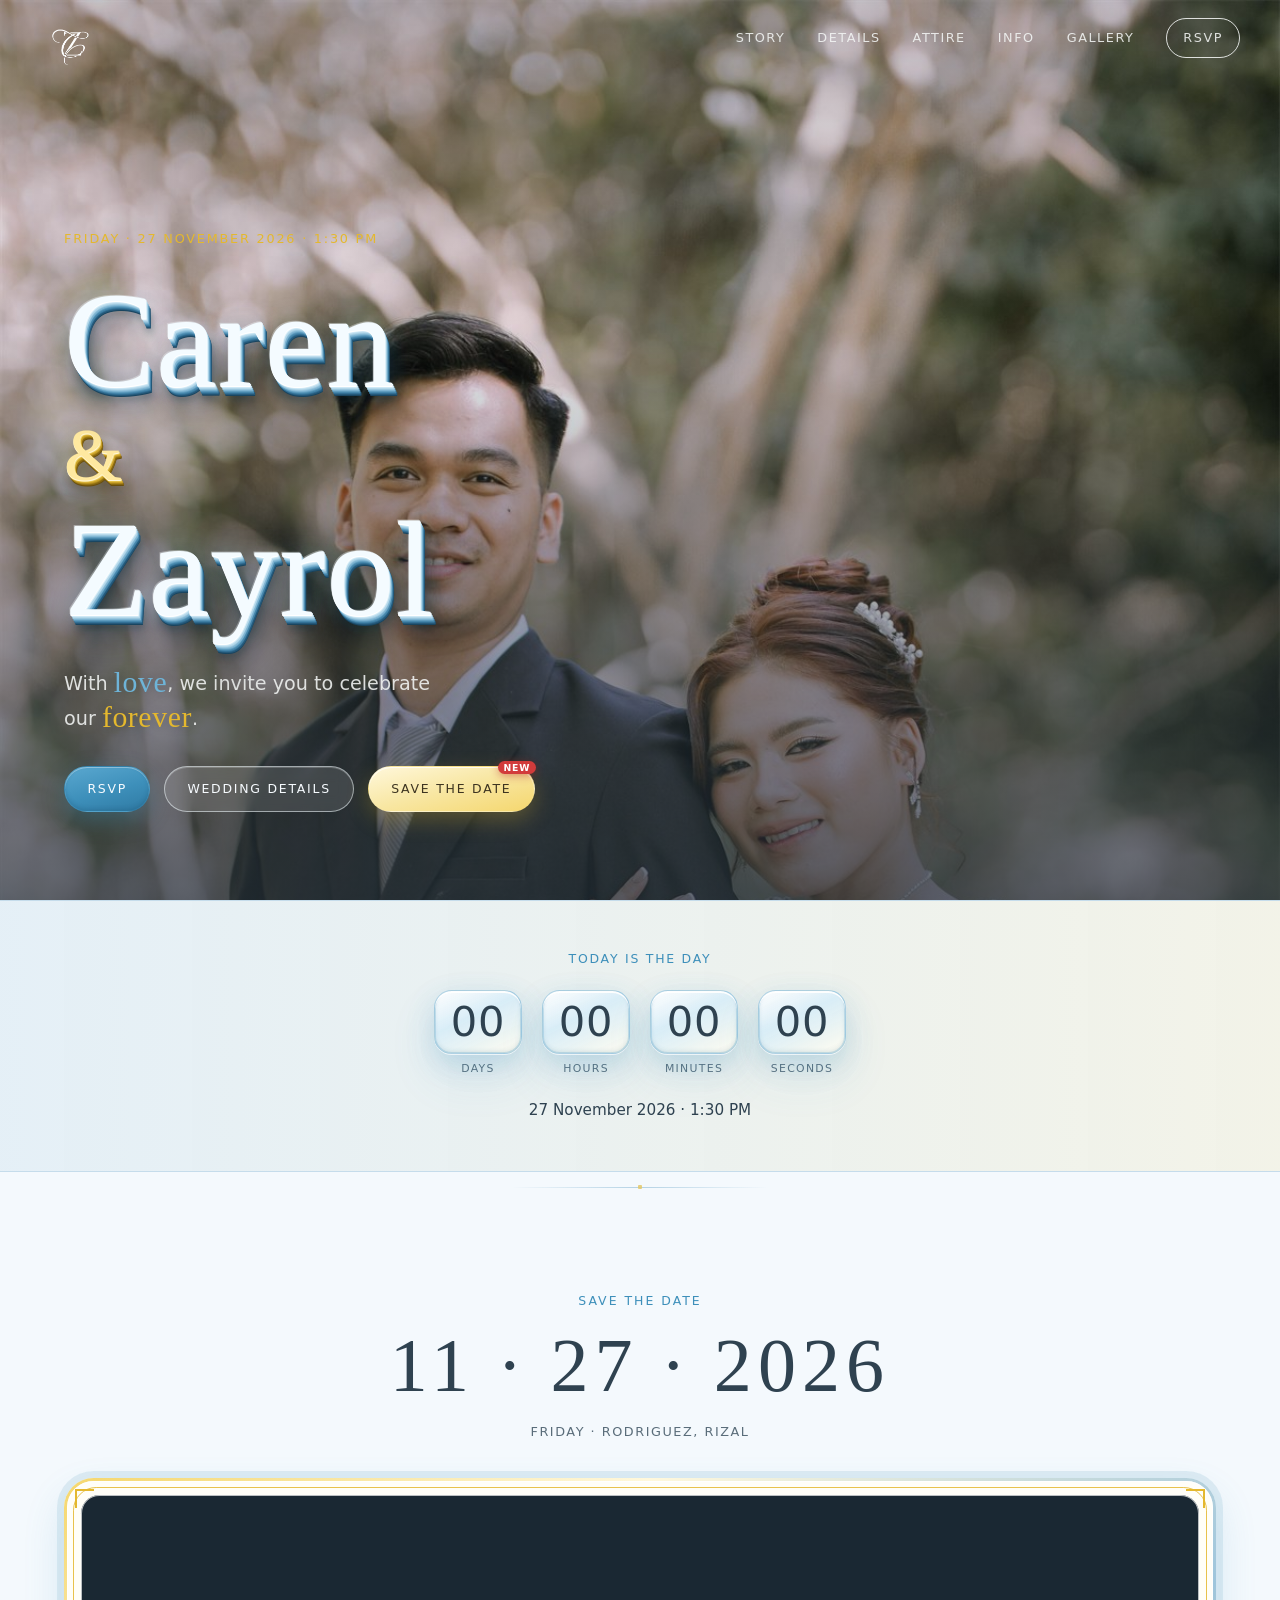
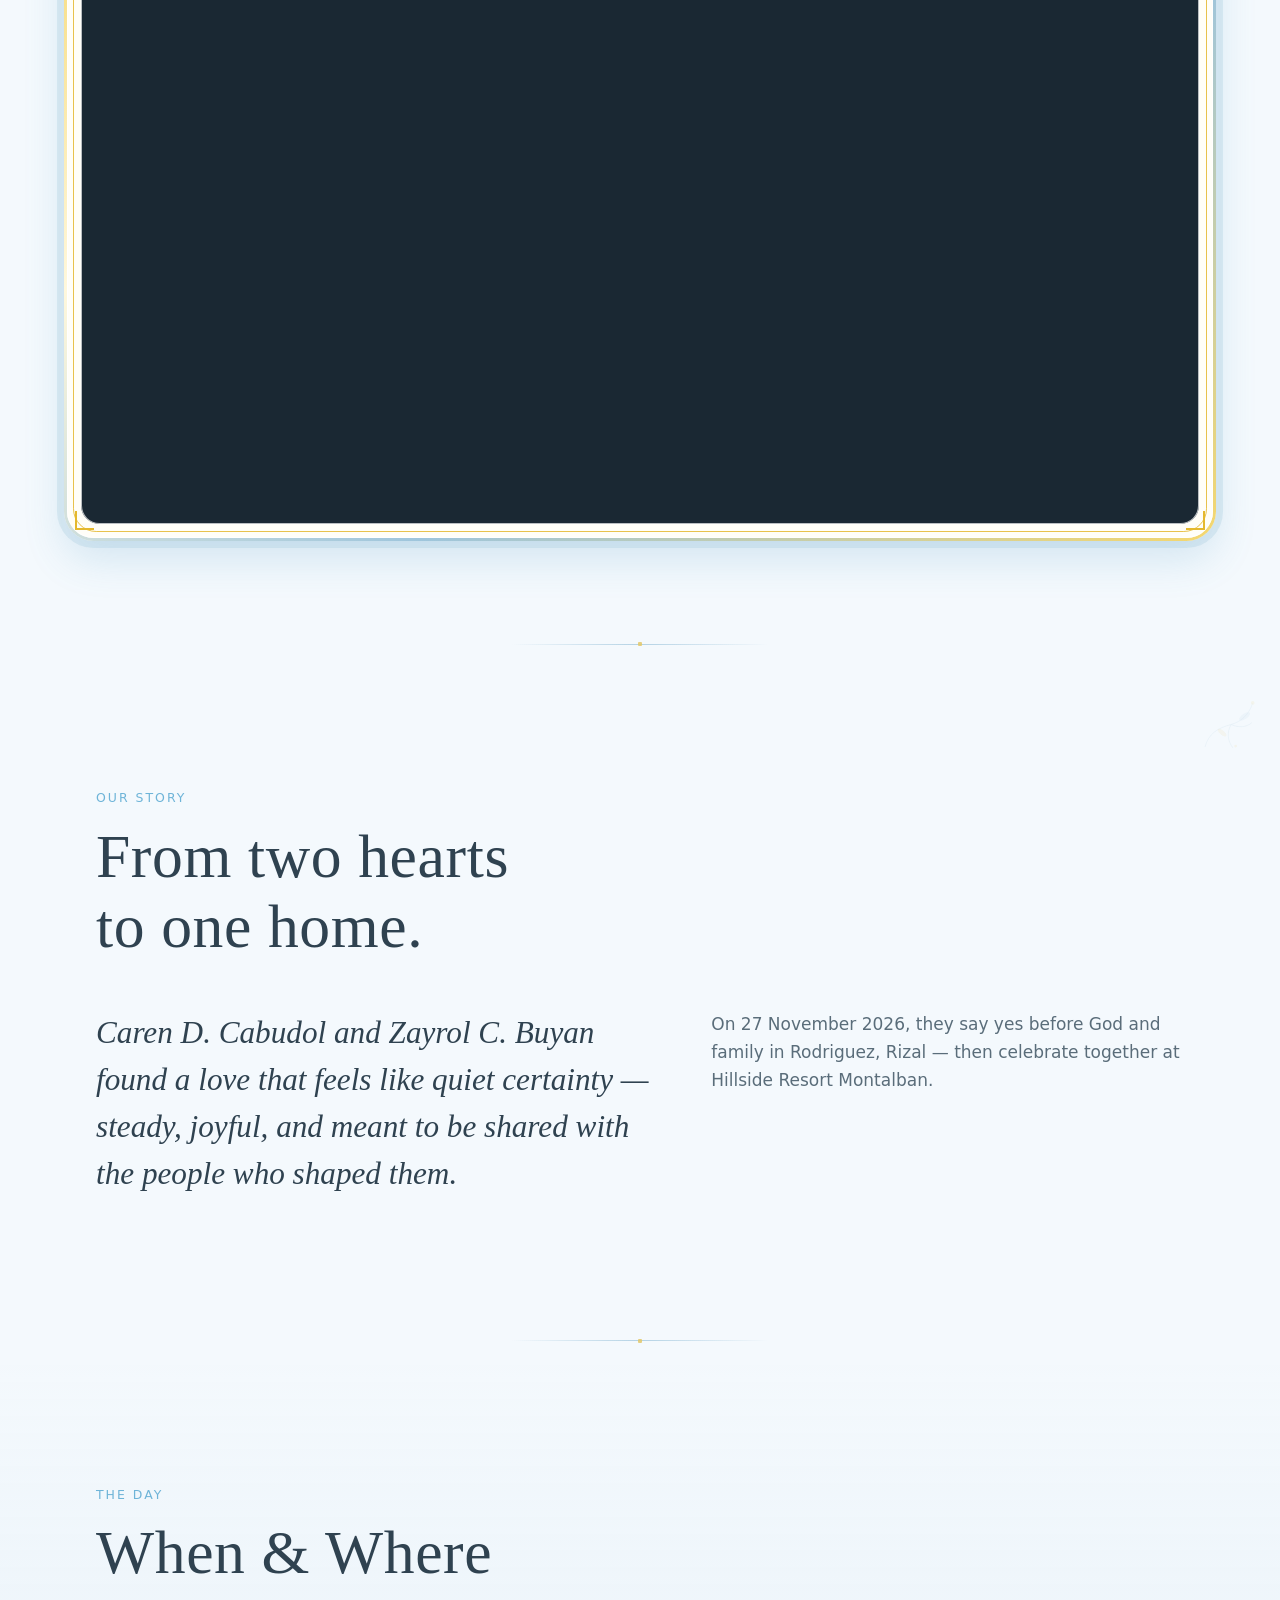
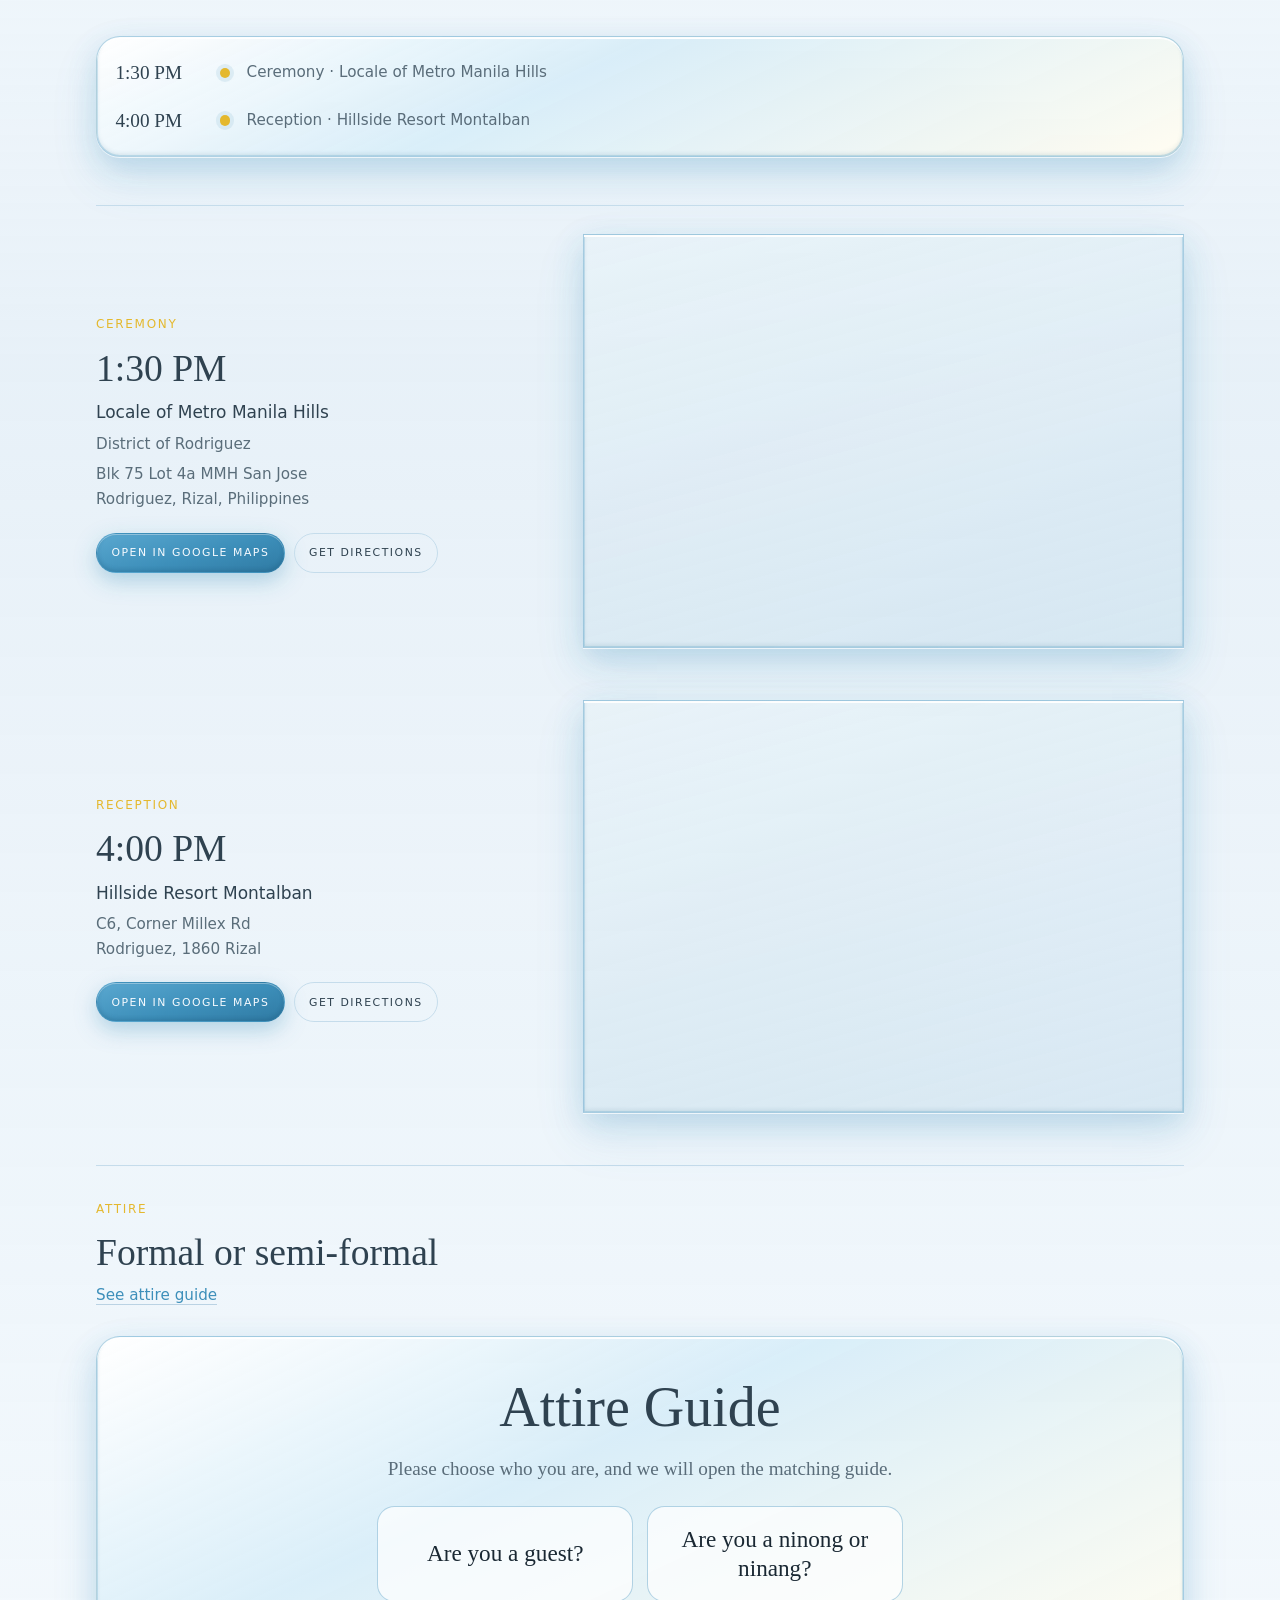
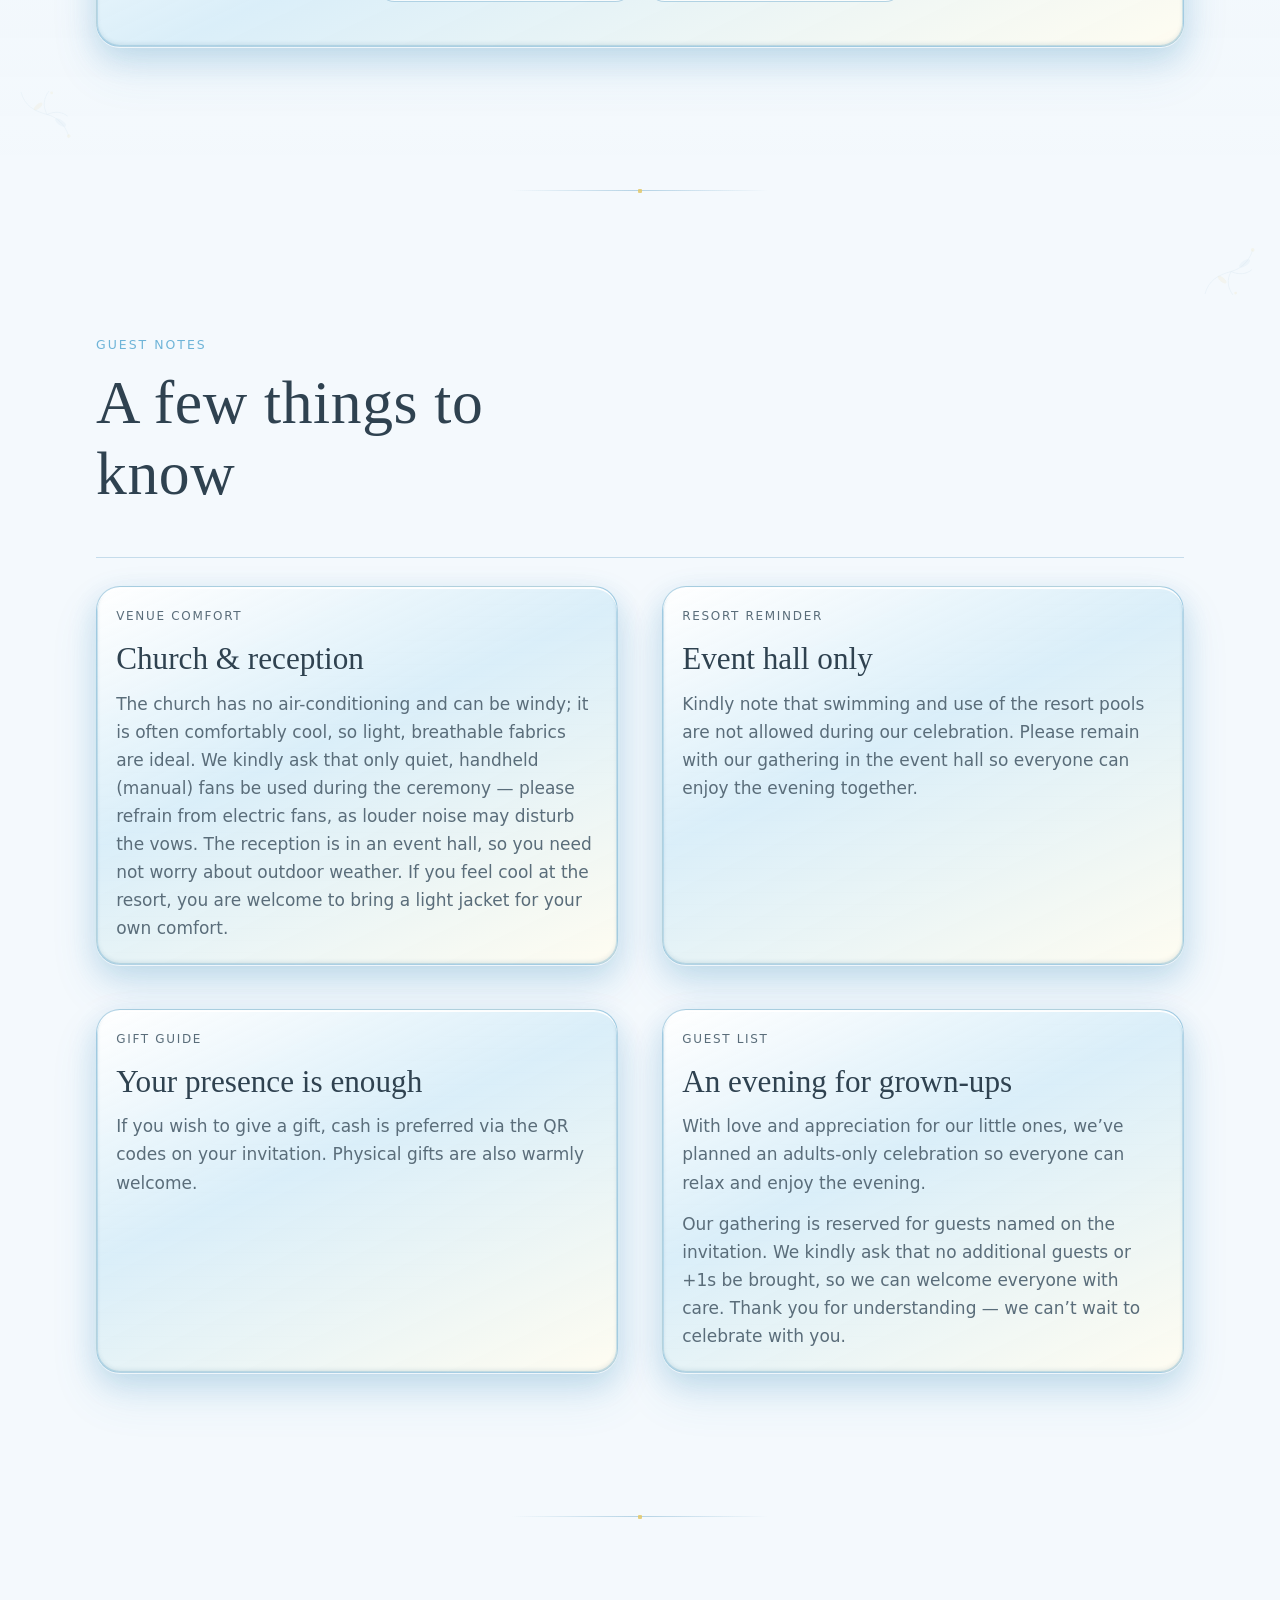
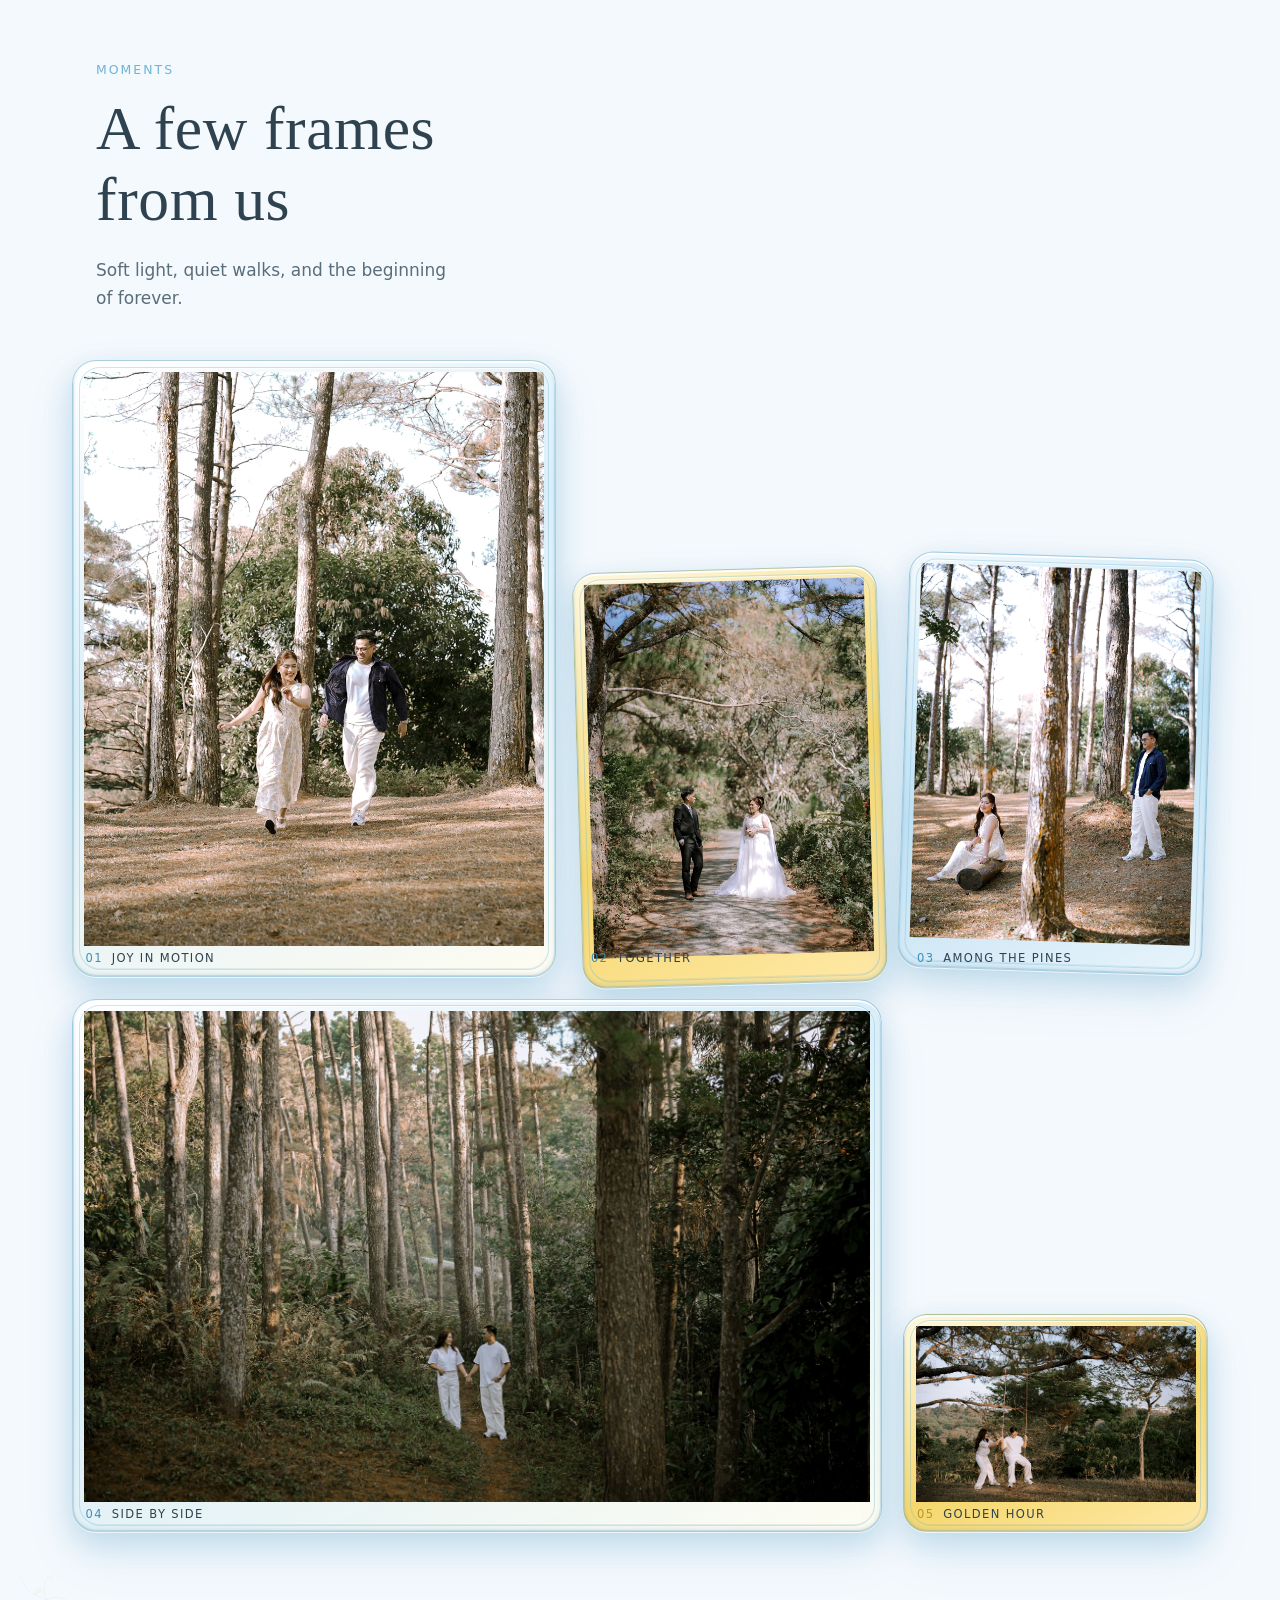
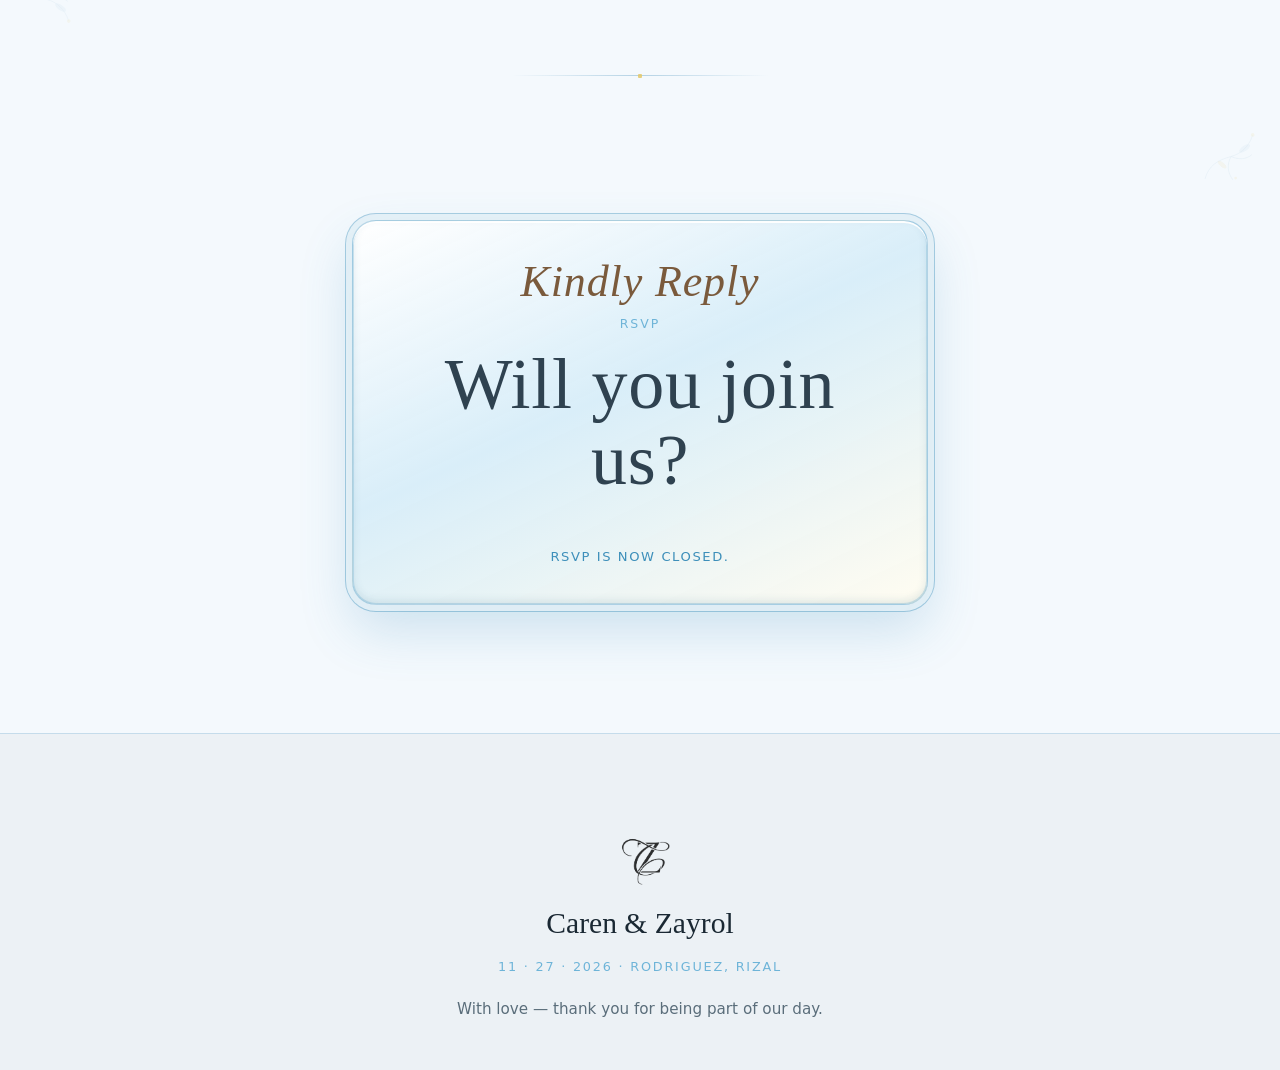
<file: index.html>
<!DOCTYPE html>
<html lang="en">
<head>
  <meta charset="UTF-8" />
  <meta name="viewport" content="width=device-width, initial-scale=1, viewport-fit=cover" />
  <meta name="description" content="You're invited to the wedding of Caren D. Cabudol and Zayrol C. Buyan — 27 November 2026." />
  <meta name="referrer" content="strict-origin-when-cross-origin" />
  <meta
    http-equiv="Content-Security-Policy"
    content="default-src 'self'; base-uri 'self'; object-src 'none'; script-src 'self'; style-src 'self' 'unsafe-inline' https://fonts.googleapis.com; font-src 'self' https://fonts.gstatic.com data:; img-src 'self' data: https: blob:; frame-src https://maps.google.com https://www.google.com https://maps.googleapis.com https://www.youtube.com https://www.youtube-nocookie.com; connect-src 'self' https://wedding-rsvp.bzayrol.workers.dev https://script.google.com https://script.googleusercontent.com; form-action 'self'; upgrade-insecure-requests"
  />
  <title>Caren & Zayrol — Wedding</title>

  <link rel="preconnect" href="https://fonts.googleapis.com" />
  <link rel="preconnect" href="https://fonts.gstatic.com" crossorigin />
  <link href="https://fonts.googleapis.com/css2?family=Allura&family=Cormorant+Garamond:ital,wght@0,400;0,500;0,600;1,400;1,500&family=Great+Vibes&family=Outfit:wght@300;400;500&family=IBM+Plex+Mono:wght@400&display=swap" rel="stylesheet" />

  <link rel="icon" href="assets/favicon.svg" type="image/svg+xml" />
  <link rel="stylesheet" href="css/styles.css?v=240" />
  <script src="js/boot.js?v=4"></script>
</head>
<body>
  <a class="skip-link" href="#main">Skip to content</a>

  <div class="page-bg" aria-hidden="true"></div>

  <div class="page-decor" aria-hidden="true">
    <img class="page-decor__corner page-decor__corner--tl" src="assets/decor-corner.svg" alt="" width="160" height="160" />
    <img class="page-decor__corner page-decor__corner--br" src="assets/decor-corner.svg" alt="" width="160" height="160" />
  </div>

  <header class="site-header" data-header>
    <a class="logo" href="#top" aria-label="Caren & Zayrol — home">
      <img src="assets/logo-monogram.png" alt="" width="80" height="86" decoding="async" />
    </a>
    <button class="nav-toggle" type="button" aria-expanded="false" aria-controls="site-nav" data-nav-toggle>
      <span class="sr-only">Menu</span>
      <span></span><span></span>
    </button>
    <nav id="site-nav" class="site-nav" data-nav>
      <a href="#story">Story</a>
      <a href="#details">Details</a>
      <a href="#attire">Attire</a>
      <a href="#info">Info</a>
      <a href="#gallery">Gallery</a>
      <a href="#owners" class="nav-proposals" data-nav-proposals data-owners-lock hidden aria-label="Proposals and invitations">
        <span class="nav-proposals__full">Proposals and Invitations</span>
        <span class="nav-proposals__short">Invites</span>
      </a>
      <div class="nav-drop" data-nav-guestlist data-owners-lock data-guestlist-lock hidden>
        <button type="button" class="nav-drop__toggle" aria-expanded="false" aria-haspopup="true" aria-controls="planner-menu" data-planner-menu-toggle>
          Planner
        </button>
        <div id="planner-menu" class="nav-drop__menu" role="menu">
          <div class="nav-drop__panel">
            <a role="menuitem" href="planner/guestlist/">Guestlist</a>
            <a role="menuitem" href="planner/seating/">Seating arrangement</a>
          </div>
        </div>
      </div>
      <a class="nav-cta" href="#rsvp">RSVP</a>
    </nav>
  </header>

  <main id="main">
    <section id="top" class="hero" aria-label="Invitation">
      <div class="hero__media" role="img" aria-label="Caren and Zayrol in formal wedding attire">
        <picture data-hero-picture>
          <source media="(max-width: 720px)" srcset="assets/hero-mobile.jpg?v=6" data-hero-mobile />
          <img
            src="assets/hero.jpg?v=10"
            alt=""
            width="2400"
            height="880"
            fetchpriority="high"
            data-hero-img
            data-hero-desktop="assets/hero.jpg?v=10"
            data-hero-phone="assets/hero-mobile.jpg?v=6"
          />
        </picture>
      </div>
      <div class="hero__veil"></div>
      <div class="hero__content">
        <p class="hero__meta" data-reveal>Friday · 27 November 2026 · 1:30 PM</p>
        <h1 class="hero__brand" data-reveal>
          <span>Caren</span>
          <span class="amp">&</span>
          <span>Zayrol</span>
        </h1>
        <p class="hero__line" data-reveal>With <button type="button" class="hero__forever hero__secret" data-proposals-unlock>love</button>, we invite you to celebrate our <span class="hero__forever">forever</span>.</p>
        <div class="hero__actions" data-reveal>
          <a class="btn btn--primary" href="#rsvp">RSVP</a>
          <a class="btn btn--ghost" href="#details">Wedding details</a>
          <a class="btn btn--butter btn--new" href="#save-the-date">Save the date<span class="btn__new">New</span></a>
        </div>
      </div>
    </section>

    <section id="countdown" class="countdown" aria-label="Countdown to the wedding" data-countdown>
      <div class="section__inner countdown__inner" data-reveal>
        <p class="countdown__label">Counting down to forever</p>
        <div class="countdown__grid" role="timer" aria-live="polite">
          <div class="countdown__unit">
            <div class="flip" data-days><span>00</span></div>
            <small>Days</small>
          </div>
          <div class="countdown__unit">
            <div class="flip" data-hours><span>00</span></div>
            <small>Hours</small>
          </div>
          <div class="countdown__unit">
            <div class="flip" data-mins><span>00</span></div>
            <small>Minutes</small>
          </div>
          <div class="countdown__unit">
            <div class="flip" data-secs><span>00</span></div>
            <small>Seconds</small>
          </div>
        </div>
        <p class="countdown__date">27 November 2026 · 1:30 PM</p>
      </div>
    </section>

    <div class="divider" aria-hidden="true"><span></span></div>

    <section id="save-the-date" class="date-lockup" aria-label="Save the date">
      <div class="date-lockup__content" data-reveal>
        <p class="date-lockup__eyebrow">Save the date</p>
        <p class="date-lockup__digits">11 · 27 · 2026</p>
        <p class="date-lockup__meta">Friday · Rodriguez, Rizal</p>
        <div class="date-lockup__film">
          <div class="date-lockup__stage">
            <iframe
              src="https://www.youtube-nocookie.com/embed/GjAv69SFkd0"
              title="Caren and Zayrol pre-wedding film"
              allow="accelerometer; autoplay; clipboard-write; encrypted-media; gyroscope; picture-in-picture; web-share"
              referrerpolicy="strict-origin-when-cross-origin"
              allowfullscreen
              loading="lazy"
            ></iframe>
          </div>
        </div>
      </div>
    </section>

    <div class="divider" aria-hidden="true"><span></span></div>

    <section id="story" class="section story">
      <div class="section__inner">
        <p class="eyebrow" data-reveal>Our story</p>
        <h2 class="section__title" data-reveal>From two hearts to one home.</h2>
        <div class="story__grid">
          <p class="story__lead" data-reveal>
            Caren D. Cabudol and Zayrol C. Buyan found a love that feels like quiet certainty —
            steady, joyful, and meant to be shared with the people who shaped them.
          </p>
          <div class="story__aside" data-reveal>
            <p>
              On 27 November 2026, they say yes before God and family in Rodriguez, Rizal —
              then celebrate together at Hillside Resort Montalban.
            </p>
          </div>
        </div>
      </div>
    </section>

    <div class="divider" aria-hidden="true"><span></span></div>

    <section id="details" class="section details">
      <div class="section__inner">
        <p class="eyebrow" data-reveal>The day</p>
        <h2 class="section__title" data-reveal>When & Where</h2>

        <ol class="timeline" data-reveal>
          <li class="timeline__item">
            <span class="timeline__time">1:30 PM</span>
            <span class="timeline__dot"></span>
            <span class="timeline__text">Ceremony · Locale of Metro Manila Hills</span>
          </li>
          <li class="timeline__item">
            <span class="timeline__time">4:00 PM</span>
            <span class="timeline__dot"></span>
            <span class="timeline__text">Reception · Hillside Resort Montalban</span>
          </li>
        </ol>

        <div class="venue-stack">
          <div class="venue-block" data-reveal>
            <article class="detail">
              <p class="detail__label">Ceremony</p>
              <h3 class="detail__title">1:30 PM</h3>
              <p class="detail__place">Locale of Metro Manila Hills</p>
              <p class="detail__addr">District of Rodriguez</p>
              <p class="detail__addr">Blk 75 Lot 4a MMH San Jose<br />Rodriguez, Rizal, Philippines</p>
              <div class="detail__actions">
                <a
                  class="btn btn--primary btn--map"
                  href="https://www.google.com/maps/place/Lokal+ng+Metro+Manila+Hills/@14.7586998,121.1254913,17z/data=!4m10!1m2!2m1!1sLocale+of+Metro+Manila+Hills+Blk+75+Lot+4a+MMH+San+Jose+Rodriguez+Rizal!3m6!1s0x3397a50027b7ad67:0xabecc026a401fbd4!8m2!3d14.7587158!4d121.1304031!15sCkdMb2NhbGUgb2YgTWV0cm8gTWFuaWxhIEhpbGxzIEJsayA3NSBMb3QgNGEgTU1IIFNhbiBKb3NlIFJvZHJpZ3VleiBSaXphbJIBEHBsYWNlX29mX3dvcnNoaXDgAQA!16s%2Fg%2F11nbpb463r"
                  data-map-app="search"
                  data-map-query="14.7587158,121.1304031"
                  target="_blank"
                  rel="noopener noreferrer"
                >Open in Google Maps</a>
                <a
                  class="btn btn--ghost-ink btn--map"
                  href="https://www.google.com/maps/dir/?api=1&amp;destination=14.7587158,121.1304031"
                  data-map-app="dir"
                  data-map-query="14.7587158,121.1304031"
                  target="_blank"
                  rel="noopener noreferrer"
                >Get directions</a>
              </div>
            </article>

            <div class="venue-map">
              <iframe
                title="Map of Locale of Metro Manila Hills ceremony venue"
                src="https://maps.google.com/maps?q=14.7587158,121.1304031&amp;z=17&amp;output=embed"
                loading="lazy"
                referrerpolicy="no-referrer-when-downgrade"
                allowfullscreen
              ></iframe>
            </div>
          </div>

          <div class="venue-block" data-reveal>
            <article class="detail">
              <p class="detail__label">Reception</p>
              <h3 class="detail__title">4:00 PM</h3>
              <p class="detail__place">Hillside Resort Montalban</p>
              <p class="detail__addr">C6, Corner Millex Rd<br />Rodriguez, 1860 Rizal</p>
              <div class="detail__actions">
                <a
                  class="btn btn--primary btn--map"
                  href="https://www.google.com/maps/search/?api=1&amp;query=Hillside+Resort+Montalban+C6+Corner+Millex+Rd+Rodriguez+Rizal"
                  data-map-app="search"
                  data-map-query="Hillside Resort Montalban C6 Corner Millex Rd Rodriguez Rizal"
                  target="_blank"
                  rel="noopener noreferrer"
                >Open in Google Maps</a>
                <a
                  class="btn btn--ghost-ink btn--map"
                  href="https://www.google.com/maps/dir/?api=1&amp;destination=Hillside+Resort+Montalban+C6+Corner+Millex+Rd+Rodriguez+Rizal"
                  data-map-app="dir"
                  data-map-query="Hillside Resort Montalban C6 Corner Millex Rd Rodriguez Rizal"
                  target="_blank"
                  rel="noopener noreferrer"
                >Get directions</a>
              </div>
            </article>

            <div class="venue-map">
              <iframe
                title="Map of Hillside Resort Montalban reception venue"
                src="https://maps.google.com/maps?q=Hillside+Resort+Montalban+C6+Corner+Millex+Rd+Rodriguez+Rizal&amp;z=16&amp;output=embed"
                loading="lazy"
                referrerpolicy="no-referrer-when-downgrade"
                allowfullscreen
              ></iframe>
            </div>
          </div>
        </div>

        <div class="attire-block" data-reveal>
          <article class="detail detail--attire">
            <p class="detail__label">Attire</p>
            <h3 class="detail__title">Formal or semi-formal</h3>
            <p class="detail__addr"><a href="#attire">See attire guide</a></p>
          </article>

          <div class="attire-guide" id="attire" data-attire-tabs>
            <div class="attire-gate" data-attire-gate>
              <p class="attire-guide__script">Attire Guide</p>
              <p class="attire-guide__invite">Please choose who you are, and we will open the matching guide.</p>
              <div class="attire-gate__choices">
                <button type="button" class="attire-gate__choice" data-attire-choice="guests">Are you a guest?</button>
                <button type="button" class="attire-gate__choice" data-attire-choice="sponsors">Are you a ninong or ninang?</button>
              </div>
            </div>
            <div class="attire-tabs" role="tablist" aria-label="Attire guides" hidden>
              <button type="button" class="attire-tab" role="tab" id="attire-tab-guests" aria-selected="false" aria-controls="attire-panel-guests" tabindex="-1" data-attire-tab="guests">Guests</button>
              <button type="button" class="attire-tab" role="tab" id="attire-tab-sponsors" aria-selected="false" aria-controls="attire-panel-sponsors" tabindex="-1" data-attire-tab="sponsors">Ninong &amp; Ninang</button>
            </div>
            <div class="attire-tabpanel" role="tabpanel" id="attire-panel-guests" aria-labelledby="attire-tab-guests" data-attire-panel="guests" hidden>
            <p class="attire-guide__script">Attire Guide</p>
            <p class="attire-guide__invite">
              We invite our guests to come dressed in elegant
              <em>formal or semi-formal attire</em>
              in shades that complement our wedding palette.
            </p>
            <p class="attire-guide__theme">Theme: Shades of Dark Green</p>
            <div class="attire-swatches" aria-label="Suggested color palette">
              <figure class="swatch">
                <div class="swatch__chip" style="--swatch:#3b3e25"></div>
                <figcaption>Olive Green</figcaption>
              </figure>
              <figure class="swatch">
                <div class="swatch__chip" style="--swatch:#1b3022"></div>
                <figcaption>Forest Green</figcaption>
              </figure>
              <figure class="swatch">
                <div class="swatch__chip" style="--swatch:#2e5135"></div>
                <figcaption>Hunter Green</figcaption>
              </figure>
            </div>

            <p class="attire-guide__chapel">
              The ceremony is at the Locale of Metro Manila Hills. Please dress modestly for the chapel:
              covered shoulders, a neckline that is not low, and hemlines at the knee or longer.
            </p>

            <div class="attire-samples">
              <div class="attire-models attire-models--do" data-lightbox-gallery>
                <figure class="attire-model" data-lightbox-item>
                  <button type="button" class="attire-model__open" data-lightbox-open aria-label="View formal women's sample">
                    <img src="assets/attire/do-semiformal-women.jpg?v=3" alt="Woman in a forest green high-neck midi dress with three-quarter sleeves and closed shoes" width="768" height="1024" loading="lazy" />
                  </button>
                  <figcaption><strong>Formal · Women</strong> Forest green midi dress with sleeves, a modest neckline, and closed shoes</figcaption>
                </figure>
                <figure class="attire-model" data-lightbox-item>
                  <button type="button" class="attire-model__open" data-lightbox-open aria-label="View formal men's sample">
                    <img src="assets/attire/do-semiformal-men.jpg?v=5" alt="Man in a hunter green long-sleeve button-front polo, dark slacks, and brown leather shoes" width="768" height="1024" loading="lazy" />
                  </button>
                  <figcaption><strong>Formal · Men</strong> Hunter green long-sleeve button-front polo, slacks, and leather shoes</figcaption>
                </figure>
                <figure class="attire-model" data-lightbox-item>
                  <button type="button" class="attire-model__open" data-lightbox-open aria-label="View semi-formal women's sample">
                    <img src="assets/attire/do-formal-women.jpg?v=5" alt="Woman in an olive green short-sleeved knee-length dress and nude closed shoes" width="768" height="1024" loading="lazy" />
                  </button>
                  <figcaption><strong>Semi-formal · Women</strong> Olive green knee-length dress with short sleeves, a modest neckline, and closed shoes</figcaption>
                </figure>
                <figure class="attire-model" data-lightbox-item>
                  <button type="button" class="attire-model__open" data-lightbox-open aria-label="View semi-formal men's sample">
                    <img src="assets/attire/do-formal-men.jpg?v=6" alt="Man in an olive green short-sleeve button-front polo, beige pants, black shoes, and eyeglasses" width="768" height="1024" loading="lazy" />
                  </button>
                  <figcaption><strong>Semi-formal · Men</strong> Olive green button-front polo, beige pants, and black shoes</figcaption>
                </figure>
              </div>
            </div>

            <div class="attire-avoid">
              <p class="attire-avoid__title">Kindly avoid</p>
              <div class="attire-avoid__cols">
                <div class="attire-rail" data-attire-rail>
                  <p class="attire-avoid__who">For women</p>
                  <div class="attire-rail__viewport">
                    <figure class="attire-rail__slide is-active" data-attire-slide>
                      <img src="assets/attire/dont-women-revealing.jpg" alt="Example of an outfit that shows too much of the body" width="768" height="1024" />
                      <figcaption>Outfits that show too much of the body</figcaption>
                    </figure>
                    <figure class="attire-rail__slide" data-attire-slide>
                      <img src="assets/attire/dont-women-short.jpg" alt="Example of a dress that is too short" width="768" height="1024" />
                      <figcaption>Gowns or dresses that are too short</figcaption>
                    </figure>
                    <figure class="attire-rail__slide" data-attire-slide>
                      <img src="assets/attire/dont-women-sleeveless.jpg" alt="Example of a sleeveless dress" width="768" height="1024" />
                      <figcaption>Sleeveless tops</figcaption>
                    </figure>
                    <figure class="attire-rail__slide" data-attire-slide>
                      <img src="assets/attire/dont-women-vneck.jpg" alt="Example of a gown with a low V-neckline" width="768" height="1024" />
                      <figcaption>Revealing V-necklines</figcaption>
                    </figure>
                    <figure class="attire-rail__slide" data-attire-slide>
                      <img src="assets/attire/dont-women-backless.jpg" alt="Example of a backless gown" width="768" height="1024" />
                      <figcaption>Backless dresses</figcaption>
                    </figure>
                    <figure class="attire-rail__slide" data-attire-slide>
                      <img src="assets/attire/dont-women-spaghetti.jpg" alt="Example of a spaghetti-strap dress" width="768" height="1024" />
                      <figcaption>Spaghetti straps</figcaption>
                    </figure>
                    <figure class="attire-rail__slide" data-attire-slide>
                      <img src="assets/attire/dont-women-slippers.jpg" alt="Example of a dress worn with slippers" width="768" height="1024" />
                      <figcaption>Slippers</figcaption>
                    </figure>
                    <figure class="attire-rail__slide" data-attire-slide>
                      <img src="assets/attire/dont-women-pants.jpg" alt="Example of a woman wearing pants" width="768" height="1024" />
                      <figcaption>Pants</figcaption>
                    </figure>
                    <figure class="attire-rail__slide" data-attire-slide>
                      <img src="assets/attire/dont-women-jeans.jpg" alt="Example of a woman wearing jeans and maong" width="768" height="1024" />
                      <figcaption>Jeans and maong</figcaption>
                    </figure>
                  </div>
                  <div class="attire-rail__nav">
                    <button type="button" class="attire-rail__arrow" data-attire-prev aria-label="Previous women's example">‹</button>
                    <button type="button" class="attire-rail__arrow" data-attire-next aria-label="Next women's example">›</button>
                  </div>
                </div>
                <div class="attire-rail" data-attire-rail>
                  <p class="attire-avoid__who">For men</p>
                  <div class="attire-rail__viewport">
                    <figure class="attire-rail__slide is-active" data-attire-slide>
                      <img src="assets/attire/dont-men-jeans.jpg" alt="Example of jeans and a casual shirt" width="768" height="1024" />
                      <figcaption>Jeans and maong</figcaption>
                    </figure>
                    <figure class="attire-rail__slide" data-attire-slide>
                      <img src="assets/attire/dont-men-tshirt.jpg" alt="Example of a relaxed T-shirt" width="768" height="1024" />
                      <figcaption>Relaxed T-shirts</figcaption>
                    </figure>
                    <figure class="attire-rail__slide" data-attire-slide>
                      <img src="assets/attire/dont-men-shorts.jpg" alt="Example of shorts" width="768" height="1024" />
                      <figcaption>Shorts</figcaption>
                    </figure>
                    <figure class="attire-rail__slide" data-attire-slide>
                      <img src="assets/attire/dont-men-slippers.jpg" alt="Example of slippers" width="768" height="1024" />
                      <figcaption>Slippers</figcaption>
                    </figure>
                  </div>
                  <div class="attire-rail__nav">
                    <button type="button" class="attire-rail__arrow" data-attire-prev aria-label="Previous men's example">‹</button>
                    <button type="button" class="attire-rail__arrow" data-attire-next aria-label="Next men's example">›</button>
                  </div>
                </div>
              </div>
            </div>
            </div>

            <div class="attire-tabpanel" role="tabpanel" id="attire-panel-sponsors" aria-labelledby="attire-tab-sponsors" data-attire-panel="sponsors" hidden>
            <div id="ninong-ninang">
            <p class="attire-guide__script">Ninong &amp; Ninang</p>
            <p class="attire-guide__invite">
              For our principal sponsors, we kindly ask for elegant
              <em>formal attire</em>.
            </p>
            <p class="attire-guide__theme">This guide is for ninong and ninang.</p>
            <div class="attire-swatches attire-swatches--sponsors" aria-label="Ninong and ninang colors">
              <figure class="swatch">
                <div class="swatch__chip" style="--swatch:#d7c4a3"></div>
                <figcaption>Ninongs · beige barong</figcaption>
              </figure>
              <figure class="swatch">
                <div class="swatch__chip" style="--swatch:#f3e6c8"></div>
                <figcaption>Ninangs · champagne beige</figcaption>
              </figure>
            </div>
            <div class="attire-samples">
              <div class="attire-models attire-models--sponsors" data-lightbox-gallery>
                <figure class="attire-model" data-lightbox-item>
                  <button type="button" class="attire-model__open" data-lightbox-open aria-label="View ninong sample">
                    <img src="assets/attire/do-ninong.jpg?v=6" alt="Man in a beige barong, black trousers, black dress socks, black leather shoes, and a gold watch" width="768" height="1024" loading="lazy" />
                  </button>
                  <figcaption><strong>Ninong</strong> Beige barong, formal trousers, and leather shoes</figcaption>
                </figure>
                <figure class="attire-model" data-lightbox-item>
                  <button type="button" class="attire-model__open" data-lightbox-open aria-label="View ninang sample">
                    <img src="assets/attire/do-ninang.jpg?v=8" alt="Woman in a champagne beige lace formal dress with sleeves, a gold necklace and earrings, holding a folding fan and a small handbag, and wearing closed shoes" width="768" height="1024" loading="lazy" />
                  </button>
                  <figcaption><strong>Ninang</strong> Champagne beige lace formal dress with sleeves and closed shoes</figcaption>
                </figure>
                <figure class="attire-model" data-lightbox-item>
                  <button type="button" class="attire-model__open" data-lightbox-open aria-label="View second ninong sample">
                    <img src="assets/attire/do-ninong-2.jpg?v=2" alt="Man with hair combed back, in a beige barong with scattered floral embroidery, brown trousers, dark socks, wood-tone shoes, a silver watch, and a wooden cane" width="768" height="1024" loading="lazy" />
                  </button>
                  <figcaption><strong>Ninong</strong> Another barong, brown trousers, wood-tone shoes, and a cane</figcaption>
                </figure>
                <figure class="attire-model" data-lightbox-item>
                  <button type="button" class="attire-model__open" data-lightbox-open aria-label="View second ninang sample">
                    <img src="assets/attire/do-ninang-2.jpg?v=4" alt="Woman with a shoulder-length bob, in a champagne beige long-sleeve embossed dress with a gold necklace and earrings, a burgundy pouch bag, and wood-tone closed heels" width="768" height="1024" loading="lazy" />
                  </button>
                  <figcaption><strong>Ninang</strong> Champagne beige long-sleeve dress, burgundy pouch, and wood-tone shoes</figcaption>
                </figure>
              </div>
            </div>
            </div>
            </div>
          </div>
        </div>
      </div>
    </section>

    <div class="divider" aria-hidden="true"><span></span></div>

    <section id="info" class="section info">
      <div class="section__inner">
        <p class="eyebrow" data-reveal>Guest notes</p>
        <h2 class="section__title" data-reveal>A few things to know</h2>

        <div class="info__grid">
          <article class="info-card" data-reveal>
            <p class="info-card__label">Venue comfort</p>
            <h3 class="info-card__title">Church &amp; reception</h3>
            <p>
              The church has no air-conditioning and can be windy; it is often comfortably cool,
              so light, breathable fabrics are ideal. We kindly ask that only quiet, handheld
              (manual) fans be used during the ceremony — please refrain from electric fans,
              as louder noise may disturb the vows. The reception is in an event hall, so you need
              not worry about outdoor weather. If you feel cool at the resort, you are welcome to
              bring a light jacket for your own comfort.
            </p>
          </article>
          <article class="info-card" data-reveal>
            <p class="info-card__label">Resort reminder</p>
            <h3 class="info-card__title">Event hall only</h3>
            <p>
              Kindly note that swimming and use of the resort pools are not allowed during our celebration.
              Please remain with our gathering in the event hall so everyone can enjoy the evening together.
            </p>
          </article>
          <article class="info-card" data-reveal>
            <p class="info-card__label">Gift guide</p>
            <h3 class="info-card__title">Your presence is enough</h3>
            <p>
              If you wish to give a gift, cash is preferred via the QR codes on your invitation.
              Physical gifts are also warmly welcome.
            </p>
          </article>
          <article class="info-card" data-reveal>
            <p class="info-card__label">Guest list</p>
            <h3 class="info-card__title">An evening for grown-ups</h3>
            <p>
              With love and appreciation for our little ones, we’ve planned an adults-only
              celebration so everyone can relax and enjoy the evening.
            </p>
            <p>
              Our gathering is reserved for guests named on the invitation. We kindly ask that
              no additional guests or +1s be brought, so we can welcome everyone with care.
              Thank you for understanding — we can’t wait to celebrate with you.
            </p>
          </article>
        </div>
      </div>
    </section>

    <div class="divider" aria-hidden="true"><span></span></div>

    <section id="gallery" class="section gallery">
      <div class="section__inner">
        <p class="eyebrow" data-reveal>Moments</p>
        <h2 class="section__title" data-reveal>A few frames from us</h2>
        <p class="gallery__lead" data-reveal>Soft light, quiet walks, and the beginning of forever.</p>
      </div>

      <div class="gallery__mosaic" data-reveal data-lightbox-gallery>
        <figure class="frame frame--feature" data-lightbox-item>
          <button type="button" class="frame__open" data-lightbox-open aria-label="View Joy in motion">
            <div class="frame__mat">
              <img src="assets/gallery-3.jpg" alt="Caren and Zayrol running joyfully through the forest" width="1600" height="1067" loading="lazy" />
            </div>
          </button>
          <figcaption><span>01</span> Joy in motion</figcaption>
        </figure>

        <figure class="frame frame--tall frame--tilt-a" data-lightbox-item>
          <button type="button" class="frame__open" data-lightbox-open aria-label="View Together">
            <div class="frame__mat frame__mat--butter">
              <img src="assets/gallery-1.jpg" alt="Caren and Zayrol looking at each other in wedding attire" width="1067" height="1600" loading="lazy" />
            </div>
          </button>
          <figcaption><span>02</span> Together</figcaption>
        </figure>

        <figure class="frame frame--tall frame--tilt-b" data-lightbox-item>
          <button type="button" class="frame__open" data-lightbox-open aria-label="View Among the pines">
            <div class="frame__mat frame__mat--powder">
              <img src="assets/gallery-2.jpg" alt="Caren seated on a log while Zayrol stands nearby in the pines" width="1067" height="1600" loading="lazy" />
            </div>
          </button>
          <figcaption><span>03</span> Among the pines</figcaption>
        </figure>

        <figure class="frame frame--wide" data-lightbox-item>
          <button type="button" class="frame__open" data-lightbox-open aria-label="View Side by side">
            <div class="frame__mat">
              <img src="assets/gallery-4.jpg" alt="Caren and Zayrol walking hand in hand through the pine forest" width="1600" height="1067" loading="lazy" />
            </div>
          </button>
          <figcaption><span>04</span> Side by side</figcaption>
        </figure>

        <figure class="frame frame--wide frame--accent" data-lightbox-item>
          <button type="button" class="frame__open" data-lightbox-open aria-label="View Golden hour">
            <div class="frame__mat frame__mat--butter">
              <img src="assets/gallery-5.jpg" alt="Caren and Zayrol on a swing under golden light" width="1600" height="1067" loading="lazy" />
            </div>
          </button>
          <figcaption><span>05</span> Golden hour</figcaption>
        </figure>
      </div>
    </section>

    <div class="divider divider--proposals" data-owners-lock hidden aria-hidden="true"><span></span></div>

    <section id="owners" class="section proposals" aria-label="Proposals and invitations" data-proposals-section data-owners-lock hidden>
      <div class="section__inner">
        <p class="eyebrow" data-reveal>For our people</p>
        <h2 class="section__title" data-reveal>Proposals and Invitations</h2>
      </div>

      <div class="owners-pair">
        <div class="owners-pair__col">
          <h3 class="owners-pair__title" data-reveal>Invitations</h3>
          <div class="proposals__stage" data-proposals="invitation" data-reveal>
        <div class="proposals__viewport" aria-live="polite">
          <article class="proposal-slide is-active" data-proposal-slide>
            <div class="proposal-slide__orbit">
              <div class="proposal-slide__card" data-proposal-card>
                <span class="proposal-slide__edge" aria-hidden="true"></span>
                <div class="proposal-slide__holo" aria-hidden="true"></div>
                <div class="proposal-slide__frame">
                  <img data-src="assets/invitations/main-invitation.jpg" alt="Main invitation card" width="1100" height="1556" loading="lazy" />
                </div>
              </div>
              <div class="proposal-slide__badge">
                <p class="proposal-slide__eyebrow">Invitation</p>
                <p class="proposal-slide__role">Main Invitation</p>
              </div>
            </div>
          </article>
          <article class="proposal-slide" data-proposal-slide>
            <div class="proposal-slide__orbit">
              <div class="proposal-slide__card" data-proposal-card>
                <span class="proposal-slide__edge" aria-hidden="true"></span>
                <div class="proposal-slide__holo" aria-hidden="true"></div>
                <div class="proposal-slide__frame">
                  <img data-src="assets/invitations/entourage.jpg?v=2" alt="Entourage invitation card" width="1100" height="1556" loading="lazy" />
                </div>
              </div>
              <div class="proposal-slide__badge">
                <p class="proposal-slide__eyebrow">Invitation</p>
                <p class="proposal-slide__role">Entourage</p>
              </div>
            </div>
          </article>
          <article class="proposal-slide" data-proposal-slide>
            <div class="proposal-slide__orbit">
              <div class="proposal-slide__card" data-proposal-card>
                <span class="proposal-slide__edge" aria-hidden="true"></span>
                <div class="proposal-slide__holo" aria-hidden="true"></div>
                <div class="proposal-slide__frame">
                  <img data-src="assets/invitations/finer-details.jpg" alt="Finer details invitation card" width="1100" height="1556" loading="lazy" />
                </div>
              </div>
              <div class="proposal-slide__badge">
                <p class="proposal-slide__eyebrow">Invitation</p>
                <p class="proposal-slide__role">Finer Details</p>
              </div>
            </div>
          </article>
          <article class="proposal-slide" data-proposal-slide>
            <div class="proposal-slide__orbit">
              <div class="proposal-slide__card" data-proposal-card>
                <span class="proposal-slide__edge" aria-hidden="true"></span>
                <div class="proposal-slide__holo" aria-hidden="true"></div>
                <div class="proposal-slide__frame">
                  <img data-src="assets/invitations/for-ninangs.jpg" alt="Invitation card for ninangs" width="1100" height="1556" loading="lazy" />
                </div>
              </div>
              <div class="proposal-slide__badge">
                <p class="proposal-slide__eyebrow">Invitation</p>
                <p class="proposal-slide__role">For Ninangs</p>
              </div>
            </div>
          </article>
          <article class="proposal-slide" data-proposal-slide>
            <div class="proposal-slide__orbit">
              <div class="proposal-slide__card" data-proposal-card>
                <span class="proposal-slide__edge" aria-hidden="true"></span>
                <div class="proposal-slide__holo" aria-hidden="true"></div>
                <div class="proposal-slide__frame">
                  <img data-src="assets/invitations/for-ninongs.jpg" alt="Invitation card for ninongs" width="1100" height="1556" loading="lazy" />
                </div>
              </div>
              <div class="proposal-slide__badge">
                <p class="proposal-slide__eyebrow">Invitation</p>
                <p class="proposal-slide__role">For Ninongs</p>
              </div>
            </div>
          </article>
          <article class="proposal-slide" data-proposal-slide>
            <div class="proposal-slide__orbit">
              <div class="proposal-slide__card" data-proposal-card>
                <span class="proposal-slide__edge" aria-hidden="true"></span>
                <div class="proposal-slide__holo" aria-hidden="true"></div>
                <div class="proposal-slide__frame">
                  <img data-src="assets/invitations/rsvp.jpg" alt="RSVP invitation card" width="1100" height="1556" loading="lazy" />
                </div>
              </div>
              <div class="proposal-slide__badge">
                <p class="proposal-slide__eyebrow">Invitation</p>
                <p class="proposal-slide__role">RSVP</p>
              </div>
            </div>
          </article>
        </div>
        <div class="proposals__controls">
          <button type="button" class="proposals__arrow" data-proposal-prev aria-label="Previous invitation">
            <span aria-hidden="true">‹</span>
          </button>
          <div class="proposals__dots" data-proposal-dots role="tablist" aria-label="Invitation slides"></div>
          <button type="button" class="proposals__arrow" data-proposal-next aria-label="Next invitation">
            <span aria-hidden="true">›</span>
          </button>
        </div>
          </div>
        </div>
        <div class="owners-pair__col">
          <h3 class="owners-pair__title" data-reveal>Proposals</h3>
          <div class="proposals__stage" data-proposals="proposal" data-reveal>
        <div class="proposals__viewport" aria-live="polite">
          <article class="proposal-slide is-active" data-proposal-slide>
            <div class="proposal-slide__orbit">
              <div class="proposal-slide__card" data-proposal-card>
                <span class="proposal-slide__edge" aria-hidden="true"></span>
                <div class="proposal-slide__holo" aria-hidden="true"></div>
                <div class="proposal-slide__frame">
                  <img data-src="assets/proposals/maid-of-honor.jpg" alt="Maid of Honor proposal card" width="1100" height="1556" loading="lazy" />
                </div>
              </div>
              <div class="proposal-slide__badge">
                <p class="proposal-slide__eyebrow">Proposal</p>
                <p class="proposal-slide__role">Maid of Honor</p>
              </div>
            </div>
          </article>
          <article class="proposal-slide" data-proposal-slide>
            <div class="proposal-slide__orbit">
              <div class="proposal-slide__card" data-proposal-card>
                <span class="proposal-slide__edge" aria-hidden="true"></span>
                <div class="proposal-slide__holo" aria-hidden="true"></div>
                <div class="proposal-slide__frame">
                  <img data-src="assets/proposals/best-man.jpg" alt="Best Man proposal card" width="1100" height="1556" loading="lazy" />
                </div>
              </div>
              <div class="proposal-slide__badge">
                <p class="proposal-slide__eyebrow">Proposal</p>
                <p class="proposal-slide__role">Best Man</p>
              </div>
            </div>
          </article>
          <article class="proposal-slide" data-proposal-slide>
            <div class="proposal-slide__orbit">
              <div class="proposal-slide__card" data-proposal-card>
                <span class="proposal-slide__edge" aria-hidden="true"></span>
                <div class="proposal-slide__holo" aria-hidden="true"></div>
                <div class="proposal-slide__frame">
                  <img data-src="assets/proposals/bridesmaids.jpg" alt="Bridesmaids proposal card" width="1100" height="1556" loading="lazy" />
                </div>
              </div>
              <div class="proposal-slide__badge">
                <p class="proposal-slide__eyebrow">Proposal</p>
                <p class="proposal-slide__role">Bridesmaids</p>
              </div>
            </div>
          </article>
          <article class="proposal-slide" data-proposal-slide>
            <div class="proposal-slide__orbit">
              <div class="proposal-slide__card" data-proposal-card>
                <span class="proposal-slide__edge" aria-hidden="true"></span>
                <div class="proposal-slide__holo" aria-hidden="true"></div>
                <div class="proposal-slide__frame">
                  <img data-src="assets/proposals/groomsmen.jpg" alt="Groomsmen proposal card" width="1100" height="1556" loading="lazy" />
                </div>
              </div>
              <div class="proposal-slide__badge">
                <p class="proposal-slide__eyebrow">Proposal</p>
                <p class="proposal-slide__role">Groomsmen</p>
              </div>
            </div>
          </article>
          <article class="proposal-slide" data-proposal-slide>
            <div class="proposal-slide__orbit">
              <div class="proposal-slide__card" data-proposal-card>
                <span class="proposal-slide__edge" aria-hidden="true"></span>
                <div class="proposal-slide__holo" aria-hidden="true"></div>
                <div class="proposal-slide__frame">
                  <img data-src="assets/proposals/ninang.jpg" alt="Ninang proposal card" width="1100" height="1556" loading="lazy" />
                </div>
              </div>
              <div class="proposal-slide__badge">
                <p class="proposal-slide__eyebrow">Proposal</p>
                <p class="proposal-slide__role">Ninang</p>
              </div>
            </div>
          </article>
          <article class="proposal-slide" data-proposal-slide>
            <div class="proposal-slide__orbit">
              <div class="proposal-slide__card" data-proposal-card>
                <span class="proposal-slide__edge" aria-hidden="true"></span>
                <div class="proposal-slide__holo" aria-hidden="true"></div>
                <div class="proposal-slide__frame">
                  <img data-src="assets/proposals/ninong.jpg" alt="Ninong proposal card" width="1100" height="1556" loading="lazy" />
                </div>
              </div>
              <div class="proposal-slide__badge">
                <p class="proposal-slide__eyebrow">Proposal</p>
                <p class="proposal-slide__role">Ninong</p>
              </div>
            </div>
          </article>
          <article class="proposal-slide" data-proposal-slide>
            <div class="proposal-slide__orbit">
              <div class="proposal-slide__card" data-proposal-card>
                <span class="proposal-slide__edge" aria-hidden="true"></span>
                <div class="proposal-slide__holo" aria-hidden="true"></div>
                <div class="proposal-slide__frame">
                  <img data-src="assets/proposals/ring-bearer.jpg" alt="Ring Bearer proposal card" width="1100" height="1556" loading="lazy" />
                </div>
              </div>
              <div class="proposal-slide__badge">
                <p class="proposal-slide__eyebrow">Proposal</p>
                <p class="proposal-slide__role">Ring Bearer</p>
              </div>
            </div>
          </article>
        </div>

        <div class="proposals__controls">
          <button type="button" class="proposals__arrow" data-proposal-prev aria-label="Previous proposal">
            <span aria-hidden="true">‹</span>
          </button>
          <div class="proposals__dots" data-proposal-dots role="tablist" aria-label="Proposal slides"></div>
          <button type="button" class="proposals__arrow" data-proposal-next aria-label="Next proposal">
            <span aria-hidden="true">›</span>
          </button>
        </div>
          </div>
        </div>
      </div>
      <p class="proposals__credit owners-pair__credit">
        <span class="proposals__credit-label">Designed by</span>
        <span class="proposals__credit-name">Tash</span>
      </p>
    </section>


    <div class="divider" aria-hidden="true"><span></span></div>

    <section id="rsvp" class="section rsvp">
      <div class="section__inner rsvp__inner rsvp__frame" data-reveal>
        <p class="rsvp__script">Kindly Reply</p>
        <p class="eyebrow">RSVP</p>
        <h2 class="section__title">Will you join us?</h2>
        <p class="rsvp__intro">
          Kindly RSVP by <strong>21 November 2026</strong>, as it will help us finalize our guest count
          and make the necessary arrangements.
        </p>
        <p class="rsvp__closes" data-rsvp-deadline>
          RSVP closes in <strong data-rsvp-days>—</strong> <span data-rsvp-days-label>days</span>.
        </p>
        <form id="rsvp-form" class="rsvp-form" novalidate>
          <button type="button" class="rsvp-help-inline" data-name-guide data-rsvp-assist-start aria-expanded="false">
            <span class="rsvp-help-inline__text">Help me to fill out this form</span>
            <span class="rsvp-info" aria-hidden="true">i</span>
          </button>
          <div class="field">
            <div class="field__name">
              <label for="guestName">Full name <span class="req" aria-hidden="true">*</span></label>
            </div>
            <input id="guestName" name="guestName" type="text" autocomplete="off" required maxlength="120" placeholder="firstname lastname only" aria-autocomplete="list" aria-controls="guestName-suggestions" aria-expanded="false" />
            <fieldset class="rsvp-party" data-rsvp-party hidden>
              <legend>Who are you with</legend>
              <div class="rsvp-party__list" data-rsvp-party-list></div>
            </fieldset>
            <ul id="guestName-suggestions" class="name-suggestions" data-name-suggestions role="listbox" hidden></ul>
          </div>

          <div class="field-row" data-rsvp-contact>
            <div class="field">
              <div class="field__top">
                <label for="email">Email <span class="req" data-email-req aria-hidden="true">*</span></label>
                <label class="contact-skip">
                  <span class="contact-skip__text">No email</span>
                  <input type="checkbox" data-skip-email />
                  <span class="contact-skip__ui" aria-hidden="true"></span>
                </label>
              </div>
              <div class="email-check">
                <input id="email" name="email" type="email" autocomplete="email" required maxlength="160" placeholder="you@email.com" />
                <span class="email-check__mark" data-email-check hidden></span>
              </div>
            </div>
            <div class="field">
              <div class="field__top">
                <label for="phone">Mobile <span class="req" data-phone-req aria-hidden="true">*</span></label>
                <label class="contact-skip">
                  <span class="contact-skip__text">No mobile</span>
                  <input type="checkbox" data-skip-phone />
                  <span class="contact-skip__ui" aria-hidden="true"></span>
                </label>
              </div>
              <div class="phone-check">
                <input id="phone" name="phone" type="tel" autocomplete="tel" required maxlength="40" placeholder="09XXXXXXXXX" />
                <span class="phone-check__mark" data-phone-check hidden></span>
              </div>
            </div>
          </div>

          <div class="rsvp-form__details" data-rsvp-details>
          <fieldset class="field field--choice">
            <legend>Attendance <span class="req" aria-hidden="true">*</span></legend>
            <div class="choice-row">
              <label class="choice">
                <input type="radio" name="attendance" value="Yes" required />
                <span>Joyfully attending</span>
              </label>
              <label class="choice">
                <input type="radio" name="attendance" value="No" />
                <span>Regretfully decline</span>
              </label>
            </div>
          </fieldset>

          <div class="field" data-events-field>
            <label for="events">Attending <span class="req" aria-hidden="true">*</span></label>
            <select id="events" name="events" required>
              <option value="" selected disabled>- - Please Select - -</option>
              <option value="Both">Both ceremony &amp; reception</option>
              <option value="Ceremony only">Ceremony only</option>
              <option value="Reception only">Reception only</option>
            </select>
          </div>

          <div class="field">
            <label for="commute">Will you bring your own car? <span class="req" aria-hidden="true">*</span></label>
            <select id="commute" name="commute" required>
              <option value="" selected disabled>- - Please Select - -</option>
              <option value="Own car">Yes — own car</option>
              <option value="Carpool">Carpool with other guests</option>
              <option value="Rideshare">Grab / taxi / rideshare</option>
              <option value="Commute">Commute</option>
              <option value="Need a ride">No — need a ride (church to reception only).</option>
              <option value="Other">Other (note below)</option>
            </select>
          </div>

          <div class="rsvp-optional" data-rsvp-optional>
            <div class="field">
              <label for="allergies">Allergy or dietary note <span class="optional">(optional)</span></label>
              <input id="allergies" name="allergies" type="text" maxlength="200" placeholder="e.g. peanut allergy, no seafood…" />
            </div>

            <div class="field">
              <label for="hashtag"># Hashtag <span class="optional">(optional)</span></label>
              <p class="field__hint">Kindly share a hashtag for our wedding day.</p>
              <input id="hashtag" name="hashtag" type="text" placeholder="#CarenAndZayrol" autocomplete="off" spellcheck="false" />
            </div>

            <div class="field">
              <label for="message">Message or notes <span class="optional">(optional)</span></label>
              <textarea id="message" name="message" rows="4" maxlength="500" placeholder="Song request, well-wishes…"></textarea>
            </div>
          </div>
          </div>

          <div class="hp" aria-hidden="true">
            <label for="website">Website</label>
            <input id="website" name="website" type="text" tabindex="-1" autocomplete="off" readonly />
          </div>

          <button class="btn btn--primary btn--wide" type="submit" data-submit>
            Send RSVP
          </button>

          <button class="btn btn--ghost-ink btn--wide" type="button" data-find-rsvp disabled>
            Find my RSVP
          </button>

          <div class="rsvp-edit-switch">
            <label class="rsvp-switch" for="rsvp-edit-toggle">
              <input id="rsvp-edit-toggle" type="checkbox" data-edit-toggle />
              <span class="rsvp-switch__ui" aria-hidden="true"></span>
              <span class="rsvp-switch__copy">
                <span class="rsvp-switch__title">Already registered? Edit your RSVP</span>
              </span>
            </label>
          </div>
        </form>
      </div>
    </section>
  </main>

  <dialog class="proposals-gate" data-proposals-gate aria-labelledby="proposals-gate-title">
    <form class="proposals-gate__panel" data-proposals-gate-form action="#">
      <p class="proposals-gate__eyebrow">Confirmation</p>
      <h2 id="proposals-gate-title" class="proposals-gate__title">Who sent you here?</h2>
      <p class="proposals-gate__lead">Enter the name to continue.</p>
      <label class="proposals-gate__label" for="proposals-gate-input">Your answer</label>
      <input
        id="proposals-gate-input"
        class="proposals-gate__input"
        type="text"
        name="cz-gate"
        autocomplete="off"
        autocorrect="off"
        autocapitalize="none"
        spellcheck="false"
        enterkeyhint="done"
        maxlength="40"
        data-proposals-gate-input
      />
      <p class="proposals-gate__error" data-proposals-gate-error role="alert" hidden></p>
      <div class="proposals-gate__actions">
        <button type="button" class="btn btn--ghost-ink" data-proposals-gate-cancel>Cancel</button>
        <button type="button" class="btn btn--primary" data-proposals-gate-confirm>Confirm</button>
      </div>
    </form>
  </dialog>

  <dialog class="lightbox lightbox--card" data-card-viewer aria-label="Card viewer">
    <div class="lightbox__shell">
      <button type="button" class="lightbox__zoom" data-card-viewer-zoom aria-pressed="false">Zoom</button>
      <button type="button" class="lightbox__close" data-card-viewer-close aria-label="Close card">
        <span aria-hidden="true">&times;</span>
      </button>
      <button type="button" class="lightbox__nav lightbox__nav--prev" data-card-viewer-prev aria-label="Previous card">
        <span aria-hidden="true">‹</span>
      </button>
      <figure class="lightbox__figure">
        <img class="lightbox__img" data-card-viewer-img alt="" />
        <figcaption class="lightbox__caption" data-card-viewer-caption></figcaption>
      </figure>
      <button type="button" class="lightbox__nav lightbox__nav--next" data-card-viewer-next aria-label="Next card">
        <span aria-hidden="true">›</span>
      </button>
    </div>
  </dialog>

  <dialog class="lightbox" data-lightbox aria-label="Photo viewer">
    <div class="lightbox__shell">
      <button type="button" class="lightbox__close" data-lightbox-close aria-label="Close photo">
        <span aria-hidden="true">&times;</span>
      </button>
      <button type="button" class="lightbox__nav lightbox__nav--prev" data-lightbox-prev aria-label="Previous photo">
        <span aria-hidden="true">‹</span>
      </button>
      <figure class="lightbox__figure">
        <img class="lightbox__img" data-lightbox-img alt="" />
        <figcaption class="lightbox__caption" data-lightbox-caption></figcaption>
      </figure>
      <button type="button" class="lightbox__nav lightbox__nav--next" data-lightbox-next aria-label="Next photo">
        <span aria-hidden="true">›</span>
      </button>
    </div>
  </dialog>

  <div class="rsvp-loading" data-rsvp-loading hidden>
    <div class="rsvp-loading__panel" role="status" aria-live="assertive">
      <div class="rsvp-loading__spinner" aria-hidden="true"></div>
      <p class="rsvp-loading__text" data-rsvp-loading-text>Sending your RSVP…</p>
    </div>
  </div>

  <div class="rsvp-notice form-status" data-status role="status" aria-live="polite" hidden></div>

  <footer class="site-footer">
    <a class="footer__logo" href="#top" aria-label="Caren & Zayrol — back to top">
      <img src="assets/logo-monogram.png" alt="" width="120" height="129" decoding="async" loading="lazy" />
    </a>
    <p class="footer__brand">Caren & Zayrol</p>
    <p class="footer__meta">11 · 27 · 2026 · Rodriguez, Rizal</p>
    <p class="footer__thanks">With love — thank you for being part of our day.</p>
  </footer>

  <script src="js/config.js?v=9"></script>
  <script src="js/main.js?v=54"></script>
  <script src="js/rsvp.js?v=84"></script>
</body>
</html>
</file>
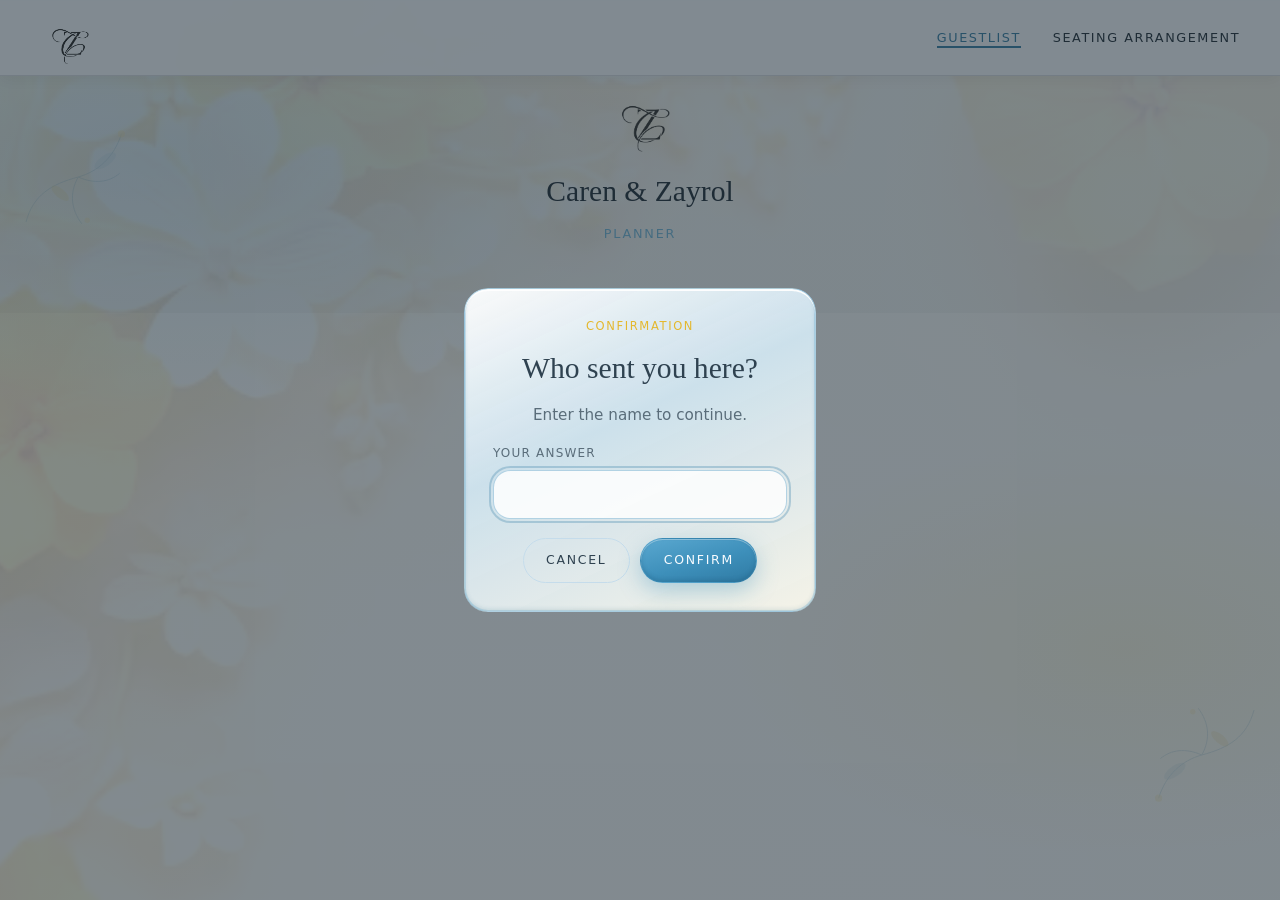
<file: planner/guestlist/index.html>
<!DOCTYPE html>
<html lang="en">
<head>
  <meta charset="UTF-8" />
  <meta name="viewport" content="width=device-width, initial-scale=1, viewport-fit=cover" />
  <meta name="description" content="Wedding planner for Caren and Zayrol." />
  <meta name="robots" content="noindex, nofollow" />
  <meta name="referrer" content="strict-origin-when-cross-origin" />
  <meta
    http-equiv="Content-Security-Policy"
    content="default-src 'self'; base-uri 'self'; object-src 'none'; script-src 'self'; style-src 'self' 'unsafe-inline' https://fonts.googleapis.com; font-src 'self' https://fonts.gstatic.com data:; img-src 'self' data: https: blob:; connect-src 'self' https://wedding-rsvp.bzayrol.workers.dev https://script.google.com https://script.googleusercontent.com; form-action 'self'; upgrade-insecure-requests"
  />
  <title>Planner — Caren &amp; Zayrol</title>

  <link rel="preconnect" href="https://fonts.googleapis.com" />
  <link rel="preconnect" href="https://fonts.gstatic.com" crossorigin />
  <link href="https://fonts.googleapis.com/css2?family=Allura&family=Cormorant+Garamond:ital,wght@0,400;0,500;0,600;1,400;1,500&family=Great+Vibes&family=Outfit:wght@300;400;500&family=IBM+Plex+Mono:wght@400&display=swap" rel="stylesheet" />

  <link rel="icon" href="../../assets/favicon.svg" type="image/svg+xml" />
  <link rel="stylesheet" href="../../css/styles.css?v=254" />
  <script src="../../js/boot.js?v=4"></script>
</head>
<body class="planner-page">
  <a class="skip-link" href="#main">Skip to content</a>

  <div class="page-bg" aria-hidden="true"></div>

  <div class="page-decor" aria-hidden="true">
    <img class="page-decor__corner page-decor__corner--tl" src="../../assets/decor-corner.svg" alt="" width="160" height="160" />
    <img class="page-decor__corner page-decor__corner--br" src="../../assets/decor-corner.svg" alt="" width="160" height="160" />
  </div>

  <header class="site-header" data-header>
    <a class="logo" href="../../" aria-label="Caren & Zayrol — wedding site">
      <img src="../../assets/logo-monogram.png" alt="" width="80" height="86" decoding="async" />
    </a>
    <button class="nav-toggle" type="button" aria-expanded="false" aria-controls="site-nav" data-nav-toggle>
      <span class="sr-only">Menu</span>
      <span></span><span></span>
    </button>
    <nav id="site-nav" class="site-nav" data-nav>
      <a href="../guestlist/" data-planner-tab="guestlist">Guestlist</a>
      <a href="../seating/" data-planner-tab="seating">Seating arrangement</a>
    </nav>
  </header>

  <main id="main">
    <section id="planner" class="section planner" aria-label="Planner" data-guestlist-lock>
      <div id="guestlist" class="guestlist" role="tabpanel" data-planner-panel="guestlist">
        <div class="section__inner">
          <p class="eyebrow">Replies</p>
          <h2 class="section__title">Guestlist</h2>
        </div>
        <div class="guestlist__panel" data-guestlist>
          <div class="guestlist__head">
            <p class="guestlist__count" data-guestlist-count>Loading replies…</p>
            <div class="guestlist__views" role="tablist" aria-label="Guestlist views">
              <button type="button" role="tab" id="guestlist-view-replies" aria-selected="true" aria-controls="guestlist-replies" data-guestlist-view="replies">Replies</button>
              <button type="button" role="tab" id="guestlist-view-invited" aria-selected="false" aria-controls="guestlist-invited" data-guestlist-view="invited">Invited list</button>
              <button type="button" role="tab" id="guestlist-view-hashtags" aria-selected="false" aria-controls="guestlist-hashtags" data-guestlist-view="hashtags">Hashtags</button>
            </div>
          </div>
          <div class="guestlist__progress" data-guestlist-progress hidden>
            <div class="guestlist__stats">
              <button type="button" data-guestlist-stat="all" aria-pressed="false">
                <span>On the list</span>
                <strong data-guestlist-invited>0</strong>
              </button>
              <button type="button" data-guestlist-stat="registered" aria-pressed="false">
                <span>Registered</span>
                <strong data-guestlist-registered>0</strong>
              </button>
              <button type="button" data-guestlist-stat="pending" aria-pressed="false">
                <span>Not yet registered</span>
                <strong data-guestlist-pending>0</strong>
              </button>
            </div>
            <div
              class="guestlist__track"
              data-guestlist-track
              role="progressbar"
              aria-valuemin="0"
              aria-valuemax="0"
              aria-valuenow="0"
              aria-label="RSVP progress"
            >
              <span class="guestlist__track-fill" data-guestlist-fill></span>
            </div>
          </div>
          <div class="guestlist__tools">
            <label class="guestlist__length">
              <span class="guestlist__search-label">Show</span>
              <select data-guestlist-length>
                <option value="15" selected>15</option>
                <option value="20">20</option>
                <option value="25">25</option>
                <option value="30">30</option>
                <option value="35">35</option>
                <option value="40">40</option>
                <option value="45">45</option>
                <option value="50">50</option>
              </select>
            </label>
            <label class="guestlist__search">
              <span class="guestlist__search-label">Search</span>
              <input type="text" inputmode="search" enterkeyhint="search" data-guestlist-search placeholder="Name, email, mobile, hashtag…" autocomplete="off" autocorrect="off" autocapitalize="none" spellcheck="false" />
            </label>
          </div>
          <div class="guestlist__scroll" data-guestlist-scroll>
            <div class="guestlist__loading" data-guestlist-loading hidden>
              <span class="guestlist__spinner" aria-hidden="true"></span>
              <span>Updating the guestlist…</span>
            </div>
            <table class="guestlist__table" id="guestlist-replies" data-guestlist-table="replies">
              <thead>
                <tr>
                  <th data-col="submittedAt"><button type="button" data-guestlist-sort="submittedAt">Submitted</button></th>
                  <th data-col="guestName"><button type="button" data-guestlist-sort="guestName">Name</button></th>
                  <th data-col="email"><button type="button" data-guestlist-sort="email">Email</button></th>
                  <th data-col="phone"><button type="button" data-guestlist-sort="phone">Mobile</button></th>
                  <th data-col="attendance"><button type="button" data-guestlist-sort="attendance">Attendance</button></th>
                  <th data-col="events"><button type="button" data-guestlist-sort="events">Attending</button></th>
                  <th data-col="commute"><button type="button" data-guestlist-sort="commute">Car</button></th>
                  <th data-col="allergies"><button type="button" data-guestlist-sort="allergies">Allergy</button></th>
                  <th data-col="hashtag"><button type="button" data-guestlist-sort="hashtag">Hashtag</button></th>
                  <th data-col="message"><button type="button" data-guestlist-sort="message">Message</button></th>
                  <th data-col="actions">Actions</th>
                </tr>
              </thead>
              <tbody data-guestlist-body></tbody>
            </table>
            <table class="guestlist__table guestlist__table--hashtags" id="guestlist-hashtags" data-guestlist-table="hashtags" hidden>
              <thead>
                <tr>
                  <th data-col="hashtag"><button type="button" data-guestlist-sort="hashtag">Hashtag</button></th>
                </tr>
              </thead>
              <tbody data-guestlist-hashtags-body></tbody>
            </table>
            <table class="guestlist__table guestlist__table--invited" id="guestlist-invited" data-guestlist-table="invited" hidden>
              <thead>
                <tr>
                  <th data-col="guestName"><button type="button" data-guestlist-sort="guestName">Name</button></th>
                  <th data-col="rsvp"><button type="button" data-guestlist-sort="rsvp">RSVP</button></th>
                  <th data-col="actions">Admin</th>
                </tr>
              </thead>
              <tbody data-guestlist-invited-body></tbody>
            </table>
          </div>
          <div class="guestlist__pager">
            <button type="button" data-guestlist-prev>Previous</button>
            <p data-guestlist-range>Showing 0 of 0</p>
            <button type="button" data-guestlist-next>Next</button>
          </div>
          <p class="guestlist__status" data-guestlist-status role="status"></p>
        </div>
        <dialog class="guestlist-detail" data-guestlist-detail aria-labelledby="guestlist-detail-title">
          <div class="guestlist-detail__panel">
            <button type="button" class="guestlist-detail__close" data-guestlist-detail-close aria-label="Close details">
              <span aria-hidden="true">&times;</span>
            </button>
            <p class="guestlist-detail__eyebrow">RSVP</p>
            <h3 id="guestlist-detail-title" class="guestlist-detail__title" data-guestlist-detail-name></h3>
            <dl class="guestlist-detail__list" data-guestlist-detail-list></dl>
          </div>
        </dialog>
      </div>

      <div id="seating" class="seating" role="tabpanel" data-planner-panel="seating" data-seating hidden>
        <div class="section__inner">
          <p class="eyebrow">Tables</p>
          <h2 class="section__title">Seating arrangement</h2>
        </div>
        <div class="seating__panel">
          <div class="seating__bar">
            <p class="seating__note" data-seating-note>Add a table, then place anyone on the invited list, including people who have not RSVP’d yet. Someone already seated is hidden the next time you choose.</p>
          </div>
          <dl class="guestlist__stats seating__stats">
            <div>
              <dt>Total guests</dt>
              <dd data-seating-total>—</dd>
            </div>
            <div>
              <dt>Registered</dt>
              <dd data-seating-registered>—</dd>
            </div>
            <div>
              <dt>Unregistered</dt>
              <dd data-seating-unregistered>—</dd>
            </div>
            <div>
              <dt>On a table</dt>
              <dd data-seating-seated>—</dd>
            </div>
            <div>
              <dt>Not on a table</dt>
              <dd data-seating-unseated>—</dd>
            </div>
            <div>
              <dt>Maximum seats</dt>
              <dd data-seating-seats>—</dd>
            </div>
            <div>
              <dt>Normal tables</dt>
              <dd data-seating-normal>—</dd>
            </div>
            <div>
              <dt>Long tables</dt>
              <dd data-seating-long>—</dd>
            </div>
          </dl>
          <div class="seating__toolbar">
            <button type="button" class="btn seating__report" data-seating-report>Generate Seating Report</button>
          </div>
          <div class="seating__list" data-seating-list>
            <div class="seating__add" data-seating-add-slot>
              <button type="button" class="btn btn--primary" data-seating-add>Add a table</button>
              <div class="seating__kinds" data-seating-kinds hidden>
                <p class="seating__kinds-label">Choose a table</p>
                <div class="seating__kind-row">
                  <button type="button" class="seating__kind" data-seating-kind="normal">
                    <span class="seating__kind-name">Normal table</span>
                    <span class="seating__kind-meta">8 seats · Table #1, Table #2…</span>
                  </button>
                  <button type="button" class="seating__kind" data-seating-kind="long">
                    <span class="seating__kind-name">Long table</span>
                    <span class="seating__kind-meta">10 seats · Table #1, Table #2…</span>
                  </button>
                </div>
              </div>
            </div>
          </div>
        </div>

        <dialog class="seating-dialog" data-seating-picker aria-labelledby="seating-picker-title">
          <div class="seating-dialog__panel">
            <h3 id="seating-picker-title" class="seating-dialog__title" data-seating-picker-title>Add guests</h3>
            <p class="seating-dialog__meta" data-seating-picker-meta></p>
            <label class="seating-dialog__search">
              <span class="guestlist__search-label">Search</span>
              <input type="text" inputmode="search" enterkeyhint="search" data-seating-search placeholder="Search guests" autocomplete="off" autocorrect="off" autocapitalize="none" spellcheck="false" />
            </label>
            <div class="seating-dialog__selected" data-seating-selected hidden></div>
            <div class="seating-dialog__list" data-seating-options></div>
            <p class="seating-dialog__status" data-seating-picker-status role="status"></p>
            <div class="seating-dialog__actions">
              <button type="button" class="btn btn--ghost-ink" data-seating-picker-cancel>Cancel</button>
              <button type="button" class="btn btn--primary" data-seating-save disabled>Save</button>
            </div>
          </div>
        </dialog>

        <dialog class="seating-dialog" data-seating-confirm aria-labelledby="seating-confirm-title">
          <div class="seating-dialog__panel">
            <h3 id="seating-confirm-title" class="seating-dialog__title" data-seating-confirm-title>Save seating</h3>
            <p class="seating-dialog__meta" data-seating-confirm-copy></p>
            <ul class="seating-dialog__names" data-seating-confirm-names></ul>
            <div class="seating-dialog__actions">
              <button type="button" class="btn btn--ghost-ink" data-seating-confirm-no>Back</button>
              <button type="button" class="btn btn--primary" data-seating-confirm-yes>Confirm</button>
            </div>
          </div>
        </dialog>
      </div>
    </section>
  </main>

  <dialog class="proposals-gate" data-proposals-gate aria-labelledby="proposals-gate-title">
    <form class="proposals-gate__panel" data-proposals-gate-form action="#">
      <p class="proposals-gate__eyebrow">Confirmation</p>
      <h2 id="proposals-gate-title" class="proposals-gate__title">Who sent you here?</h2>
      <p class="proposals-gate__lead">Enter the name to continue.</p>
      <label class="proposals-gate__label" for="proposals-gate-input">Your answer</label>
      <input
        id="proposals-gate-input"
        class="proposals-gate__input"
        type="text"
        name="cz-gate"
        autocomplete="off"
        autocorrect="off"
        autocapitalize="none"
        spellcheck="false"
        enterkeyhint="done"
        maxlength="40"
        data-proposals-gate-input
      />
      <p class="proposals-gate__error" data-proposals-gate-error role="alert" hidden></p>
      <div class="proposals-gate__actions">
        <button type="button" class="btn btn--ghost-ink" data-proposals-gate-cancel>Cancel</button>
        <button type="button" class="btn btn--primary" data-proposals-gate-confirm>Confirm</button>
      </div>
    </form>
  </dialog>

  <footer class="site-footer">
    <a class="footer__logo" href="../../" aria-label="Caren & Zayrol — wedding site">
      <img src="../../assets/logo-monogram.png" alt="" width="120" height="129" decoding="async" loading="lazy" />
    </a>
    <p class="footer__brand">Caren & Zayrol</p>
    <p class="footer__meta">Planner</p>
  </footer>

  <script src="../../js/config.js?v=9"></script>
  <script src="../../js/planner.js?v=7"></script>
  <script src="../../js/guestlist.js?v=28"></script>
  <script src="../../js/seating.js?v=33"></script>
</body>
</html>
</file>
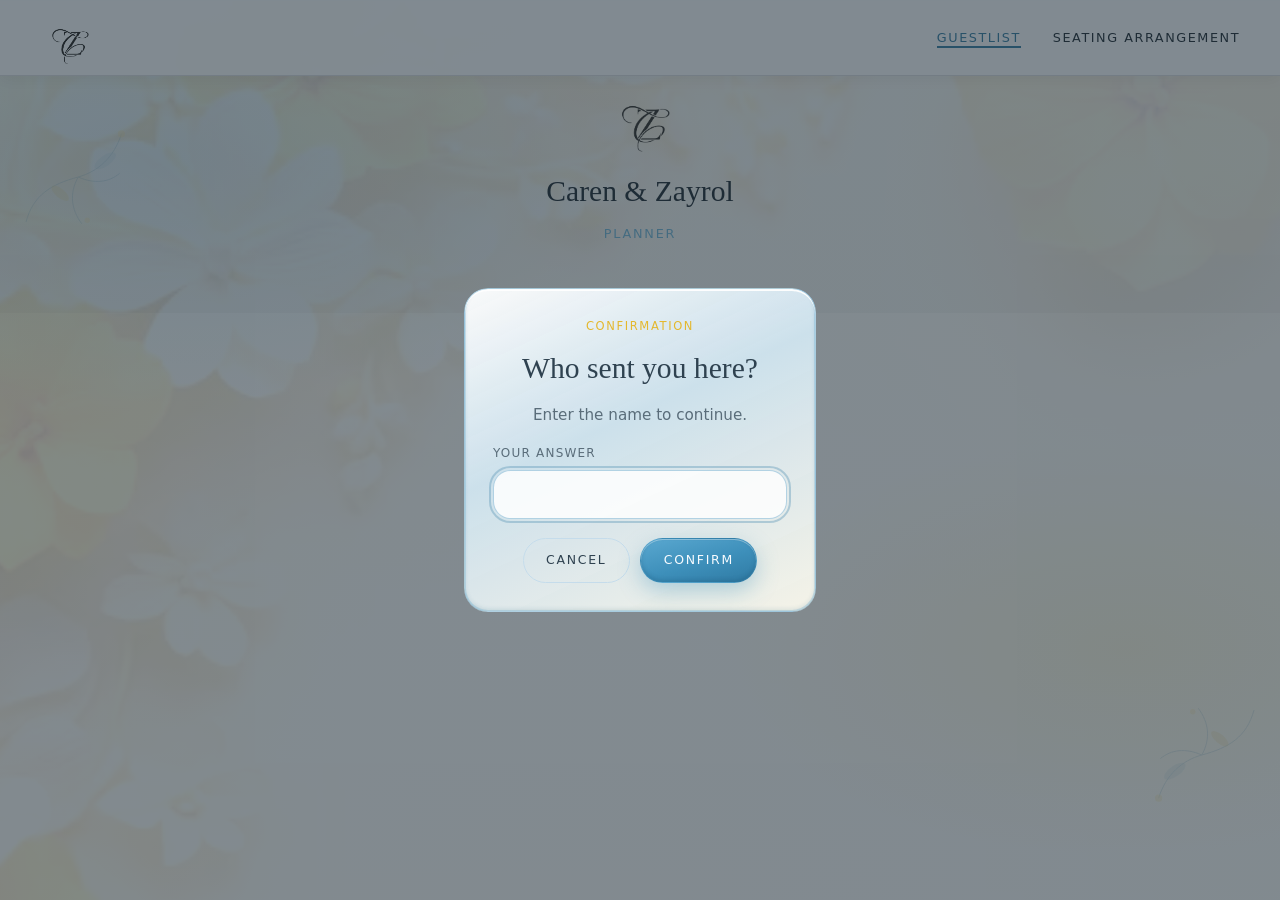
<file: planner.html>
<!DOCTYPE html>
<html lang="en">
<head>
  <meta charset="UTF-8" />
  <meta name="robots" content="noindex, nofollow" />
  <title>Planner — Caren &amp; Zayrol</title>
  <script>
    var tab = location.hash === "#seating" ? "seating" : "guestlist";
    location.replace("planner/" + tab + "/");
  </script>
</head>
<body>
  <p><a href="planner/guestlist/">Guestlist</a> · <a href="planner/seating/">Seating arrangement</a></p>
</body>
</html>
</file>
<file: css/styles.css>
/* ==========================================================================
   Caren & Zayrol — Modern 2026 powder blue + buttermilk
   Vibrant palette, embossed tiles, typography-led prenup hero.
   ========================================================================== */

:root {
  --cloud: #f7fbff;
  --mist: #e8f4fb;
  --stone: #c5dceb;
  --powder: #6eb4d8;
  --powder-deep: #3d8fba;
  --butter: #f5d76e;
  --butter-deep: #e4b82e;
  --ink: #1a2833;
  --ink-soft: #2f4250;
  --muted: #5a6d7a;
  --white: #ffffff;

  /* aliases used across the stylesheet */
  --sage: var(--powder);
  --sage-deep: var(--powder-deep);
  --champagne: var(--butter-deep);

  --font-display: "Cormorant Garamond", "Times New Roman", serif;
  --font-script: "Great Vibes", cursive;
  --font-script-soft: "Allura", "Great Vibes", cursive;
  --font-body: "Outfit", system-ui, sans-serif;
  --font-mono: "IBM Plex Mono", ui-monospace, monospace;

  --tile-bg:
    linear-gradient(
      155deg,
      rgba(255, 255, 255, 0.96) 0%,
      rgba(214, 236, 248, 0.88) 42%,
      rgba(255, 252, 240, 0.92) 100%
    );
  --tile-border: rgba(61, 143, 186, 0.38);
  --tile-border-hi: rgba(255, 255, 255, 0.98);
  --tile-glow: rgba(61, 143, 186, 0.22);
  --tile-emboss-light: rgba(255, 255, 255, 0.95);
  --tile-emboss-dark: rgba(45, 100, 130, 0.14);
  --tile-shadow:
    inset 0 2px 0 var(--tile-emboss-light),
    inset 0 -2px 4px var(--tile-emboss-dark),
    inset 0 0 0 1px rgba(110, 180, 216, 0.28),
    0 1px 0 rgba(255, 255, 255, 0.7),
    0 10px 28px var(--tile-glow),
    0 22px 48px rgba(61, 143, 186, 0.12);

  --radius-sm: 0.75rem;
  --radius-md: 1.1rem;
  --radius-lg: 1.5rem;
  --radius-pill: 999px;

  --space-xs: 0.5rem;
  --space-sm: 1rem;
  --space-md: 1.75rem;
  --space-lg: 3rem;
  --space-xl: 5rem;
  --space-2xl: 8rem;

  --ease: cubic-bezier(0.22, 1, 0.36, 1);
  --header-h: 4.75rem;
  --max: 68rem;
}

*,
*::before,
*::after {
  box-sizing: border-box;
}

html {
  scroll-behavior: smooth;
  overflow-x: hidden;
}

body {
  margin: 0;
  font-family: var(--font-body);
  font-weight: 300;
  font-size: 1.0625rem;
  line-height: 1.65;
  color: var(--ink);
  background-color: #f4f9fd;
  -webkit-font-smoothing: antialiased;
  overflow-x: hidden;
  min-width: 0;
  position: relative;
}

/* Softened full-page floral backdrop — lighter tone */
.page-bg {
  position: fixed;
  inset: 0;
  z-index: 0;
  pointer-events: none;
  background-color: #f4f9fd;
  overflow: hidden;
}

.page-bg::before {
  content: "";
  position: absolute;
  inset: 0;
  background: url("../assets/bg-floral.png?v=5") left top / cover no-repeat;
  opacity: 0.38;
  filter: brightness(1.18) saturate(0.92) contrast(0.96) hue-rotate(-4deg);
  transform: scale(1.02);
}

.page-bg::after {
  content: "";
  position: absolute;
  inset: 0;
  background:
    radial-gradient(ellipse 70% 45% at 12% 18%, rgba(110, 180, 216, 0.18), transparent 60%),
    radial-gradient(ellipse 55% 40% at 88% 72%, rgba(245, 215, 110, 0.16), transparent 58%),
    linear-gradient(
      105deg,
      rgba(244, 249, 253, 0.22) 0%,
      rgba(244, 249, 253, 0.55) 42%,
      rgba(244, 249, 253, 0.72) 100%
    ),
    linear-gradient(
      180deg,
      rgba(232, 244, 251, 0.25),
      rgba(255, 252, 240, 0.35)
    );
}

/* Side & background ornaments */

.page-decor {
  pointer-events: none;
  position: fixed;
  inset: 0;
  z-index: 0;
  overflow: hidden;
}

.page-decor__vine {
  position: absolute;
  top: 18vh;
  width: clamp(4.5rem, 9vw, 7.5rem);
  height: auto;
  opacity: 0.7;
}

.page-decor__vine--left {
  left: max(0.35rem, env(safe-area-inset-left));
}

.page-decor__vine--right {
  right: max(0.35rem, env(safe-area-inset-right));
  transform: scaleX(-1);
  top: 42vh;
}

.page-decor__corner {
  position: absolute;
  width: clamp(5.5rem, 12vw, 9rem);
  height: auto;
  opacity: 0.55;
}

.page-decor__corner--tl {
  top: 6rem;
  left: max(0.5rem, env(safe-area-inset-left));
}

.page-decor__corner--br {
  right: max(0.5rem, env(safe-area-inset-right));
  bottom: 4rem;
  transform: scale(-1);
}

.page-decor__orb {
  position: absolute;
  border-radius: 50%;
  filter: blur(2px);
}

.page-decor__orb--a {
  width: 14rem;
  height: 14rem;
  top: 30%;
  left: -5rem;
  background: radial-gradient(circle, rgba(158, 197, 220, 0.22), transparent 70%);
}

.page-decor__orb--b {
  width: 18rem;
  height: 18rem;
  top: 58%;
  right: -7rem;
  background: radial-gradient(circle, rgba(240, 223, 160, 0.28), transparent 70%);
}

.page-decor__orb--c {
  width: 12rem;
  height: 12rem;
  bottom: 8%;
  left: 20%;
  background: radial-gradient(circle, rgba(158, 197, 220, 0.16), transparent 70%);
}

.site-header,
main,
.site-footer {
  position: relative;
  z-index: 1;
}

.section {
  position: relative;
}

.section.story::before,
.section.info::before,
.section.rsvp::before {
  content: "";
  position: absolute;
  top: 1.5rem;
  right: max(0.75rem, env(safe-area-inset-right));
  width: 4.5rem;
  height: 4.5rem;
  background: url("../assets/decor-corner.svg") center / contain no-repeat;
  opacity: 0.35;
  pointer-events: none;
}

.section.details::after,
.section.gallery::after {
  content: "";
  position: absolute;
  bottom: 1.25rem;
  left: max(0.75rem, env(safe-area-inset-left));
  width: 4.5rem;
  height: 4.5rem;
  background: url("../assets/decor-corner.svg") center / contain no-repeat;
  opacity: 0.3;
  transform: scaleY(-1);
  pointer-events: none;
}

img {
  max-width: 100%;
  display: block;
}

a {
  color: inherit;
  text-decoration: none;
}

button,
input,
select,
textarea {
  font: inherit;
  color: inherit;
}

code {
  font-family: var(--font-mono);
  font-size: 0.85em;
}

.sr-only {
  position: absolute;
  width: 1px;
  height: 1px;
  padding: 0;
  margin: -1px;
  overflow: hidden;
  clip: rect(0, 0, 0, 0);
  border: 0;
}

.skip-link {
  position: absolute;
  left: 1rem;
  top: -100%;
  z-index: 100;
  padding: 0.75rem 1rem;
  background: var(--ink);
  color: var(--cloud);
}

.skip-link:focus {
  top: 1rem;
}

/* --------------------------------------------------------------------------
   Header
   -------------------------------------------------------------------------- */

.site-header {
  position: fixed;
  inset: 0 0 auto;
  z-index: 50;
  display: flex;
  align-items: center;
  justify-content: space-between;
  height: var(--header-h);
  padding: 0 clamp(1.25rem, 4vw, 2.5rem);
  padding-top: env(safe-area-inset-top);
  padding-left: max(clamp(1.25rem, 4vw, 2.5rem), env(safe-area-inset-left));
  padding-right: max(clamp(1.25rem, 4vw, 2.5rem), env(safe-area-inset-right));
  transition: background 0.25s var(--ease), box-shadow 0.25s var(--ease);
}

.site-header.is-scrolled {
  background: rgba(255, 255, 255, 0.78);
  backdrop-filter: blur(10px);
  -webkit-backdrop-filter: blur(10px);
  border-bottom: 1px solid rgba(255, 255, 255, 0.45);
  box-shadow: 0 4px 16px rgba(36, 48, 58, 0.05);
}

.site-header.is-scrolled .logo,
.site-header.is-scrolled .site-nav a {
  color: var(--ink);
}

.site-header.is-scrolled .logo img {
  filter: brightness(0) saturate(100%);
  opacity: 0.88;
}

.logo {
  display: inline-flex;
  align-items: center;
  line-height: 0;
  color: var(--cloud);
  transition: color 0.3s var(--ease), opacity 0.3s var(--ease);
}

.logo img {
  display: block;
  height: 3.5rem;
  width: auto;
  object-fit: contain;
  transition: filter 0.3s var(--ease), opacity 0.3s var(--ease);
}

.logo span {
  color: var(--champagne);
  margin: 0 0.15em;
}

.site-nav {
  display: flex;
  align-items: center;
  gap: clamp(1rem, 3vw, 2rem);
}

.site-nav a {
  font-size: 0.8rem;
  font-weight: 400;
  letter-spacing: 0.12em;
  text-transform: uppercase;
  color: rgba(243, 245, 244, 0.88);
  transition: color 0.25s var(--ease), opacity 0.25s var(--ease);
}

.site-nav a:hover {
  opacity: 0.7;
}

.nav-drop {
  position: relative;
}

.nav-drop__toggle {
  padding: 0;
  border: 0;
  background: none;
  font: inherit;
  font-size: 0.8rem;
  font-weight: 400;
  letter-spacing: 0.12em;
  text-transform: uppercase;
  color: rgba(243, 245, 244, 0.88);
  cursor: pointer;
}

.nav-drop__toggle:hover,
.nav-drop.is-open .nav-drop__toggle,
.nav-drop:hover .nav-drop__toggle {
  opacity: 0.7;
}

.site-header.is-scrolled .nav-drop__toggle {
  color: var(--ink);
}

.nav-drop__menu {
  display: none;
  position: absolute;
  top: 100%;
  left: 0;
  transform: none;
  min-width: max-content;
  padding-top: 0.55rem;
  background: transparent;
  border: 0;
  box-shadow: none;
  z-index: 70;
}

.nav-drop__panel {
  padding: 0.4rem;
  border: 1px solid var(--tile-border);
  border-radius: 0.9rem;
  background: rgba(255, 255, 255, 0.97);
  box-shadow: 0 14px 32px rgba(26, 40, 51, 0.16);
}

@media (min-width: 721px) {
  .nav-drop:hover .nav-drop__menu,
  .nav-drop:focus-within .nav-drop__menu,
  .nav-drop.is-open .nav-drop__menu {
    display: block;
  }
}

.nav-drop__menu a {
  display: block;
  padding: 0.7rem 0.85rem;
  border-radius: 0.65rem;
  color: var(--ink);
  font-size: 0.72rem;
  letter-spacing: 0.08em;
  white-space: nowrap;
}

.nav-drop__menu a:hover,
.nav-drop__menu a.is-active {
  background: rgba(110, 180, 216, 0.16);
  opacity: 1;
}

#guestlist,
#seating,
#save-the-date {
  scroll-margin-top: calc(var(--header-h) + 0.75rem);
}

.planner-page .site-header {
  background: rgba(244, 249, 253, 0.96);
  border-bottom: 1px solid rgba(26, 40, 51, 0.14);
  box-shadow: 0 4px 16px rgba(26, 40, 51, 0.06);
}

.planner-page .site-nav {
  margin-left: auto;
}

.planner-page .logo img {
  filter: brightness(0) saturate(100%);
  opacity: 0.88;
}

.planner-page .site-nav a {
  color: #1a2833;
  opacity: 1;
}

.planner-page .site-nav a:hover {
  color: #2f7aa3;
  opacity: 1;
}

.planner-page .site-nav a.is-active {
  color: #2f7aa3;
  font-weight: 500;
  box-shadow: inset 0 -2px 0 #2f7aa3;
}

.planner-page .eyebrow {
  color: #2f7aa3;
}

.planner-page .site-header.is-scrolled {
  background: #f4f9fd;
  border-bottom: 1px solid rgba(36, 48, 58, 0.16);
  box-shadow: none;
  backdrop-filter: none;
  -webkit-backdrop-filter: none;
}

.planner-back {
  position: relative;
  z-index: 60;
  display: inline-flex;
  align-items: center;
  justify-content: center;
  width: 2.65rem;
  height: 2.65rem;
  margin-left: 1.15rem;
  padding: 0;
  border: 0;
  border-radius: 0;
  background: none;
  color: #3d8fba;
  box-shadow: none;
}

.planner-back svg {
  display: block;
}

.planner-back:hover {
  background: none;
  color: #2f7aa3;
  opacity: 1;
}

.planner-page .site-header .nav-toggle span {
  background: #000;
}

.planner-page .site-header.nav-open .nav-toggle span {
  background: var(--cloud);
}

@media (max-width: 720px) {
  .planner-page .nav-toggle {
    margin-left: auto;
  }

  .planner-page .planner-back {
    margin-left: 0.65rem;
  }
}

.nav-cta {
  padding: 0.55rem 1rem;
  border: 1px solid currentColor;
  border-radius: var(--radius-pill);
}

.nav-proposals__short {
  display: none;
}

.nav-toggle {
  display: none;
  width: 2.75rem;
  height: 2.75rem;
  border: 0;
  background: transparent;
  cursor: pointer;
  position: relative;
  -webkit-tap-highlight-color: transparent;
  touch-action: manipulation;
}

.nav-toggle span {
  display: block;
  width: 1.35rem;
  height: 1.5px;
  margin: 0.35rem auto;
  background: var(--cloud);
  transition: transform 0.2s ease, background 0.2s ease;
}

.site-header.is-scrolled .nav-toggle span {
  background: var(--ink);
}

/* --------------------------------------------------------------------------
   Hero — full-bleed, brand-first
   -------------------------------------------------------------------------- */

.hero {
  position: relative;
  min-height: 100svh;
  display: grid;
  place-items: end stretch;
  color: var(--cloud);
  overflow: hidden;
}

.hero__media {
  position: absolute;
  inset: 0;
  overflow: hidden;
  background: linear-gradient(160deg, #6a8fa8 0%, #9ec5dc 45%, #3d5568 100%);
}

.hero__media picture {
  position: absolute;
  inset: 0;
  display: block;
  width: 100%;
  height: 100%;
}

.hero__media img {
  position: absolute;
  inset: 0;
  width: 100%;
  height: 100%;
  display: block;
  object-fit: cover;
  object-position: 32% top;
}

/* Force phone hero crop even when Chrome "Desktop site" widens the viewport */
html.hero-phone .hero__media img {
  object-position: center 28%;
}

html.hero-phone .hero {
  min-height: 78svh;
  min-height: 78dvh;
}

.hero__veil {
  position: absolute;
  inset: 0;
  background:
    linear-gradient(180deg, rgba(36, 48, 58, 0.28) 0%, rgba(36, 48, 58, 0.12) 35%, rgba(36, 48, 58, 0.72) 100%);
}

.hero__content {
  position: relative;
  z-index: 1;
  padding: calc(var(--header-h) + 2rem) clamp(1.25rem, 5vw, 4rem) 5.5rem;
  max-width: 42rem;
}

.hero__meta {
  margin: 0 0 1.25rem;
  font-family: var(--font-body);
  font-size: 0.8rem;
  font-weight: 400;
  letter-spacing: 0.14em;
  text-transform: uppercase;
  color: var(--champagne);
}

.hero__brand {
  margin: 0;
  font-family: var(--font-script);
  font-weight: 400;
  font-size: clamp(4.25rem, 14vw, 8.5rem);
  line-height: 1.05;
  letter-spacing: 0.01em;
  display: flex;
  flex-direction: column;
  color: #f4fbff;
  -webkit-text-stroke: 0.5px rgba(180, 220, 240, 0.35);
  paint-order: stroke fill;
  text-shadow:
    /* front highlight */
    0 1px 0 #ffffff,
    1px 1px 0 #e8f6fc,
    /* extruded depth steps */
    1px 2px 0 #cfe8f5,
    2px 3px 0 #b5d8ea,
    2px 4px 0 #9ac7df,
    3px 5px 0 #7eb4d2,
    3px 6px 0 #5f9cbe,
    4px 7px 0 #4686ab,
    4px 8px 0 #326f94,
    5px 9px 0 #25597a,
    5px 10px 0 #1a455f,
    /* soft ground shadow */
    6px 14px 6px rgba(12, 35, 52, 0.28),
    8px 20px 18px rgba(8, 28, 42, 0.38),
    10px 28px 36px rgba(6, 22, 34, 0.42),
    /* cool ambient rim */
    -1px -1px 0 rgba(255, 255, 255, 0.35),
    0 0 24px rgba(110, 180, 216, 0.35);
  transform: perspective(700px) rotateX(6deg);
  transform-origin: center top;
}

.hero__brand > span:not(.amp) {
  display: inline-block;
  transform: translateZ(12px);
}

.hero__brand .amp {
  font-family: var(--font-script);
  font-size: 0.55em;
  font-weight: 400;
  color: #ffe9a0;
  margin: 0.05em 0;
  -webkit-text-stroke: 0.4px rgba(255, 230, 150, 0.4);
  text-shadow:
    0 1px 0 #fff8dc,
    1px 1px 0 #f5e08a,
    1px 2px 0 #e4c04a,
    2px 3px 0 #c9a028,
    2px 4px 0 #a88418,
    3px 5px 0 #866612,
    3px 6px 0 #684e0e,
    4px 10px 8px rgba(40, 28, 8, 0.35),
    6px 16px 22px rgba(20, 16, 8, 0.4),
    0 0 18px rgba(245, 215, 110, 0.35);
}

.hero__line {
  margin: 1.5rem 0 2rem;
  max-width: 32ch;
  font-size: clamp(1.05rem, 2.2vw, 1.2rem);
  font-weight: 300;
  color: rgba(243, 245, 244, 0.88);
}

.hero__secret {
  display: inline-block;
  margin: -0.2em -0.12em;
  padding: 0.2em 0.12em;
  border: 0;
  background: none;
  appearance: none;
  -webkit-appearance: none;
  font-family: var(--font-script-soft) !important;
  font-size: 1.55em !important;
  font-weight: 400 !important;
  font-style: normal;
  line-height: 1;
  letter-spacing: 0.02em;
  color: var(--powder) !important;
  text-shadow: 0 1px 10px rgba(36, 48, 58, 0.28);
  transform: translateY(0.08em);
  cursor: inherit;
  text-decoration: none;
  touch-action: manipulation;
  -webkit-tap-highlight-color: transparent;
}

.hero__secret:hover,
.hero__secret:focus,
.hero__secret:active {
  color: var(--powder) !important;
  outline: none;
  background: none;
}

html:not(.proposals-unlocked) .divider--proposals,
html:not(.proposals-unlocked) [data-owners-lock],
html:not(.proposals-unlocked) [data-proposals-section],
html:not(.proposals-unlocked) [data-nav-proposals],
html:not(.proposals-unlocked) .nav-proposals,
html:not(.proposals-unlocked) .site-nav a[data-nav-proposals],
html:not(.proposals-unlocked) .site-nav.is-open a[data-nav-proposals],
html:not(.proposals-unlocked) .site-nav a[data-nav-guestlist],
html:not(.proposals-unlocked) .site-nav.is-open a[data-nav-guestlist] {
  display: none !important;
  visibility: hidden !important;
  pointer-events: none !important;
  opacity: 0 !important;
}

html:not(.guestlist-unlocked) [data-guestlist-lock],
html:not(.guestlist-unlocked) .site-nav a[data-nav-guestlist],
html:not(.guestlist-unlocked) .site-nav.is-open a[data-nav-guestlist] {
  display: none !important;
  visibility: hidden !important;
  pointer-events: none !important;
  opacity: 0 !important;
}

.proposals-gate {
  position: fixed;
  inset: 0;
  margin: auto;
  padding: 0;
  border: 0;
  width: min(22rem, calc(100vw - 2rem));
  height: fit-content;
  max-height: calc(100svh - 2rem);
  background: transparent;
  border-radius: var(--radius-lg);
  overflow: auto;
  -webkit-overflow-scrolling: touch;
}

.proposals-gate::backdrop {
  background: rgba(36, 48, 58, 0.55);
}

.proposals-gate__panel {
  margin: 0;
  padding: clamp(1.35rem, 4vw, 1.75rem);
  background: var(--tile-bg);
  border: 1px solid var(--tile-border);
  box-shadow: var(--tile-shadow);
  text-align: center;
  border-radius: var(--radius-lg);
}

.proposals-gate__eyebrow {
  margin: 0 0 0.5rem;
  font-family: var(--font-body);
  font-size: 0.72rem;
  letter-spacing: 0.14em;
  text-transform: uppercase;
  color: var(--butter-deep);
}

.proposals-gate__title {
  margin: 0 0 0.65rem;
  font-family: var(--font-display);
  font-size: clamp(1.5rem, 4vw, 1.85rem);
  font-weight: 400;
  color: var(--ink-soft);
}

.proposals-gate__lead {
  margin: 0 0 1rem;
  font-size: 0.95rem;
  color: var(--muted);
}

.proposals-gate__label {
  display: block;
  margin-bottom: 0.4rem;
  font-size: 0.75rem;
  letter-spacing: 0.1em;
  text-transform: uppercase;
  color: var(--muted);
  text-align: left;
}

.proposals-gate__input {
  width: 100%;
  padding: 0.65rem 0.75rem;
  border: 1px solid var(--tile-border);
  border-radius: var(--radius-md);
  background: rgba(255, 255, 255, 0.85);
  font-family: var(--font-body);
  font-size: 16px;
  color: var(--ink);
}

.proposals-gate__input:focus {
  outline: 2px solid rgba(106, 159, 189, 0.45);
  outline-offset: 2px;
}

.proposals-gate__error {
  margin: 0.65rem 0 0;
  font-size: 0.88rem;
  color: #a44;
  text-align: left;
}

.proposals-gate__actions {
  display: flex;
  gap: 0.65rem;
  justify-content: center;
  margin-top: 1.15rem;
}

.proposals-gate__actions .btn {
  min-width: 6.5rem;
  border-radius: 999px;
}

.hero__forever {
  display: inline-block;
  font-family: var(--font-script-soft);
  font-size: 1.55em;
  font-weight: 400;
  font-style: normal;
  line-height: 1;
  letter-spacing: 0.02em;
  color: var(--champagne);
  text-shadow: 0 1px 10px rgba(36, 48, 58, 0.28);
  transform: translateY(0.08em);
}

.hero__actions {
  display: flex;
  flex-wrap: wrap;
  gap: 0.85rem;
}

.hero__scroll {
  position: absolute;
  bottom: 1.5rem;
  left: 50%;
  transform: translateX(-50%);
  z-index: 1;
  width: 1.5rem;
  height: 2.25rem;
  border: 1px solid rgba(243, 245, 244, 0.45);
  border-radius: 999px;
}

.hero__scroll span {
  display: block;
  width: 3px;
  height: 3px;
  margin: 0.45rem auto 0;
  border-radius: 50%;
  background: var(--champagne);
  animation: scroll-dot 1.8s var(--ease) infinite;
}

@keyframes hero-drift {
  from { transform: scale(1.05) translate3d(0, 0, 0); }
  to { transform: scale(1.1) translate3d(-1.5%, -1%, 0); }
}

@keyframes scroll-dot {
  0% { opacity: 0; transform: translateY(0); }
  40% { opacity: 1; }
  100% { opacity: 0; transform: translateY(12px); }
}

/* --------------------------------------------------------------------------
   Buttons
   -------------------------------------------------------------------------- */

.btn {
  display: inline-flex;
  align-items: center;
  justify-content: center;
  min-height: 2.85rem;
  padding: 0.7rem 1.4rem;
  border: 1px solid transparent;
  border-radius: var(--radius-pill);
  font-size: 0.78rem;
  font-weight: 500;
  letter-spacing: 0.14em;
  text-transform: uppercase;
  cursor: pointer;
  -webkit-tap-highlight-color: transparent;
  touch-action: manipulation;
  transition: background 0.3s var(--ease), color 0.3s var(--ease), border-color 0.3s var(--ease), transform 0.3s var(--ease), box-shadow 0.3s var(--ease);
}

.btn:hover {
  transform: translateY(-2px);
}

.btn--primary {
  background: linear-gradient(165deg, #5aa8d0 0%, var(--powder-deep) 55%, #2f7aa3 100%);
  color: var(--cloud);
  border-color: transparent;
  box-shadow:
    inset 0 1px 0 rgba(255, 255, 255, 0.35),
    inset 0 -2px 4px rgba(20, 70, 100, 0.22),
    0 8px 22px rgba(61, 143, 186, 0.35);
}

.btn--primary:hover {
  background: linear-gradient(165deg, #6eb4d8 0%, #468fb8 55%, #35789f 100%);
  border-color: transparent;
  box-shadow:
    inset 0 1px 0 rgba(255, 255, 255, 0.4),
    inset 0 -2px 4px rgba(20, 70, 100, 0.18),
    0 12px 28px rgba(61, 143, 186, 0.42);
}

.btn--ghost {
  background: rgba(255, 255, 255, 0.12);
  color: var(--cloud);
  border-color: rgba(243, 251, 255, 0.55);
  backdrop-filter: blur(8px);
  box-shadow: inset 0 1px 0 rgba(255, 255, 255, 0.2);
}

.btn--ghost:hover {
  border-color: var(--cloud);
  background: rgba(255, 255, 255, 0.18);
}

.btn--butter {
  background: linear-gradient(165deg, #fff8dc 0%, #f8e7a4 48%, #f5d76e 100%);
  color: #3d3420;
  border-color: transparent;
  box-shadow:
    inset 0 1px 0 rgba(255, 255, 255, 0.75),
    0 8px 22px rgba(228, 184, 46, 0.28);
}

.btn--butter:hover {
  background: linear-gradient(165deg, #fffdf2 0%, #faedb8 48%, #f7df86 100%);
  color: #3d3420;
}

.btn--new {
  position: relative;
}

.btn__new {
  position: absolute;
  top: -0.42rem;
  right: -0.15rem;
  padding: 0.14rem 0.38rem;
  border-radius: 999px;
  background: #d23b3b;
  color: #fff;
  font-size: 0.58rem;
  font-weight: 700;
  letter-spacing: 0.08em;
  line-height: 1;
  text-transform: uppercase;
  box-shadow: 0 2px 8px rgba(180, 32, 32, 0.45);
}

.btn--wide {
  width: 100%;
}

.btn:disabled {
  opacity: 0.55;
  cursor: wait;
  transform: none;
}

/* --------------------------------------------------------------------------
   Sections
   -------------------------------------------------------------------------- */

.section {
  padding: var(--space-2xl) 0;
}

.section.planner {
  padding-top: calc(var(--header-h) + 1.5rem);
}

.section__inner {
  width: min(100% - 2.5rem, var(--max));
  margin-inline: auto;
}

.eyebrow {
  margin: 0 0 0.75rem;
  font-family: var(--font-body);
  font-size: 0.78rem;
  font-weight: 400;
  letter-spacing: 0.16em;
  text-transform: uppercase;
  color: var(--sage);
}

.section__title {
  margin: 0 0 var(--space-lg);
  font-family: var(--font-display);
  font-weight: 400;
  font-size: clamp(2.35rem, 5.5vw, 3.85rem);
  line-height: 1.15;
  letter-spacing: 0.01em;
  color: var(--ink-soft);
  max-width: 14ch;
}

/* Story */

.story__grid {
  display: grid;
  gap: var(--space-lg);
  grid-template-columns: 1.2fr 1fr;
  align-items: start;
}

.story__lead {
  margin: 0;
  font-family: var(--font-display);
  font-size: clamp(1.4rem, 2.8vw, 1.95rem);
  line-height: 1.5;
  font-weight: 400;
  font-style: italic;
  color: var(--ink-soft);
}

.story__aside p {
  margin: 0 0 1rem;
  color: var(--muted);
}

.story__note {
  padding-top: 1rem;
  border-top: 1px solid var(--stone);
  font-family: var(--font-body);
  font-size: 0.88rem;
  font-weight: 400;
  letter-spacing: 0.02em;
  color: var(--sage-deep) !important;
}

/* Details — venue blocks with paired maps */

.details {
  background: linear-gradient(180deg, transparent, rgba(158, 197, 220, 0.14) 30%, transparent);
}

.venue-stack {
  display: grid;
  gap: clamp(2rem, 5vw, 3.25rem);
  border-top: 1px solid var(--stone);
  padding-top: var(--space-md);
}

.venue-block {
  display: grid;
  grid-template-columns: minmax(16rem, 0.9fr) minmax(0, 1.2fr);
  grid-template-areas: "detail map";
  gap: clamp(1.25rem, 3vw, 2.25rem);
  align-items: center;
  direction: ltr;
}

.venue-block > .detail {
  grid-area: detail;
  padding: 0.35rem 0 0;
  border: 0;
  background: transparent;
  display: flex;
  flex-direction: column;
  justify-content: center;
}

.venue-block > .venue-map {
  grid-area: map;
}

.detail {
  padding: 0.35rem 0 0;
  border: 0;
  background: transparent;
}

.detail__label {
  margin: 0 0 0.75rem;
  font-family: var(--font-body);
  font-size: 0.75rem;
  font-weight: 400;
  letter-spacing: 0.14em;
  text-transform: uppercase;
  color: var(--champagne);
}

.detail__title {
  margin: 0 0 0.5rem;
  font-family: var(--font-display);
  font-size: clamp(1.85rem, 3vw, 2.35rem);
  font-weight: 400;
  line-height: 1.15;
  color: var(--ink-soft);
}

.detail__place {
  margin: 0;
  font-weight: 400;
  color: var(--ink-soft);
}

.detail__addr {
  margin: 0.35rem 0 0;
  font-size: 0.95rem;
  color: var(--muted);
}

.detail__addr a {
  color: var(--powder-deep);
  border-bottom: 1px solid rgba(106, 159, 189, 0.4);
}

.detail__addr a:hover {
  color: var(--ink);
}

.detail__actions {
  display: flex;
  flex-wrap: wrap;
  gap: 0.55rem;
  margin-top: 1.25rem;
}

.venue-map {
  position: relative;
  min-height: 16rem;
  aspect-ratio: 16 / 11;
  background:
    linear-gradient(165deg, rgba(232, 242, 248, 0.9), rgba(207, 227, 239, 0.75));
  border: 1px solid var(--tile-border);
  box-shadow: var(--tile-shadow);
  overflow: hidden;
  border-radius: 0;
}

.venue-map iframe {
  position: absolute;
  inset: 0;
  width: 100%;
  height: 100%;
  border: 0;
  display: block;
}

.attire-block {
  margin-top: clamp(2rem, 5vw, 3.25rem);
  display: grid;
  gap: clamp(1.25rem, 3vw, 1.75rem);
  border-top: 1px solid var(--stone);
  padding-top: var(--space-md);
}

.detail--attire {
  max-width: 28rem;
}

/* Attire guide — text + swatches only (reference PNG not used) */

.attire-guide {
  margin-top: 0;
  padding: 0;
  text-align: center;
  background: var(--tile-bg);
  border: 1px solid var(--tile-border);
  box-shadow: var(--tile-shadow);
  border-radius: var(--radius-lg);
  overflow: hidden;
}

.attire-gate {
  padding: clamp(1.5rem, 4vw, 2.5rem) clamp(1.25rem, 4vw, 2.25rem) clamp(1.75rem, 4vw, 2.75rem);
}

.attire-gate__choices {
  display: grid;
  grid-template-columns: repeat(2, minmax(0, 16rem));
  gap: 0.85rem;
  justify-content: center;
  margin-top: 1.35rem;
}

.attire-gate__choice {
  margin: 0;
  padding: 1.15rem 1rem;
  border: 1px solid var(--tile-border);
  border-radius: var(--radius-md);
  background: rgba(255, 255, 255, 0.72);
  color: var(--ink);
  font: inherit;
  font-family: var(--font-display);
  font-size: clamp(1.2rem, 2.6vw, 1.45rem);
  line-height: 1.25;
  cursor: pointer;
}

.attire-gate__choice:hover,
.attire-gate__choice:focus-visible {
  border-color: var(--powder-deep);
  background: var(--white);
}

.attire-tabs[hidden],
.attire-gate[hidden] {
  display: none !important;
}

.attire-tabs {
  display: flex;
  align-items: flex-end;
  gap: 0.35rem;
  margin: 0;
  padding: 0.55rem 0.7rem 0;
  background: rgba(197, 220, 235, 0.72);
  border-bottom: 1px solid var(--tile-border);
}

.attire-tab {
  appearance: none;
  margin: 0;
  max-width: 100%;
  padding: 0.55rem 1rem 0.6rem;
  border: 1px solid transparent;
  border-bottom: 0;
  border-radius: 0.85rem 0.85rem 0 0;
  background: rgba(255, 255, 255, 0.38);
  color: var(--muted);
  font: inherit;
  font-size: 0.72rem;
  font-weight: 500;
  letter-spacing: 0.08em;
  text-transform: uppercase;
  cursor: pointer;
}

.attire-tab.is-active {
  position: relative;
  top: 1px;
  padding-bottom: 0.7rem;
  border-color: var(--tile-border);
  background: var(--cloud);
  color: var(--ink);
  box-shadow: inset 0 1px 0 rgba(255, 255, 255, 0.95);
}

.attire-tabpanel {
  padding: clamp(1.5rem, 4vw, 2.5rem) clamp(1.25rem, 4vw, 2.25rem);
}

.attire-tabpanel[hidden] {
  display: none;
}

.attire-guide__script {
  margin: 0 0 1rem;
  font-family: var(--font-script);
  font-size: clamp(2.5rem, 7vw, 3.5rem);
  font-weight: 400;
  color: var(--ink-soft);
  line-height: 1.1;
}

.attire-guide__invite {
  margin: 0 auto 1.25rem;
  max-width: 34rem;
  font-family: var(--font-display);
  font-size: clamp(1.05rem, 2.4vw, 1.2rem);
  line-height: 1.55;
  color: var(--muted);
}

.attire-guide__invite em {
  font-style: italic;
  color: var(--ink-soft);
}

.attire-guide__theme {
  margin: 0 0 1.5rem;
  font-family: var(--font-display);
  font-size: clamp(1.15rem, 2.6vw, 1.35rem);
  font-weight: 400;
  color: var(--ink-soft);
}

.attire-swatches {
  display: grid;
  grid-template-columns: repeat(3, minmax(0, 8.5rem));
  gap: clamp(0.85rem, 3vw, 1.5rem);
  justify-content: center;
  margin: 0;
}

.swatch {
  margin: 0;
}

.swatch__chip {
  aspect-ratio: 1.15 / 1;
  width: 100%;
  background: var(--swatch);
  border: 1px solid var(--tile-border);
  box-shadow:
    inset 0 2px 0 rgba(255, 255, 255, 0.22),
    inset 0 -3px 6px rgba(0, 0, 0, 0.28),
    0 8px 18px rgba(61, 143, 186, 0.18);
  border-radius: var(--radius-md);
}

.swatch figcaption {
  margin-top: 0.65rem;
  font-family: var(--font-body);
  font-size: 0.72rem;
  font-weight: 400;
  letter-spacing: 0.1em;
  text-transform: uppercase;
  color: var(--muted);
}

.attire-guide--sponsors {
  margin-top: 0;
}

.attire-swatches--sponsors {
  display: flex;
  justify-content: center;
  align-items: flex-start;
  gap: clamp(0.85rem, 3vw, 1.5rem);
}

.attire-swatches--sponsors .swatch {
  flex: 0 0 min(8.5rem, calc((100% - 2 * clamp(0.85rem, 3vw, 1.5rem)) / 3));
  width: min(8.5rem, calc((100% - 2 * clamp(0.85rem, 3vw, 1.5rem)) / 3));
}

.attire-guide__chapel {
  margin: 1.75rem auto 0;
  max-width: 38rem;
  font-family: var(--font-display);
  font-size: clamp(1rem, 2.2vw, 1.12rem);
  line-height: 1.55;
  color: var(--ink-soft);
}

.attire-samples {
  margin-top: 1.35rem;
  text-align: left;
}

.attire-models--do {
  display: grid;
  grid-template-columns: repeat(4, minmax(0, 1fr));
  gap: clamp(0.65rem, 1.6vw, 0.9rem);
}

.attire-models--sponsors {
  display: grid;
  grid-template-columns: repeat(4, minmax(0, 1fr));
  gap: clamp(0.65rem, 1.6vw, 0.9rem);
}

.attire-models--sponsors .attire-model img {
  background: #d5e6f2;
}

.attire-model__open {
  display: block;
  position: relative;
  width: 100%;
  margin: 0;
  padding: 0;
  border: 0;
  border-radius: var(--radius-md);
  background: transparent;
  cursor: zoom-in;
  text-align: inherit;
  font: inherit;
  color: inherit;
  -webkit-tap-highlight-color: transparent;
  transition: transform 0.35s var(--ease), box-shadow 0.35s var(--ease);
}

@media (hover: hover) {
  .attire-model__open:hover {
    transform: translateY(-8px);
    box-shadow:
      inset 0 2px 0 rgba(255, 255, 255, 0.65),
      0 0 0 2px #9fd4ee,
      0 16px 26px rgba(61, 143, 186, 0.28),
      0 0 18px rgba(110, 180, 216, 0.55);
  }
}

.attire-model__open:focus-visible {
  outline: 2px solid var(--powder-deep);
  outline-offset: 3px;
  border-radius: var(--radius-md);
}

.attire-model {
  margin: 0;
}

.attire-model img {
  display: block;
  width: 100%;
  height: auto;
  aspect-ratio: 3 / 4;
  object-fit: cover;
  object-position: center top;
  border-radius: var(--radius-md);
  background: #f6f1e8;
  border: 1px solid var(--tile-border);
}

.attire-model figcaption {
  margin-top: 0.45rem;
  font-size: 0.78rem;
  line-height: 1.35;
  color: var(--muted);
}

.attire-model figcaption strong {
  color: var(--ink-soft);
  font-weight: 500;
}

.attire-avoid {
  margin-top: 1.25rem;
  padding: 1.15rem 1.2rem 1.25rem;
  text-align: left;
  background: rgba(255, 255, 255, 0.42);
  border: 1px solid rgba(192, 57, 43, 0.18);
  border-radius: var(--radius-md);
}

.attire-avoid__title {
  margin: 0 0 0.85rem;
  font-family: var(--font-display);
  font-size: 1.35rem;
  font-weight: 500;
  text-align: center;
  color: var(--ink-soft);
}

.attire-avoid__who {
  margin: 0 0 0.55rem;
  font-size: 0.72rem;
  font-weight: 500;
  letter-spacing: 0.12em;
  text-align: center;
  text-transform: uppercase;
  color: var(--powder-deep);
}

.attire-avoid__cols {
  display: grid;
  grid-template-columns: 1fr 1fr;
  gap: clamp(0.75rem, 2vw, 1.25rem);
  align-items: start;
}

.attire-rail__viewport {
  position: relative;
  overflow: hidden;
  padding-top: 0.35rem;
}

.attire-rail__slide {
  margin: 0;
  position: absolute;
  top: 0.35rem;
  left: 50%;
  width: 46%;
  opacity: 0;
  pointer-events: none;
  z-index: 0;
  transform: translateX(-50%) scale(0.7);
  filter: blur(4px);
  transition:
    transform 0.55s var(--ease),
    opacity 0.55s var(--ease),
    filter 0.55s var(--ease);
}

.attire-rail__slide.is-prev,
.attire-rail__slide.is-next {
  opacity: 0.72;
  pointer-events: auto;
  cursor: pointer;
  z-index: 1;
  filter: blur(1.25px);
}

.attire-rail__slide.is-prev {
  transform: translateX(calc(-50% - 70%)) scale(0.78);
}

.attire-rail__slide.is-next {
  transform: translateX(calc(-50% + 70%)) scale(0.78);
}

.attire-rail__slide.is-active {
  position: relative;
  top: auto;
  opacity: 1;
  z-index: 2;
  pointer-events: auto;
  filter: none;
  transform: translateX(-50%) scale(1);
}

.attire-rail__slide.is-far {
  opacity: 0;
  transform: translateX(-50%) scale(0.62);
}

.attire-rail__slide img {
  display: block;
  width: 100%;
  height: auto;
  aspect-ratio: 3 / 4;
  object-fit: cover;
  object-position: center top;
  border-radius: var(--radius-md);
  background: #f6f1e8;
  border: 1px solid var(--tile-border);
}

.attire-rail__slide figcaption {
  margin-top: 0.45rem;
  min-height: 2.7em;
  font-size: 0.78rem;
  line-height: 1.35;
  text-align: center;
  color: var(--muted);
}

.attire-rail__slide:not(.is-active) figcaption {
  visibility: hidden;
}

.attire-rail__nav {
  display: flex;
  justify-content: center;
  gap: 0.5rem;
  margin-top: 0.35rem;
}

.attire-rail__arrow {
  width: 2rem;
  height: 2rem;
  border-radius: 999px;
  border: 1px solid var(--tile-border);
  background: rgba(255, 255, 255, 0.7);
  color: var(--ink-soft);
  font-size: 1.25rem;
  line-height: 1;
  cursor: pointer;
}

.attire-rail__arrow:hover,
.attire-rail__arrow:focus-visible {
  background: #fff;
  outline: none;
}

.map-link {
  display: inline-block;
  margin-top: 1rem;
  font-family: var(--font-body);
  font-size: 0.72rem;
  font-weight: 400;
  letter-spacing: 0.1em;
  text-transform: uppercase;
  color: var(--powder-deep);
  border-bottom: 1px solid rgba(106, 159, 189, 0.45);
  padding-bottom: 0.15rem;
  transition: color 0.25s var(--ease), border-color 0.25s var(--ease);
}

.map-link:hover {
  color: var(--ink);
  border-color: var(--ink);
}

/* Embedded venue maps */

.maps-guide {
  margin-top: var(--space-xl);
  padding-top: var(--space-lg);
  border-top: 1px solid var(--stone);
}

.maps-guide__eyebrow {
  margin: 0 0 0.65rem;
  font-family: var(--font-body);
  font-size: 0.78rem;
  font-weight: 400;
  letter-spacing: 0.14em;
  text-transform: uppercase;
  color: var(--powder-deep);
}

.maps-guide__title {
  margin: 0 0 0.5rem;
  font-family: var(--font-display);
  font-size: clamp(1.7rem, 3.5vw, 2.25rem);
  font-weight: 400;
  line-height: 1.2;
  color: var(--ink-soft);
}

.maps-guide__lead {
  margin: 0 0 var(--space-md);
  max-width: 42ch;
  color: var(--muted);
}

.maps-guide__grid {
  display: grid;
  grid-template-columns: 1fr 1fr;
  gap: clamp(1rem, 3vw, 1.5rem);
}

.map-card {
  display: flex;
  flex-direction: column;
  background: var(--tile-bg);
  border: 1px solid var(--tile-border);
  box-shadow: var(--tile-shadow);
  overflow: hidden;
  min-width: 0;
  border-radius: 0;
}

.map-card__frame {
  position: relative;
  aspect-ratio: 16 / 11;
  background: var(--mist);
  border-radius: 0;
}

.map-card__frame iframe {
  position: absolute;
  inset: 0;
  width: 100%;
  height: 100%;
  border: 0;
  display: block;
}

.map-card__body {
  padding: 1.15rem 1.15rem 1.25rem;
}

.map-card__label {
  margin: 0 0 0.35rem;
  font-family: var(--font-body);
  font-size: 0.72rem;
  font-weight: 400;
  letter-spacing: 0.12em;
  text-transform: uppercase;
  color: var(--butter-deep);
}

.map-card__name {
  margin: 0 0 0.35rem;
  font-family: var(--font-display);
  font-size: 1.3rem;
  font-weight: 400;
  line-height: 1.25;
  color: var(--ink-soft);
}

.map-card__addr {
  margin: 0 0 1rem;
  font-size: 0.92rem;
  color: var(--muted);
}

.map-card__actions {
  display: flex;
  flex-wrap: wrap;
  gap: 0.55rem;
}

.btn--map {
  min-height: 2.5rem;
  padding: 0.55rem 0.9rem;
  font-size: 0.68rem;
}

.btn--ghost-ink {
  background: transparent;
  color: var(--ink-soft);
  border-color: var(--stone);
}

.btn--ghost-ink:hover {
  border-color: var(--powder-deep);
  color: var(--powder-deep);
}

/* Countdown */

.countdown {
  padding: var(--space-lg) 0;
  border-block: 1px solid var(--stone);
  background:
    linear-gradient(90deg, rgba(158, 197, 220, 0.18), rgba(240, 223, 160, 0.22));
}

.countdown__inner {
  text-align: center;
}

.countdown__label {
  margin: 0 0 1.25rem;
  font-family: var(--font-body);
  font-size: 0.78rem;
  font-weight: 400;
  letter-spacing: 0.14em;
  text-transform: uppercase;
  color: var(--powder-deep);
}

.countdown__grid {
  display: grid;
  grid-template-columns: repeat(4, minmax(0, 5.5rem));
  gap: clamp(0.65rem, 3vw, 1.25rem);
  justify-content: center;
}

.countdown__unit {
  display: grid;
  gap: 0.35rem;
}

.flip {
  position: relative;
  overflow: hidden;
  font-family: var(--font-body);
  font-size: clamp(1.85rem, 5.5vw, 2.6rem);
  font-weight: 500;
  font-variant-numeric: tabular-nums;
  letter-spacing: 0.02em;
  line-height: 1;
  color: var(--ink-soft);
  padding: 0.65rem 0.35rem;
  background: var(--tile-bg);
  border: 1px solid var(--tile-border);
  box-shadow: var(--tile-shadow);
  border-radius: var(--radius-md);
  perspective: 400px;
}

.flip span {
  display: block;
  transform-origin: center bottom;
}

.flip.is-flipping span {
  animation: flip-down 0.45s var(--ease);
}

@keyframes flip-down {
  0% { transform: rotateX(0deg); opacity: 1; }
  45% { transform: rotateX(-85deg); opacity: 0.35; }
  46% { transform: rotateX(85deg); opacity: 0.35; }
  100% { transform: rotateX(0deg); opacity: 1; }
}

.countdown__unit small {
  font-family: var(--font-body);
  font-size: 0.68rem;
  font-weight: 400;
  letter-spacing: 0.12em;
  text-transform: uppercase;
  color: var(--muted);
}

.countdown__date {
  margin: 1.25rem 0 0;
  font-size: 0.95rem;
  color: var(--ink-soft);
}

/* Guest info */

.info__grid {
  display: grid;
  grid-template-columns: 1fr 1fr;
  gap: clamp(1.5rem, 4vw, 2.75rem);
  border-top: 1px solid var(--stone);
  padding-top: var(--space-md);
}

.info-card {
  margin: 0;
  padding: 1.25rem 1.2rem 1.35rem;
  background:
    var(--tile-bg),
    repeating-linear-gradient(
      0deg,
      transparent,
      transparent 11px,
      rgba(158, 197, 220, 0.06) 11px,
      rgba(158, 197, 220, 0.06) 12px
    );
  border: 1px solid var(--tile-border);
  box-shadow: var(--tile-shadow);
  border-radius: var(--radius-lg);
}

.info-card__label {
  margin: 0 0 0.65rem;
  font-family: var(--font-body);
  font-size: 0.75rem;
  font-weight: 400;
  letter-spacing: 0.14em;
  text-transform: uppercase;
  color: var(--butter-deep);
}

.info-card__title {
  margin: 0 0 0.75rem;
  font-family: var(--font-display);
  font-size: clamp(1.5rem, 3vw, 1.95rem);
  font-weight: 400;
  line-height: 1.2;
  color: var(--ink-soft);
}

.info-card p {
  margin: 0 0 0.85rem;
  color: var(--muted);
}

.info-card p:last-child {
  margin: 0;
}

/* Gallery — editorial mosaic */

.gallery {
  overflow: hidden;
}

.gallery__lead {
  margin: calc(var(--space-lg) * -0.55) 0 var(--space-lg);
  max-width: 34ch;
  color: var(--muted);
}

.gallery__mosaic {
  display: grid;
  grid-template-columns: 1.35fr 0.85fr 0.85fr;
  grid-template-areas:
    "feature tall-a tall-b"
    "wide-a  wide-a wide-b";
  gap: clamp(0.85rem, 2vw, 1.35rem);
  width: min(100% - 1.5rem, calc(var(--max) + 3rem));
  margin: 0 auto;
  align-items: end;
}

.frame {
  margin: 0;
  position: relative;
}

.frame__open {
  display: block;
  width: 100%;
  margin: 0;
  padding: 0;
  border: 0;
  background: transparent;
  cursor: zoom-in;
  text-align: inherit;
  font: inherit;
  color: inherit;
  -webkit-tap-highlight-color: transparent;
}

.frame__open:focus-visible {
  outline: 2px solid var(--powder-deep);
  outline-offset: 4px;
  border-radius: var(--radius-lg);
}

.frame--feature { grid-area: feature; }
.frame--tall.frame--tilt-a { grid-area: tall-a; }
.frame--tall.frame--tilt-b { grid-area: tall-b; }
.frame--wide:not(.frame--accent) { grid-area: wide-a; }
.frame--accent { grid-area: wide-b; }

.frame__mat {
  position: relative;
  overflow: hidden;
  background: var(--tile-bg);
  padding: 0.7rem 0.7rem 1.85rem;
  border: 1px solid var(--tile-border);
  border-radius: var(--radius-lg);
  box-shadow: var(--tile-shadow);
  transition: transform 0.35s var(--ease), box-shadow 0.35s var(--ease);
}

.frame__mat::before {
  content: "";
  position: absolute;
  inset: 0.35rem;
  border: 1px solid rgba(110, 180, 216, 0.35);
  border-radius: calc(var(--radius-lg) - 0.2rem);
  box-shadow:
    inset 0 1px 0 rgba(255, 255, 255, 0.75),
    inset 0 -1px 0 rgba(61, 143, 186, 0.12);
  pointer-events: none;
  z-index: 1;
}

.frame__mat--powder {
  background: linear-gradient(155deg, #f2f9fd 0%, #bfe0f2 48%, #e8f4fb 100%);
  padding-bottom: 1.85rem;
}

.frame__mat--butter {
  background: linear-gradient(155deg, #fff8df 0%, #f5d76e 55%, #ffe9a8 100%);
  padding-bottom: 1.85rem;
}

.frame__mat img {
  width: 100%;
  height: 100%;
  object-fit: cover;
  display: block;
  filter: saturate(0.92) contrast(1.02);
  transition: transform 0.4s var(--ease), filter 0.4s var(--ease);
}

.frame--feature .frame__mat img {
  aspect-ratio: 4 / 5;
  min-height: 22rem;
}

.frame--tall .frame__mat img {
  aspect-ratio: 3 / 4;
  min-height: 16rem;
}

.frame--wide .frame__mat img {
  aspect-ratio: 16 / 10;
  min-height: 11rem;
}

.frame--tilt-a .frame__mat {
  transform: rotate(-1.6deg) translateY(0.5rem);
}

.frame--tilt-b .frame__mat {
  transform: rotate(1.8deg) translateY(-0.35rem);
}

.frame:hover .frame__mat {
  transform: rotate(0deg) translateY(-0.35rem);
  box-shadow:
    0 1px 0 rgba(36, 48, 58, 0.05),
    0 24px 48px rgba(106, 159, 189, 0.2);
}

.frame:hover .frame__mat img {
  transform: scale(1.04);
  filter: saturate(1) contrast(1.04);
}

.frame figcaption {
  position: absolute;
  left: 0.85rem;
  bottom: 0.55rem;
  z-index: 1;
  display: flex;
  align-items: center;
  gap: 0.55rem;
  margin: 0;
  font-family: var(--font-body);
  font-size: 0.72rem;
  font-weight: 400;
  letter-spacing: 0.12em;
  text-transform: uppercase;
  color: var(--ink-soft);
  pointer-events: none;
}

.frame figcaption span {
  color: var(--powder-deep);
  font-weight: 400;
}

.frame--accent figcaption span {
  color: #b8962e;
}

/* Gallery lightbox */

.lightbox {
  margin: 0;
  padding: 0;
  border: 0;
  width: 100vw;
  max-width: 100vw;
  height: 100%;
  max-height: 100%;
  background: transparent;
  color: var(--cloud);
}

.lightbox:modal {
  max-width: 100vw;
  max-height: 100%;
}

.lightbox::backdrop {
  background: rgba(20, 28, 36, 0.82);
}

.lightbox__shell {
  position: relative;
  display: grid;
  grid-template-columns: auto minmax(0, 1fr) auto;
  grid-template-rows: auto 1fr auto;
  align-items: center;
  justify-items: center;
  width: 100%;
  height: 100%;
  min-height: 100dvh;
  padding:
    max(1rem, env(safe-area-inset-top))
    max(0.75rem, env(safe-area-inset-right))
    max(1rem, env(safe-area-inset-bottom))
    max(0.75rem, env(safe-area-inset-left));
  box-sizing: border-box;
}

.lightbox__figure {
  grid-column: 2;
  grid-row: 2;
  margin: 0;
  display: flex;
  flex-direction: column;
  align-items: center;
  gap: 0.85rem;
  max-width: min(92vw, 68rem);
  max-height: calc(100dvh - 6.5rem);
}

.lightbox__img {
  display: block;
  max-width: 100%;
  max-height: calc(100dvh - 8.5rem);
  width: auto;
  height: auto;
  object-fit: contain;
  border-radius: var(--radius-md);
  box-shadow: 0 18px 48px rgba(0, 0, 0, 0.35);
  background: rgba(255, 255, 255, 0.04);
}

.lightbox--card .lightbox__figure {
  max-width: min(94vw, 44rem);
  max-height: calc(100dvh - 4.5rem);
}

.lightbox--card .lightbox__img {
  max-width: min(94vw, 42rem);
  max-height: calc(100dvh - 6rem);
  border-radius: 0.85rem;
  background: #f7f4ee;
  cursor: zoom-in;
}

.lightbox--card.is-zoomed .lightbox__shell {
  overflow: auto;
  align-items: start;
  justify-items: center;
}

.lightbox--card.is-zoomed .lightbox__zoom,
.lightbox--card.is-zoomed .lightbox__close,
.lightbox--card.is-zoomed .lightbox__nav {
  position: fixed;
  z-index: 3;
}

.lightbox--card.is-zoomed .lightbox__nav {
  top: 50%;
  margin-top: -1.375rem;
}

.lightbox--card.is-zoomed .lightbox__nav--prev {
  left: max(0.75rem, env(safe-area-inset-left));
}

.lightbox--card.is-zoomed .lightbox__nav--next {
  right: max(0.75rem, env(safe-area-inset-right));
}

.lightbox--card.is-zoomed .lightbox__figure {
  max-width: none;
  max-height: none;
  margin-top: 3.25rem;
  margin-bottom: 4.5rem;
}

.lightbox--card.is-zoomed .lightbox__img {
  width: min(92vw, 52rem);
  max-width: none;
  max-height: none;
  height: auto;
  cursor: zoom-out;
}

.lightbox__zoom {
  position: absolute;
  top: max(0.85rem, env(safe-area-inset-top));
  left: max(0.85rem, env(safe-area-inset-left));
  z-index: 2;
  appearance: none;
  border: 1px solid rgba(255, 255, 255, 0.28);
  background: rgba(255, 255, 255, 0.12);
  color: #fff;
  cursor: pointer;
  backdrop-filter: blur(10px);
  -webkit-backdrop-filter: blur(10px);
  border-radius: 999px;
  padding: 0.55rem 0.95rem;
  font-family: var(--font-body);
  font-size: 0.68rem;
  letter-spacing: 0.16em;
  text-transform: uppercase;
}

.lightbox__zoom:hover {
  background: rgba(255, 255, 255, 0.22);
  border-color: rgba(255, 255, 255, 0.45);
}

.lightbox__zoom:focus-visible {
  outline: 2px solid var(--butter);
  outline-offset: 3px;
}

.lightbox__caption {
  margin: 0;
  font-family: var(--font-body);
  font-size: 0.78rem;
  letter-spacing: 0.14em;
  text-transform: uppercase;
  color: rgba(251, 248, 239, 0.88);
  text-align: center;
}

.lightbox__close,
.lightbox__nav {
  appearance: none;
  border: 1px solid rgba(255, 255, 255, 0.28);
  background: rgba(255, 255, 255, 0.12);
  color: #fff;
  cursor: pointer;
  backdrop-filter: blur(10px);
  -webkit-backdrop-filter: blur(10px);
  transition: background 0.25s var(--ease), border-color 0.25s var(--ease), transform 0.25s var(--ease);
}

.lightbox__close:hover,
.lightbox__nav:hover {
  background: rgba(255, 255, 255, 0.22);
  border-color: rgba(255, 255, 255, 0.45);
}

.lightbox__close:focus-visible,
.lightbox__nav:focus-visible {
  outline: 2px solid var(--butter);
  outline-offset: 3px;
}

.lightbox__close {
  position: absolute;
  top: max(0.85rem, env(safe-area-inset-top));
  right: max(0.85rem, env(safe-area-inset-right));
  z-index: 2;
  width: 2.75rem;
  height: 2.75rem;
  border-radius: 999px;
  font-size: 1.75rem;
  line-height: 1;
  display: grid;
  place-items: center;
}

.lightbox__nav {
  grid-row: 2;
  width: 2.75rem;
  height: 2.75rem;
  border-radius: 999px;
  font-size: 1.85rem;
  line-height: 1;
  display: grid;
  place-items: center;
  align-self: center;
}

.lightbox__nav--prev {
  grid-column: 1;
}

.lightbox__nav--next {
  grid-column: 3;
}

@media (max-width: 720px) {
  .lightbox__shell {
    display: grid;
    grid-template-columns: 1fr 1fr;
    grid-template-rows: auto 1fr auto;
    gap: 0.75rem 1rem;
  }

  .lightbox__close {
    grid-column: 1 / -1;
    justify-self: end;
    position: static;
  }

  .lightbox__figure {
    grid-column: 1 / -1;
    grid-row: 2;
    max-height: calc(100dvh - 9rem);
  }

  .lightbox__img {
    max-height: calc(100dvh - 11rem);
  }

  .lightbox__nav {
    width: 2.5rem;
    height: 2.5rem;
  }

  .lightbox__nav--prev {
    grid-column: 1;
    grid-row: 3;
    justify-self: end;
  }

  .lightbox__nav--next {
    grid-column: 2;
    grid-row: 3;
    justify-self: start;
  }

  .lightbox__zoom {
    position: static;
    grid-column: 1;
    grid-row: 1;
    justify-self: start;
  }

  .lightbox--card .lightbox__zoom,
  .lightbox--card .lightbox__close {
    position: fixed;
    top: max(0.85rem, env(safe-area-inset-top));
    z-index: 3;
  }

  .lightbox--card .lightbox__zoom {
    left: max(0.75rem, env(safe-area-inset-left));
  }

  .lightbox--card .lightbox__close {
    right: max(0.75rem, env(safe-area-inset-right));
  }

  .lightbox--card.is-zoomed .lightbox__nav--prev,
  .lightbox--card.is-zoomed .lightbox__nav--next {
    top: auto;
    bottom: max(0.85rem, env(safe-area-inset-bottom));
    margin-top: 0;
  }

  .lightbox--card.is-zoomed .lightbox__nav--prev {
    left: auto;
    right: calc(50% + 0.4rem);
  }

  .lightbox--card.is-zoomed .lightbox__nav--next {
    right: auto;
    left: calc(50% + 0.4rem);
  }

  .lightbox--card.is-zoomed .lightbox__img {
    width: min(168vw, 46rem);
  }
}

/* Proposals slider ΓÇö coverflow with blurred neighbors */

.proposals {
  overflow: hidden;
  perspective: 1600px;
}

.proposals__lead {
  margin: -0.5rem auto var(--space-lg);
  max-width: 34rem;
  text-align: center;
  color: var(--muted);
  font-family: var(--font-display);
  font-size: clamp(1.05rem, 2.2vw, 1.2rem);
}

.owners-pair {
  display: grid;
  grid-template-columns: 1fr 1fr;
  gap: clamp(1rem, 3vw, 2.5rem);
  width: min(100% - 1.5rem, 76rem);
  margin: 0 auto;
  align-items: start;
}

.owners-pair__title {
  margin: 0 0 0.35rem;
  text-align: center;
  font-family: var(--font-display);
  font-weight: 500;
  font-size: clamp(1.65rem, 3vw, 2.15rem);
  letter-spacing: 0.04em;
}

.proposals__stage {
  width: min(100% - 1rem, 52rem);
  margin: 0 auto;
  position: relative;
}

.owners-pair .proposals__stage {
  width: 100%;
}

.owners-pair .proposal-slide {
  width: min(100% - 0.75rem, 17rem);
}

.owners-pair .proposal-slide.is-prev {
  transform: translate3d(calc(-50% - clamp(4.25rem, 10vw, 6.5rem)), 0.85rem, -90px) rotateY(28deg) rotateX(4deg) scale(0.78);
}

.owners-pair .proposal-slide.is-next {
  transform: translate3d(calc(-50% + clamp(4.25rem, 10vw, 6.5rem)), 0.85rem, -90px) rotateY(-28deg) rotateX(4deg) scale(0.78);
}

.owners-pair__credit {
  width: min(100% - 1.5rem, 76rem);
  margin-left: auto;
  margin-right: auto;
}

.guestlist__panel {
  width: min(100% - 1.5rem, 76rem);
  margin: 1.25rem auto 0;
}

.guestlist__head {
  display: flex;
  flex-wrap: wrap;
  align-items: baseline;
  justify-content: space-between;
  gap: 0.35rem 1rem;
}

.guestlist__count,
.guestlist__status {
  margin: 0;
  color: var(--muted);
  font-size: 0.92rem;
}

.guestlist__views {
  display: inline-flex;
  flex-wrap: wrap;
  gap: 0.35rem;
}

.guestlist__views button {
  padding: 0.4rem 0.85rem;
  border: 1px solid rgba(36, 48, 58, 0.16);
  border-radius: 999px;
  background: rgba(255, 255, 255, 0.8);
  color: var(--ink);
  font: inherit;
  font-size: 0.82rem;
  letter-spacing: 0.04em;
  cursor: pointer;
}

.guestlist__views button[aria-selected="true"] {
  border-color: transparent;
  background: var(--powder-deep);
  color: #fff;
}

.guestlist__table.guestlist__table--invited {
  width: 100%;
  min-width: 0;
  table-layout: fixed;
}

.guestlist__table.guestlist__table--invited th[data-col="rsvp"],
.guestlist__table.guestlist__table--invited td[data-col="rsvp"] {
  width: 7.5rem;
  text-align: right;
  white-space: nowrap;
}

.guestlist__table.guestlist__table--invited th[data-col="actions"],
.guestlist__table.guestlist__table--invited td[data-col="actions"] {
  display: table-cell;
  width: 10.5rem;
  min-width: 10.5rem;
  text-align: right;
  white-space: nowrap;
}

.guestlist__admin-actions {
  display: inline-flex;
  flex-wrap: wrap;
  justify-content: flex-end;
  gap: 0.35rem;
}

.guestlist__admin-actions .btn {
  min-height: 2rem;
  padding: 0.35rem 0.7rem;
  font-size: 0.68rem;
}

.guestlist__table.guestlist__table--hashtags {
  width: 100%;
  min-width: 0;
}

.guestlist__table .guestlist__hashtag-pick {
  display: block;
  width: 100%;
  margin: 0;
  padding: 0.15rem 0;
  border: 0;
  background: none;
  color: inherit;
  font-family: inherit;
  font-size: 0.95rem;
  font-weight: 500;
  letter-spacing: normal;
  text-transform: none;
  text-align: left;
  cursor: pointer;
}

.guestlist__table--hashtags tr.is-picked td {
  background: rgba(110, 180, 216, 0.22);
}

.guestlist__hashtag--winner .guestlist__hashtag-pick {
  font-weight: 600;
  color: var(--powder-deep);
}

.guestlist__winner-bar {
  display: flex;
  justify-content: flex-start;
  margin: 0.85rem 0 0;
}

.guestlist__winner-bar[hidden] {
  display: none;
}

.guestlist__saved-winner {
  display: flex;
  flex-direction: column;
  align-items: center;
  text-align: center;
  margin: 0 0 0.85rem;
  padding: 0.9rem 0.75rem 1rem;
  border-radius: var(--radius-md);
  background: rgba(110, 180, 216, 0.16);
}

.guestlist__saved-winner[hidden] {
  display: none;
}

.guestlist__saved-winner-label {
  margin: 0;
  font-size: 0.72rem;
  font-weight: 600;
  letter-spacing: 0.14em;
  text-transform: uppercase;
  color: var(--powder-deep);
}

.guestlist__saved-winner-tag {
  margin: 0.2rem 0 0;
  font-family: var(--font-script-soft);
  font-size: clamp(1.7rem, 3vw, 2.35rem);
  line-height: 1.05;
  color: var(--ink);
}

.seating-dialog .guestlist__saved-winner-tag {
  text-align: center;
}

.guestlist__rsvp {
  display: inline-block;
  padding: 0.15rem 0.55rem;
  border-radius: 999px;
  font-size: 0.75rem;
  letter-spacing: 0.03em;
  white-space: nowrap;
}

.guestlist__rsvp--yes {
  background: rgba(90, 168, 208, 0.22);
  color: #24556f;
}

.guestlist__rsvp--no {
  background: rgba(245, 215, 110, 0.5);
  color: #5c4a1e;
}

.guestlist__progress {
  margin-top: 0.9rem;
}

.guestlist__stats {
  display: grid;
  grid-template-columns: repeat(3, minmax(0, 1fr));
  gap: 0.65rem;
  margin: 0;
}

.guestlist__stats div {
  padding: 0.7rem 0.85rem 0.65rem;
  border: 1px solid var(--tile-border);
  border-radius: 0.9rem;
  background: var(--tile-bg);
  box-shadow: inset 0 1px 0 var(--tile-border-hi);
}

.guestlist__stats dt {
  margin: 0;
  color: var(--muted);
  font-size: 0.72rem;
  letter-spacing: 0.08em;
  text-transform: uppercase;
}

.guestlist__stats dd {
  margin: 0.15rem 0 0;
  color: var(--ink);
  font-family: var(--font-display);
  font-size: 1.85rem;
  font-weight: 500;
  line-height: 1;
}

.guestlist__stats button {
  display: block;
  width: 100%;
  margin: 0;
  padding: 0.7rem 0.85rem 0.65rem;
  border: 1px solid var(--tile-border);
  border-radius: 0.9rem;
  background: var(--tile-bg);
  box-shadow: inset 0 1px 0 var(--tile-border-hi);
  color: inherit;
  font: inherit;
  text-align: left;
  cursor: pointer;
}

.guestlist__stats button span {
  display: block;
  color: var(--muted);
  font-size: 0.72rem;
  letter-spacing: 0.08em;
  text-transform: uppercase;
}

.guestlist__stats button strong {
  display: block;
  margin: 0.15rem 0 0;
  color: var(--ink);
  font-family: var(--font-display);
  font-size: 1.85rem;
  font-weight: 500;
  line-height: 1;
}

.guestlist__stats button[aria-pressed="true"] {
  border-color: var(--powder-deep);
  box-shadow: inset 0 0 0 1px var(--powder-deep);
}

.guestlist__track {
  height: 0.55rem;
  margin-top: 0.75rem;
  border-radius: 999px;
  background: rgba(197, 220, 235, 0.85);
  overflow: hidden;
}

.guestlist__track-fill {
  display: block;
  height: 100%;
  width: 0;
  border-radius: inherit;
  background: linear-gradient(90deg, var(--powder-deep), var(--butter-deep));
}

@media (max-width: 640px) {
  .guestlist__stats {
    grid-template-columns: 1fr;
  }
}

.guestlist__tools {
  display: flex;
  flex-wrap: wrap;
  align-items: end;
  justify-content: space-between;
  gap: 0.75rem 1.25rem;
  margin: 0.85rem 0 0.75rem;
}

.guestlist__groups {
  display: grid;
  gap: 0.7rem;
  margin: 0 0 0.85rem;
  padding: 0.85rem 0.95rem;
  border: 1px solid rgba(61, 143, 186, 0.28);
  border-radius: 1rem;
  background: rgba(255, 255, 255, 0.55);
}

.guestlist__groups[hidden] {
  display: none;
}

.guestlist__groups-note,
.guestlist__groups-status {
  margin: 0;
  color: var(--muted);
  font-size: 0.92rem;
}

.guestlist__groups-bar {
  display: flex;
  flex-wrap: wrap;
  align-items: center;
  gap: 0.55rem 0.75rem;
}

.guestlist__groups-bar button,
.guestlist__groups-list button {
  padding: 0.45rem 0.85rem;
  border: 1px solid rgba(36, 48, 58, 0.16);
  border-radius: 999px;
  background: rgba(255, 255, 255, 0.8);
  color: var(--ink);
  font: inherit;
  font-size: 0.82rem;
  letter-spacing: 0.06em;
  text-transform: uppercase;
  cursor: pointer;
}

.guestlist__groups-bar button:disabled {
  opacity: 0.45;
  cursor: default;
}

.guestlist__groups-list {
  display: grid;
  gap: 0.45rem;
  margin: 0;
  padding: 0;
  list-style: none;
}

.guestlist__groups-list li {
  display: flex;
  flex-wrap: wrap;
  align-items: center;
  justify-content: space-between;
  gap: 0.45rem 0.75rem;
}

.guestlist__pick {
  display: inline-flex;
  align-items: center;
  gap: 0.55rem;
}

.guestlist__pick input {
  width: 1rem;
  height: 1rem;
  margin: 0;
}

.guestlist__group-tag {
  display: inline-block;
  margin-left: 0.45rem;
  padding: 0.12rem 0.45rem;
  border-radius: 999px;
  background: rgba(110, 180, 216, 0.22);
  color: var(--powder-deep);
  font-size: 0.72rem;
  letter-spacing: 0.08em;
  text-transform: uppercase;
}

.guestlist__length,
.guestlist__search {
  display: grid;
  gap: 0.35rem;
  margin: 0;
}

.guestlist__length select {
  width: 5.5rem;
  padding: 0.65rem 0.7rem;
  border: 1px solid rgba(36, 48, 58, 0.14);
  border-radius: 0.75rem;
  background: rgba(255, 255, 255, 0.72);
  color: var(--ink);
  font: inherit;
}

.guestlist__pager {
  display: flex;
  flex-wrap: wrap;
  align-items: center;
  justify-content: space-between;
  gap: 0.65rem 1rem;
  margin-top: 0.75rem;
}

.guestlist__pager p {
  margin: 0;
  color: var(--muted);
  font-size: 0.92rem;
}

.guestlist__pager button {
  padding: 0.45rem 0.85rem;
  border: 1px solid rgba(36, 48, 58, 0.16);
  border-radius: 999px;
  background: rgba(255, 255, 255, 0.8);
  color: var(--ink);
  font: inherit;
  font-size: 0.82rem;
  letter-spacing: 0.06em;
  text-transform: uppercase;
  cursor: pointer;
}

.guestlist__pager button:disabled {
  opacity: 0.45;
  cursor: default;
}

.guestlist__table th[data-col="actions"],
.guestlist__table td[data-col="actions"] {
  display: none;
}

.guestlist__table .guestlist__view {
  display: inline-flex;
  align-items: center;
  justify-content: center;
  min-width: 4.25rem;
  padding: 0.4rem 0.75rem;
  border: 0;
  border-radius: 999px;
  background: var(--powder-deep);
  color: #fff;
  font-size: 0.78rem;
  font-weight: 500;
  letter-spacing: 0.04em;
  text-transform: none;
  cursor: pointer;
}

.guestlist-detail {
  margin: auto;
  padding: 0;
  border: 0;
  max-width: min(26rem, calc(100vw - 1.5rem));
  width: calc(100vw - 1.5rem);
  background: transparent;
}

.guestlist-detail::backdrop {
  background: rgba(36, 48, 58, 0.55);
  backdrop-filter: blur(4px);
}

.guestlist-detail__panel {
  position: relative;
  margin: 0;
  padding: 1.25rem 1.15rem 1.15rem;
  max-height: min(80vh, 36rem);
  overflow: auto;
  background: var(--tile-bg);
  border: 1px solid var(--tile-border);
  box-shadow: var(--tile-shadow);
  border-radius: var(--radius-lg);
}

.guestlist-detail__close {
  position: absolute;
  top: 0.65rem;
  right: 0.65rem;
  width: 2rem;
  height: 2rem;
  border: 0;
  border-radius: 999px;
  background: transparent;
  color: var(--ink);
  font-size: 1.4rem;
  line-height: 1;
  cursor: pointer;
}

.guestlist-detail__eyebrow {
  margin: 0 0 0.25rem;
  font-size: 0.72rem;
  letter-spacing: 0.14em;
  text-transform: uppercase;
  color: var(--butter-deep);
}

.guestlist-detail__title {
  margin: 0 2rem 0.9rem 0;
  font-family: var(--font-display);
  font-size: 1.7rem;
  font-weight: 400;
  color: var(--ink-soft);
}

.guestlist-detail__list {
  display: grid;
  gap: 0.7rem;
  margin: 0;
}

.guestlist-detail__list dt {
  margin: 0;
  font-size: 0.68rem;
  letter-spacing: 0.12em;
  text-transform: uppercase;
  color: var(--muted);
}

.guestlist-detail__list dd {
  margin: 0.15rem 0 0;
  color: var(--ink);
}

.guestlist-detail .guestlist__message {
  width: 100%;
  max-height: none;
}

.guestlist__search-label {
  font-size: 0.72rem;
  letter-spacing: 0.14em;
  text-transform: uppercase;
  color: var(--ink-soft);
}

.guestlist__search input {
  width: min(100%, 22rem);
  padding: 0.65rem 0.8rem;
  border: 1px solid rgba(36, 48, 58, 0.14);
  border-radius: 0.75rem;
  background: rgba(255, 255, 255, 0.72);
  color: var(--ink);
  font: inherit;
  font-size: 16px;
}

.guestlist__scroll {
  position: relative;
  overflow: auto;
  border: 1px solid rgba(36, 48, 58, 0.1);
  border-radius: var(--radius-md);
  background: rgba(255, 255, 255, 0.62);
}

.guestlist__loading {
  position: absolute;
  inset: 0;
  z-index: 4;
  display: flex;
  flex-direction: column;
  align-items: center;
  justify-content: center;
  gap: 0.65rem;
  background: rgba(247, 251, 255, 0.84);
  color: var(--ink-soft);
  font-size: 0.92rem;
}

.guestlist__loading[hidden] {
  display: none;
}

.guestlist__spinner {
  width: 1.8rem;
  height: 1.8rem;
  border: 2px solid rgba(61, 143, 186, 0.28);
  border-top-color: var(--powder-deep);
  border-radius: 50%;
  animation: guestlist-spin 0.7s linear infinite;
}

@keyframes guestlist-spin {
  to {
    transform: rotate(360deg);
  }
}

.guestlist__table {
  width: 100%;
  min-width: 68rem;
  border-collapse: collapse;
  font-size: 0.86rem;
  line-height: 1.4;
}

.guestlist__table th,
.guestlist__table td {
  padding: 0.65rem 0.75rem;
  text-align: left;
  vertical-align: top;
  border-bottom: 1px solid rgba(36, 48, 58, 0.08);
}

.guestlist__table th {
  position: sticky;
  top: 0;
  background: #f7f4ee;
  z-index: 1;
}

.guestlist__table button {
  padding: 0;
  border: 0;
  background: none;
  color: inherit;
  font: inherit;
  font-size: 0.68rem;
  font-weight: 600;
  letter-spacing: 0.12em;
  text-transform: uppercase;
  cursor: pointer;
}

.guestlist__table tbody tr:last-child td {
  border-bottom: 0;
}

@media (max-width: 720px) {
  .guestlist__tools {
    display: grid;
    grid-template-columns: minmax(0, 1fr);
  }

  .guestlist__length,
  .guestlist__search,
  .guestlist__search input {
    width: 100%;
  }

  .guestlist__table {
    width: 100%;
    min-width: 0;
    table-layout: fixed;
  }

  .guestlist__table th,
  .guestlist__table td {
    display: none;
  }

  .guestlist__table th[data-col="guestName"],
  .guestlist__table td[data-col="guestName"],
  .guestlist__table th[data-col="actions"],
  .guestlist__table td[data-col="actions"],
  .guestlist__table--invited th[data-col="rsvp"],
  .guestlist__table--invited td[data-col="rsvp"],
  .guestlist__table--invited th[data-col="actions"],
  .guestlist__table--invited td[data-col="actions"],
  .guestlist__table--hashtags th[data-col="hashtag"],
  .guestlist__table--hashtags td[data-col="hashtag"],
  .guestlist__table td.guestlist__empty {
    display: table-cell;
  }

  .guestlist__table--invited,
  .guestlist__table--hashtags {
    min-width: 0;
  }

  .guestlist__table--invited th[data-col="rsvp"],
  .guestlist__table--invited td[data-col="rsvp"] {
    width: 6.5rem;
    text-align: right;
  }

  .guestlist__table--invited th[data-col="actions"],
  .guestlist__table--invited td[data-col="actions"] {
    width: 7.5rem;
  }

  .guestlist__table th[data-col="actions"],
  .guestlist__table td[data-col="actions"] {
    width: 5.5rem;
    text-align: right;
  }
}

.guestlist__message {
  display: block;
  width: 16rem;
  min-height: 4.5rem;
  max-height: 9rem;
  resize: vertical;
  padding: 0.45rem 0.55rem;
  border: 1px solid rgba(36, 48, 58, 0.14);
  border-radius: 0.55rem;
  background: rgba(255, 255, 255, 0.9);
  color: var(--ink);
  font: inherit;
  font-size: 0.84rem;
  line-height: 1.45;
}

.guestlist__empty {
  color: var(--muted);
}

.guestlist__status {
  margin-top: 0.65rem;
}

@media (max-width: 980px) {
  .owners-pair {
    grid-template-columns: 1fr;
  }
}

.proposals__viewport {
  position: relative;
  min-height: 0;
  padding: 1.5rem 0 0.5rem;
  perspective: 1400px;
  transform-style: preserve-3d;
  overflow: visible;
}

.proposal-slide {
  margin: 0;
  position: absolute;
  top: 1.5rem;
  left: 50%;
  width: min(100% - 2rem, 24rem);
  display: flex;
  align-items: center;
  justify-content: center;
  opacity: 0;
  pointer-events: none;
  transform: translate3d(-50%, 1.25rem, -160px) scale(0.72);
  transform-style: preserve-3d;
  filter: blur(8px) saturate(0.85);
  transition:
    opacity 0.7s var(--ease),
    transform 0.7s var(--ease),
    filter 0.7s var(--ease);
  z-index: 0;
}

.proposal-slide.is-far {
  opacity: 0;
  pointer-events: none;
  filter: blur(12px);
  transform: translate3d(-50%, 1.5rem, -200px) scale(0.65);
}

.proposal-slide.is-prev,
.proposal-slide.is-next {
  opacity: 0.55;
  pointer-events: auto;
  cursor: pointer;
  filter: blur(4.5px) brightness(0.92) saturate(0.9);
  z-index: 1;
}

.proposal-slide.is-prev {
  transform: translate3d(calc(-50% - clamp(7rem, 22vw, 13rem)), 0.85rem, -90px) rotateY(28deg) rotateX(4deg) scale(0.78);
}

.proposal-slide.is-next {
  transform: translate3d(calc(-50% + clamp(7rem, 22vw, 13rem)), 0.85rem, -90px) rotateY(-28deg) rotateX(4deg) scale(0.78);
}

.proposal-slide.is-prev:hover,
.proposal-slide.is-next:hover {
  opacity: 0.78;
  filter: blur(2.5px) brightness(0.96) saturate(0.95);
}

.proposal-slide.is-active {
  position: relative;
  top: 0;
  left: auto;
  margin: 0 auto;
  opacity: 1;
  pointer-events: auto;
  filter: none;
  z-index: 3;
  transform: rotateY(-6deg) rotateX(5deg) scale(1);
  animation: proposal-float 5.5s ease-in-out infinite;
}

.proposal-slide.is-active .proposal-slide__card {
  cursor: zoom-in;
}

.proposal-slide__view {
  display: none;
  position: relative;
  z-index: 4;
  margin-top: -0.35rem;
  padding: 0.45rem 0.95rem;
  border: 1px solid rgba(36, 48, 58, 0.16);
  border-radius: 999px;
  background: rgba(255, 255, 255, 0.82);
  color: var(--ink-soft);
  font-family: var(--font-body);
  font-size: 0.68rem;
  letter-spacing: 0.16em;
  text-transform: uppercase;
  cursor: pointer;
  box-shadow: 0 8px 18px rgba(28, 39, 48, 0.12);
}

.proposal-slide.is-active .proposal-slide__view {
  display: inline-flex;
}

.proposal-slide__view:hover {
  background: #fff;
  color: var(--ink);
}

.proposal-slide.is-prev .proposal-slide__badge,
.proposal-slide.is-next .proposal-slide__badge,
.proposal-slide.is-far .proposal-slide__badge {
  opacity: 0;
  transform: translateZ(20px) scale(0.9);
}

.proposal-slide__orbit {
  position: relative;
  width: 100%;
  display: flex;
  flex-direction: column;
  align-items: center;
  gap: 1.15rem;
  transform-style: preserve-3d;
}

.proposal-slide__card {
  --mx: 50%;
  --my: 35%;
  position: relative;
  z-index: 1;
  width: 100%;
  border-radius: 1.35rem;
  transform-style: preserve-3d;
  transform: translateZ(28px);
  background: linear-gradient(145deg, #f7fbff 0%, #d7e8f3 48%, #f3ead0 100%);
  padding: 0.55rem;
  border: 1px solid rgba(255, 255, 255, 0.75);
  box-shadow:
    0 1px 0 rgba(255, 255, 255, 0.9) inset,
    0 -1px 0 rgba(36, 48, 58, 0.08) inset,
    0 30px 55px rgba(28, 39, 48, 0.28),
    0 12px 22px rgba(61, 143, 186, 0.18),
    0 0 0 1px rgba(110, 180, 216, 0.18);
  transition: transform 0.35s var(--ease), box-shadow 0.35s var(--ease);
  will-change: transform;
}

.proposal-slide.is-active .proposal-slide__card.is-tilting {
  transition: transform 0.1s ease-out, box-shadow 0.3s var(--ease);
  box-shadow:
    0 1px 0 rgba(255, 255, 255, 0.95) inset,
    0 38px 70px rgba(28, 39, 48, 0.32),
    0 16px 28px rgba(61, 143, 186, 0.22),
    0 0 40px rgba(158, 197, 220, 0.28);
}

.proposal-slide__edge {
  position: absolute;
  inset: auto -0.35rem -0.55rem 0.45rem;
  height: 0.7rem;
  border-radius: 0 0 1.2rem 1.2rem;
  background: linear-gradient(90deg, #7aa7bf, #d8c47a 52%, #8bb8d0);
  transform: translateZ(-16px) rotateX(78deg);
  transform-origin: top center;
  opacity: 0.85;
  box-shadow: 0 10px 18px rgba(28, 39, 48, 0.25);
  pointer-events: none;
}

.proposal-slide__holo {
  position: absolute;
  inset: 0.35rem;
  z-index: 3;
  border-radius: 1.05rem;
  pointer-events: none;
  background:
    radial-gradient(
      circle at var(--mx) var(--my),
      rgba(255, 255, 255, 0.55) 0%,
      rgba(255, 255, 255, 0.08) 28%,
      transparent 52%
    ),
    linear-gradient(
      115deg,
      transparent 20%,
      rgba(158, 197, 220, 0.22) 35%,
      rgba(240, 223, 160, 0.28) 48%,
      rgba(180, 140, 255, 0.16) 58%,
      transparent 72%
    );
  mix-blend-mode: soft-light;
  opacity: 0.85;
  transition: opacity 0.35s var(--ease);
}

.proposal-slide__card.is-tilting .proposal-slide__holo {
  opacity: 1;
}

.proposal-slide__frame {
  position: relative;
  z-index: 1;
  overflow: hidden;
  border-radius: 1.05rem;
  background: #1c2730;
  box-shadow:
    0 0 0 1px rgba(36, 48, 58, 0.12),
    inset 0 0 0 1px rgba(255, 255, 255, 0.2);
}

.proposal-slide__frame img {
  width: 100%;
  height: auto;
  display: block;
}

.proposal-slide__badge {
  position: relative;
  z-index: 2;
  min-width: min(100%, 16rem);
  padding: 0.7rem 1.25rem 0.85rem;
  text-align: center;
  border-radius: 999px;
  color: #fff;
  background:
    linear-gradient(
      135deg,
      rgba(36, 48, 58, 0.82) 0%,
      rgba(61, 143, 186, 0.72) 55%,
      rgba(180, 150, 60, 0.7) 100%
    );
  border: 1px solid rgba(255, 255, 255, 0.4);
  backdrop-filter: blur(12px) saturate(1.2);
  -webkit-backdrop-filter: blur(12px) saturate(1.2);
  box-shadow:
    0 1px 0 rgba(255, 255, 255, 0.35) inset,
    0 14px 28px rgba(28, 39, 48, 0.22);
  transform: translateZ(40px);
  transition: opacity 0.5s var(--ease), transform 0.5s var(--ease);
}

.proposal-slide__eyebrow {
  margin: 0 0 0.15rem;
  font-family: var(--font-body);
  font-size: 0.62rem;
  letter-spacing: 0.18em;
  text-transform: uppercase;
  color: rgba(255, 248, 224, 0.82);
}

.proposal-slide__role {
  margin: 0;
  font-family: var(--font-script);
  font-size: clamp(1.55rem, 4.5vw, 2.05rem);
  font-weight: 400;
  color: #fff;
  line-height: 1;
  text-shadow: 0 2px 10px rgba(0, 0, 0, 0.28);
}

.proposals__controls {
  display: flex;
  align-items: center;
  justify-content: center;
  gap: 0.85rem;
  margin-top: 1.75rem;
  position: relative;
  z-index: 1;
}

.proposals__arrow {
  width: 2.5rem;
  height: 2.5rem;
  border: 1px solid rgba(255, 255, 255, 0.55);
  border-radius: var(--radius-pill);
  background: rgba(255, 255, 255, 0.58);
  backdrop-filter: blur(10px);
  -webkit-backdrop-filter: blur(10px);
  color: var(--ink-soft);
  font-size: 1.45rem;
  line-height: 1;
  cursor: pointer;
  display: inline-flex;
  align-items: center;
  justify-content: center;
  box-shadow: 0 8px 18px rgba(61, 143, 186, 0.12);
  transition: background 0.25s var(--ease), border-color 0.25s var(--ease), color 0.25s var(--ease), transform 0.25s var(--ease);
}

.proposals__arrow:hover {
  background: rgba(255, 255, 255, 0.9);
  border-color: var(--powder-deep);
  color: var(--ink);
  transform: translateY(-1px);
}

.proposals__dots {
  display: flex;
  flex-wrap: wrap;
  justify-content: center;
  gap: 0.45rem;
}

.proposals__dot {
  width: 0.55rem;
  height: 0.55rem;
  padding: 0;
  border: 0;
  border-radius: 50%;
  background: rgba(158, 197, 220, 0.45);
  cursor: pointer;
  transition: transform 0.25s var(--ease), background 0.25s var(--ease);
}

.proposals__dot.is-active {
  background: var(--powder-deep);
  transform: scale(1.25);
}

.proposals__credit {
  margin: 1.35rem auto 0;
  display: flex;
  flex-direction: column;
  align-items: center;
  gap: 0.15rem;
  text-align: center;
}

.proposals__credit-label {
  font-family: var(--font-body);
  font-size: 0.68rem;
  letter-spacing: 0.16em;
  text-transform: uppercase;
  color: var(--muted);
}

.proposals__credit-name {
  font-family: var(--font-script-soft);
  font-size: clamp(1.85rem, 4.5vw, 2.45rem);
  font-weight: 400;
  line-height: 1;
  color: var(--ink-soft);
  letter-spacing: 0.02em;
}

@keyframes proposal-float {
  0%, 100% { transform: rotateY(-6deg) rotateX(5deg) scale(1) translateY(0); }
  50% { transform: rotateY(-3deg) rotateX(3deg) scale(1) translateY(-0.45rem); }
}

@media (max-width: 720px) {
  .proposals__stage {
    width: min(100% - 0.5rem, 40rem);
  }

  .proposals__viewport {
    min-height: 0;
    padding-top: 1.15rem;
  }

  .proposal-slide {
    width: min(100% - 1rem, 20rem);
    top: 1.15rem;
  }

  .proposal-slide.is-prev {
    transform: translate3d(calc(-50% - clamp(4.5rem, 18vw, 7.5rem)), 1rem, -70px) rotateY(22deg) scale(0.72);
    opacity: 0.4;
    filter: blur(5px) brightness(0.9);
  }

  .proposal-slide.is-next {
    transform: translate3d(calc(-50% + clamp(4.5rem, 18vw, 7.5rem)), 1rem, -70px) rotateY(-22deg) scale(0.72);
    opacity: 0.4;
    filter: blur(5px) brightness(0.9);
  }

  .proposal-slide.is-active {
    animation: proposal-float-mobile 5.5s ease-in-out infinite;
  }

  .proposal-slide__card {
    padding: 0.4rem;
    border-radius: 1.15rem;
  }

  .proposal-slide__frame {
    border-radius: 0.9rem;
  }

  .proposal-slide__badge {
    min-width: min(100%, 14rem);
    padding: 0.6rem 1rem 0.7rem;
  }

  .proposals__controls {
    margin-top: 1.35rem;
  }
}

@keyframes proposal-float-mobile {
  0%, 100% { transform: rotateY(-3deg) rotateX(3deg) scale(1) translateY(0); }
  50% { transform: rotateY(-1deg) rotateX(2deg) scale(1) translateY(-0.35rem); }
}

@media (prefers-reduced-motion: reduce) {
  .proposal-slide,
  .proposal-slide.is-active,
  .proposal-slide.is-prev,
  .proposal-slide.is-next,
  .proposal-slide__card {
    transition: none;
    animation: none;
  }

  .proposal-slide.is-active {
    transform: none;
    filter: none;
  }

  .proposal-slide.is-prev,
  .proposal-slide.is-next {
    filter: blur(3px);
  }
}
/* RSVP */

.rsvp {
  padding-bottom: var(--space-2xl);
}

.rsvp__inner {
  max-width: 36rem;
}

.rsvp__frame {
  padding: clamp(1.5rem, 4vw, 2.25rem);
  background:
    linear-gradient(
      155deg,
      rgba(255, 255, 255, 0.96) 0%,
      rgba(214, 236, 248, 0.9) 45%,
      rgba(255, 252, 240, 0.94) 100%
    );
  border: 1px solid var(--tile-border);
  border-radius: var(--radius-lg);
  box-shadow:
    inset 0 2px 0 var(--tile-emboss-light),
    inset 0 -3px 8px var(--tile-emboss-dark),
    inset 0 0 0 1px rgba(110, 180, 216, 0.3),
    0 0 0 6px rgba(244, 249, 253, 0.78),
    0 0 0 7px rgba(61, 143, 186, 0.42),
    0 24px 52px rgba(61, 143, 186, 0.22);
}

.rsvp__script {
  margin: 0 0 0.45rem;
  font-family: var(--font-display);
  font-style: italic;
  font-size: clamp(2.1rem, 5.5vw, 2.75rem);
  font-weight: 400;
  color: #7a5a3c;
  text-align: center;
  line-height: 1.15;
  letter-spacing: 0.02em;
}

.rsvp__frame .eyebrow,
.rsvp__frame .section__title,
.rsvp__frame .rsvp__intro,
.rsvp__frame .rsvp__closes {
  text-align: center;
}

.rsvp__frame .section__title {
  margin-left: auto;
  margin-right: auto;
  font-family: var(--font-script-soft);
  font-style: normal;
  font-weight: 400;
  font-size: clamp(3rem, 9vw, 4.5rem);
  letter-spacing: 0.01em;
  color: var(--ink-soft);
  max-width: 18ch;
  line-height: 1.05;
}

.rsvp__intro {
  margin: calc(var(--space-lg) * -0.5) 0 0.85rem;
  color: var(--muted);
}

.rsvp__closes {
  margin: 0 0 var(--space-lg);
  font-family: var(--font-body);
  font-size: 0.82rem;
  font-weight: 500;
  letter-spacing: 0.12em;
  text-transform: uppercase;
  color: var(--powder-deep);
}

.rsvp__closes strong {
  font-family: var(--font-body);
  font-weight: 500;
  font-variant-numeric: tabular-nums;
  letter-spacing: 0.04em;
  color: var(--ink-soft);
}

#rsvp.is-rsvp-closed .rsvp__intro {
  display: none;
}

#rsvp.is-rsvp-closed .rsvp__closes {
  margin-bottom: 0;
}

#rsvp.is-rsvp-closed #rsvp-form {
  display: none;
}

.rsvp__intro strong {
  color: var(--ink-soft);
  font-weight: 500;
}

.rsvp-help {
  margin: 0.15rem 0 0.35rem;
}

.rsvp-help__link {
  padding: 0;
  border: 0;
  background: none;
  color: var(--powder-deep);
  font: inherit;
  font-size: 1.05rem;
  font-weight: 600;
  text-decoration: underline;
  text-underline-offset: 0.18em;
  cursor: pointer;
}

.rsvp-help__link:hover,
.rsvp-help__link:focus {
  color: var(--ink);
  outline: none;
}

.rsvp-help__note {
  display: block;
  margin-top: 0.3rem;
  color: var(--ink-soft);
  font-size: 0.92rem;
  line-height: 1.45;
}

html.is-rsvp-assist {
  scroll-behavior: auto;
}

html.is-rsvp-assist::before {
  content: "";
  position: fixed;
  inset: 0;
  z-index: 40;
  background: rgba(244, 249, 253, 0.28);
  backdrop-filter: blur(8px);
  -webkit-backdrop-filter: blur(8px);
  pointer-events: auto;
}

html.is-rsvp-assist main {
  position: static;
  z-index: auto;
}

html.is-rsvp-assist .site-header {
  filter: blur(6px);
  pointer-events: none;
}

html.is-rsvp-assist .section.rsvp .rsvp__frame {
  z-index: 45;
}

html.is-rsvp-assist .rsvp__frame > :not(.rsvp-form) {
  filter: blur(3px);
  pointer-events: none;
  user-select: none;
}

.rsvp-form.is-assist-on .field,
.rsvp-form.is-assist-on > .btn,
.rsvp-form.is-assist-on .rsvp-edit-switch {
  filter: blur(2.5px);
  opacity: 0.55;
  pointer-events: none;
}

.rsvp-form.is-assist-on .field.is-assist-target,
.rsvp-form.is-assist-on .rsvp-optional.is-assist-target {
  filter: none;
  opacity: 1;
  pointer-events: auto;
  position: relative;
  z-index: 2;
  background: rgba(255, 255, 255, 0.96);
  outline: 3px solid var(--powder-deep);
  outline-offset: 6px;
  border-radius: 1rem;
  box-shadow: 0 10px 28px rgba(26, 40, 51, 0.12);
  scroll-margin: 12rem 0 2rem;
}

.rsvp-form.is-assist-on .is-assist-target .field {
  filter: none;
  opacity: 1;
  pointer-events: auto;
}

.rsvp-form.is-assist-on > .btn.is-assist-target {
  filter: none;
  opacity: 1;
  pointer-events: auto;
  position: relative;
  z-index: 2;
  outline: 3px solid var(--powder-deep);
  outline-offset: 6px;
  scroll-margin: 12rem 0 2rem;
}

.rsvp-optional {
  display: grid;
  gap: 1.15rem;
}

.rsvp-assist {
  position: relative;
  z-index: 4;
  width: 100%;
  margin: 0.15rem 0;
  padding: 0.65rem 0.8rem 0.6rem;
  border: 1px solid var(--powder-deep);
  border-radius: 0.75rem;
  background: rgba(255, 255, 255, 0.98);
  box-shadow: 0 8px 22px rgba(26, 40, 51, 0.12);
  pointer-events: auto;
  scroll-margin-top: 5.5rem;
}

.rsvp-assist[hidden] {
  display: none;
}

.rsvp-assist__step {
  margin: 0;
  font-size: 0.68rem;
  font-weight: 600;
  letter-spacing: 0.1em;
  text-transform: uppercase;
  color: var(--powder-deep);
}

.rsvp-assist__title {
  margin: 0.15rem 0 0.2rem;
  font-family: var(--font-display);
  font-size: 1.2rem;
  font-weight: 500;
  line-height: 1.15;
  color: var(--ink);
}

.rsvp-assist__text {
  margin: 0;
  font-size: 0.9rem;
  line-height: 1.4;
  color: var(--ink-soft);
}

.rsvp-assist__actions {
  display: flex;
  flex-wrap: wrap;
  gap: 0.4rem;
  margin-top: 0.55rem;
}

.rsvp-assist .btn {
  min-height: 2rem;
  padding: 0.35rem 0.75rem;
  font-size: 0.66rem;
  letter-spacing: 0.08em;
}

.rsvp-assist__back[disabled] {
  opacity: 0.45;
}

.rsvp-assist__next[hidden] {
  display: none;
}

.rsvp-assist.is-shaking {
  border-width: 2px;
  border-color: var(--powder-deep);
  box-shadow:
    0 0 0 3px rgba(61, 143, 186, 0.45),
    0 8px 22px rgba(26, 40, 51, 0.16);
  animation: rsvp-assist-shake 0.42s ease;
}

@keyframes rsvp-assist-shake {
  0%,
  100% {
    transform: translateX(0);
  }
  25% {
    transform: translateX(-6px);
  }
  50% {
    transform: translateX(6px);
  }
  75% {
    transform: translateX(-3px);
  }
}

@media (prefers-reduced-motion: reduce) {
  .rsvp-assist.is-shaking {
    animation: none;
  }
}

.rsvp-form {
  display: grid;
  gap: 1.15rem;
}

.field {
  display: grid;
  gap: 0.45rem;
}

.name-guide {
  margin: 0.2rem 0 0;
  padding: 0.85rem 0.9rem 0.8rem;
  border: 1px solid rgba(61, 143, 186, 0.32);
  border-radius: var(--radius-md);
  background:
    linear-gradient(180deg, rgba(255, 255, 255, 0.78), rgba(214, 236, 248, 0.42));
  box-shadow: inset 0 1px 0 rgba(255, 255, 255, 0.95);
}

.name-guide__lead {
  margin: 0 0 0.65rem;
  font-size: 0.86rem;
  line-height: 1.45;
  letter-spacing: 0;
  text-transform: none;
  color: var(--ink-soft);
}

.name-guide__list {
  list-style: none;
  margin: 0;
  padding: 0;
  display: grid;
  gap: 0.45rem;
}

.name-guide__list li {
  display: grid;
  gap: 0.2rem;
  margin: 0;
  padding: 0.55rem 0.7rem;
  border: 1px solid rgba(110, 180, 216, 0.28);
  border-radius: 0.7rem;
  background: rgba(255, 255, 255, 0.76);
}

.name-guide__label {
  font-size: 0.68rem;
  font-weight: 600;
  letter-spacing: 0.12em;
  text-transform: uppercase;
  color: var(--powder-deep);
}

.name-guide__example {
  font-size: 0.92rem;
  font-weight: 600;
  letter-spacing: 0.04em;
  text-transform: none;
  color: var(--ink);
}

.field > label,
.field__name > label,
.field__top > label:not(.contact-skip),
.field > legend {
  font-size: 0.8rem;
  font-weight: 400;
  letter-spacing: 0.08em;
  text-transform: uppercase;
  color: var(--ink-soft);
}

.optional {
  text-transform: none;
  letter-spacing: 0;
  font-weight: 300;
  color: var(--muted);
}

.req {
  color: #c0392b;
  font-weight: 600;
  margin-left: 0.15em;
}

.field__hint {
  margin: 0;
  font-size: 0.88rem;
  line-height: 1.45;
  color: var(--muted);
}

.name-suggestions {
  list-style: none;
  margin: 0;
  padding: 0.25rem;
  display: grid;
  gap: 0.15rem;
  border: 1px solid rgba(61, 143, 186, 0.35);
  border-radius: var(--radius-md);
  background: rgba(255, 255, 255, 0.96);
}

.name-suggestions[hidden] {
  display: none;
}

.name-suggestions__option {
  display: flex;
  flex-wrap: wrap;
  gap: 0.35rem;
  width: 100%;
  margin: 0;
  padding: 0.7rem 0.75rem;
  border: 0;
  border-radius: 0.65rem;
  background: transparent;
  color: var(--ink);
  font: inherit;
  font-size: 16px;
  letter-spacing: 0.03em;
  text-align: left;
  text-transform: none;
  cursor: pointer;
  touch-action: manipulation;
}

.name-suggestions__option.is-active,
.name-suggestions__option:hover,
.name-suggestions__option:focus {
  background: rgba(214, 236, 248, 0.85);
  outline: none;
}

.name-suggestions__last {
  font-weight: 600;
}

.email-check,
.phone-check {
  position: relative;
}

.field .email-check input,
.field .phone-check input {
  padding-right: 2.7rem;
}

.email-check__mark,
.phone-check__mark {
  position: absolute;
  top: 50%;
  right: 0.75rem;
  width: 1.15rem;
  height: 1.15rem;
  margin-top: -0.575rem;
  display: grid;
  place-items: center;
  font-size: 1rem;
  font-weight: 700;
  line-height: 1;
  pointer-events: none;
}

.email-check__mark[hidden],
.phone-check__mark[hidden] {
  display: none;
}

.email-check__mark.is-valid,
.phone-check__mark.is-valid {
  color: #1c7c3a;
}

.email-check__mark.is-invalid,
.phone-check__mark.is-invalid {
  color: #c0392b;
}

.email-check__mark.is-checking,
.phone-check__mark.is-checking {
  border: 2px solid rgba(61, 143, 186, 0.25);
  border-top-color: #2f7eab;
  border-radius: 50%;
  animation: email-check-spin 0.7s linear infinite;
}

@keyframes email-check-spin {
  to {
    transform: rotate(360deg);
  }
}

@media (prefers-reduced-motion: reduce) {
  .email-check__mark.is-checking,
  .phone-check__mark.is-checking {
    animation: none;
    border-color: #2f7eab;
  }
}

.field input:not([type="radio"]):not([type="checkbox"]),
.field select,
.field textarea {
  width: 100%;
  max-width: 100%;
  padding: 0.85rem 1rem;
  border: 1px solid var(--tile-border);
  border-radius: var(--radius-md);
  background:
    linear-gradient(180deg, rgba(255, 255, 255, 0.96), rgba(214, 236, 248, 0.55));
  box-shadow:
    inset 0 2px 0 rgba(255, 255, 255, 0.95),
    inset 0 -1px 3px rgba(61, 143, 186, 0.1),
    0 0 0 1px rgba(110, 180, 216, 0.12);
  outline: none;
  font-size: 1rem; /* prevents iOS zoom on focus */
  transition: border-color 0.25s var(--ease), background 0.25s var(--ease), box-shadow 0.25s var(--ease);
}

.field input:not([type="radio"]):not([type="checkbox"]):focus,
.field select:focus,
.field textarea:focus {
  border-color: var(--powder-deep);
  background: linear-gradient(180deg, #ffffff, rgba(232, 242, 248, 0.55));
  box-shadow:
    inset 0 1px 0 rgba(255, 255, 255, 1),
    0 0 0 3px rgba(158, 197, 220, 0.28);
}

.field-row {
  display: grid;
  gap: 1.15rem;
  grid-template-columns: 1fr 1fr;
}

.field__top {
  display: flex;
  align-items: center;
  justify-content: space-between;
  gap: 0.45rem;
}

.contact-skip {
  position: relative;
  display: inline-flex;
  align-items: center;
  gap: 0.4rem;
  margin-left: auto;
  flex-shrink: 0;
  cursor: pointer;
}

.contact-skip__text {
  font-size: 0.68rem;
  letter-spacing: 0.08em;
  text-transform: uppercase;
  color: var(--ink-soft);
}

.contact-skip input {
  appearance: none;
  -webkit-appearance: none;
  position: absolute;
  inset: 0;
  width: 100%;
  height: 100%;
  margin: 0;
  border: 0;
  background: transparent;
  opacity: 0;
  cursor: pointer;
}

.contact-skip__ui {
  position: relative;
  width: 2.15rem;
  height: 1.2rem;
  border-radius: 999px;
  background: rgba(61, 143, 186, 0.22);
  border: 1px solid rgba(61, 143, 186, 0.28);
  box-shadow: inset 0 1px 2px rgba(23, 26, 23, 0.08);
  transition: background 0.25s var(--ease), border-color 0.25s var(--ease);
}

.contact-skip__ui::after {
  content: "";
  position: absolute;
  top: 0.12rem;
  left: 0.12rem;
  width: 0.88rem;
  height: 0.88rem;
  border-radius: 50%;
  background: #fff;
  box-shadow: 0 1px 3px rgba(23, 26, 23, 0.18);
  transition: transform 0.25s var(--ease);
}

.contact-skip input:checked + .contact-skip__ui {
  background: rgba(61, 143, 186, 0.55);
  border-color: var(--powder-deep);
}

.contact-skip input:checked + .contact-skip__ui::after {
  transform: translateX(0.95rem);
}

.contact-skip input:focus-visible + .contact-skip__ui {
  outline: 2px solid rgba(61, 143, 186, 0.55);
  outline-offset: 3px;
}

.field.is-skipped > .email-check input,
.field.is-skipped > .phone-check input {
  opacity: 0.55;
  cursor: not-allowed;
}

.field--choice {
  border: 0;
  padding: 0;
  margin: 0;
}

.choice-row {
  display: grid;
  grid-template-columns: 1fr 1fr;
  gap: 0.5rem;
}

.choice {
  display: flex;
  align-items: center;
  gap: 0.55rem;
  padding: 0.55rem 0.75rem;
  border: 1px solid var(--tile-border);
  border-radius: var(--radius-md);
  background: linear-gradient(180deg, rgba(255, 255, 255, 0.92), rgba(214, 236, 248, 0.5));
  box-shadow:
    inset 0 2px 0 rgba(255, 255, 255, 0.9),
    inset 0 -1px 3px rgba(61, 143, 186, 0.1);
  cursor: pointer;
  font-size: 0.92rem;
  font-weight: 400;
  letter-spacing: 0.01em;
  text-transform: none;
  line-height: 1.3;
  color: var(--ink-soft);
  transition: border-color 0.25s var(--ease), background 0.25s var(--ease), box-shadow 0.25s var(--ease);
}

.choice:has(input:checked) {
  border-color: var(--powder-deep);
  background: linear-gradient(180deg, rgba(232, 242, 248, 0.95), rgba(158, 197, 220, 0.28));
  box-shadow:
    inset 0 1px 0 rgba(255, 255, 255, 0.95),
    0 0 0 2px rgba(158, 197, 220, 0.22);
}

.choice input {
  width: 1.05rem;
  height: 1.05rem;
  margin: 0;
  flex-shrink: 0;
  accent-color: var(--powder-deep);
}

.choice span {
  flex: 1;
  min-width: 0;
}

.hp {
  position: absolute;
  left: -9999px;
  opacity: 0;
  height: 0;
  overflow: hidden;
}

.form-status {
  position: fixed;
  z-index: 70;
  isolation: isolate;
  left: auto;
  right: max(0.85rem, env(safe-area-inset-right));
  bottom: max(0.85rem, env(safe-area-inset-bottom));
  width: min(24rem, calc(100vw - 1.75rem));
  margin: 0;
  display: flex;
  flex-direction: column;
  min-width: 0;
  min-height: 0;
  padding: 0.85rem 2.15rem 0 0.9rem;
  border-radius: var(--radius-md);
  border: 1px solid transparent;
  max-height: min(18rem, 46vh);
  overflow: hidden;
  font-size: 0.92rem;
  line-height: 1.45;
  color: var(--sage-deep);
  background: #f7fbfe;
  background-color: #f7fbfe;
  opacity: 1;
  box-shadow: 0 14px 36px rgba(36, 48, 58, 0.16);
  transition: transform 0.4s var(--ease), opacity 0.4s var(--ease);
}

.form-status.is-offsection {
  opacity: 0;
  transform: translateY(1.15rem);
  pointer-events: none;
}

.form-status[hidden] {
  display: none;
  margin: 0;
  padding: 0;
}

.form-status.is-fading,
.form-status.is-timing-out {
  opacity: 0;
  pointer-events: none;
}

.form-status__bar {
  flex: none;
  height: 4px;
  margin: 0.7rem -2.15rem 0 -0.9rem;
  background: rgba(36, 48, 58, 0.1);
}

.form-status__bar > span {
  display: block;
  height: 100%;
  width: 100%;
  transform-origin: left center;
  transform: scaleX(1);
  background: #3d8fba;
}

@media (max-width: 720px) {
  .form-status {
    top: calc(var(--header-h) + 0.45rem);
    right: max(0.55rem, env(safe-area-inset-right));
    bottom: auto;
    width: min(16.75rem, calc(100vw - 1.4rem));
    max-height: min(16rem, 42vh);
    padding: 0.65rem 2.05rem 0 0.7rem;
    font-size: 0.78rem;
    border-radius: 0.85rem;
  }

  .form-status.is-offsection {
    transform: translateY(-1.15rem);
  }

  .form-status__close {
    width: 1.4rem;
    height: 1.4rem;
    top: 0.28rem;
    right: 0.28rem;
    font-size: 1rem;
  }

  .form-status__bar {
    margin: 0.55rem -2.05rem 0 -0.7rem;
  }

  .form-status .name-guide__lead,
  .form-status .rsvp-edit-instructions__list {
    font-size: 0.76rem;
  }

  .form-status .name-guide__example {
    font-size: 0.74rem;
  }

  .form-status.is-assist-notice {
    left: max(0.55rem, env(safe-area-inset-left));
    right: max(0.55rem, env(safe-area-inset-right));
    width: auto;
    max-height: min(62vh, 30rem);
  }

  .field:has(#guestName) {
    display: flex;
    flex-direction: column;
  }

  .field:has(#guestName) .form-status.is-following {
    order: 0;
  }

  .field:has(#guestName) .field__name {
    order: 1;
  }

  .field__name > .form-status.is-following {
    align-self: stretch;
    width: 100%;
    order: 1;
  }

  .field__name > label {
    order: 2;
  }

  #guestName-suggestions {
    order: 2;
  }

  #guestName {
    order: 3;
  }

  .field:has(#guestName) .rsvp-party {
    order: 4;
  }
}

.form-status.is-assist-notice {
  width: min(22rem, calc(100vw - 1.5rem));
  max-height: min(72vh, 34rem);
  padding-bottom: 0.9rem;
  overflow: auto;
}

@media (min-width: 721px) {
  .form-status.is-assist-notice {
    width: 22rem;
  }
}

@media (max-width: 720px) {
  .form-status.is-assist-notice.is-following {
    position: relative;
    top: auto;
    right: auto;
    bottom: auto;
    left: auto;
    width: 100%;
    max-width: 100%;
    max-height: none;
    margin: 0 0 0.55rem;
    z-index: 3;
    scroll-margin-top: calc(var(--header-h) + 0.6rem);
  }

  .rsvp-form.is-assist-on .field.is-assist-target,
  .rsvp-form.is-assist-on .rsvp-optional.is-assist-target,
  .rsvp-form.is-assist-on > .btn.is-assist-target {
    scroll-margin: 0.75rem 0 1.5rem;
  }
}

.form-status.is-assist-notice .rsvp-assist {
  margin: 0;
  padding: 0;
  border: 0;
  border-radius: 0;
  background: transparent;
  box-shadow: none;
}

.form-status.is-shaking {
  border-width: 2px;
  border-color: var(--powder-deep);
  box-shadow:
    0 0 0 3px rgba(61, 143, 186, 0.45),
    0 14px 36px rgba(36, 48, 58, 0.16);
  animation: rsvp-assist-shake 0.42s ease;
}

.rsvp-assist__examples {
  list-style: none;
  margin: 0.45rem 0 0;
  padding: 0;
  display: grid;
  gap: 0.35rem;
}

.rsvp-assist__examples[hidden] {
  display: none;
}

.rsvp-assist__examples li {
  display: grid;
  gap: 0.05rem;
}

.rsvp-assist__examples li span:first-child {
  font-size: 0.72rem;
  letter-spacing: 0.04em;
  text-transform: uppercase;
  color: var(--powder-deep);
}

.rsvp-assist__examples li span:last-child {
  font-weight: 600;
  letter-spacing: 0.04em;
}

.form-status.is-guide {
  color: var(--ink-soft);
  border-color: rgba(61, 143, 186, 0.32);
  background: #f3f9fd;
}

.form-status.is-guide .form-status__bar > span {
  background: #3d8fba;
}

.form-status.is-warning {
  color: var(--ink-soft);
  border-color: rgba(228, 184, 46, 0.55);
  background: #fff6d6;
}

.form-status.is-warning .form-status__bar > span {
  background: #e4b82e;
}

.form-status.is-error {
  color: #6e2b2b;
  border-color: rgba(192, 57, 43, 0.35);
  background: #fff4f2;
}

.form-status.is-error .form-status__bar > span {
  background: #c0392b;
}

.form-status.is-success {
  color: #1b3022;
  border-color: #2e5135;
  background: #eef6f0;
  box-shadow: 0 14px 36px rgba(27, 48, 34, 0.12);
}

.form-status.is-success .form-status__bar > span {
  background: #2e5135;
}

.form-status.is-flash {
  animation: form-status-flash 1.25s var(--ease);
}

@keyframes form-status-flash {
  0% {
    transform: scale(1);
    box-shadow:
      0 0 0 1px rgba(46, 81, 53, 0.45),
      0 0 12px rgba(46, 81, 53, 0.28),
      0 0 24px rgba(27, 48, 34, 0.14);
  }
  40% {
    transform: scale(1.015);
    box-shadow:
      0 0 0 2px rgba(46, 81, 53, 0.6),
      0 0 22px rgba(46, 81, 53, 0.45),
      0 0 44px rgba(27, 48, 34, 0.22),
      0 10px 22px rgba(27, 48, 34, 0.12);
  }
  100% {
    transform: scale(1);
    box-shadow:
      0 0 0 1px rgba(46, 81, 53, 0.45),
      0 0 18px rgba(46, 81, 53, 0.35),
      0 0 36px rgba(27, 48, 34, 0.18),
      0 10px 22px rgba(27, 48, 34, 0.1);
  }
}

.form-status__close {
  position: absolute;
  top: 0.4rem;
  right: 0.4rem;
  float: none;
  margin: 0;
  width: 1.65rem;
  height: 1.65rem;
  display: grid;
  place-items: center;
  margin: 0;
  padding: 0;
  border: 0;
  border-radius: 999px;
  background: #ffffff;
  color: inherit;
  font: inherit;
  font-size: 1.15rem;
  line-height: 1;
  cursor: pointer;
  opacity: 1;
  transition: background 0.15s ease;
}

.form-status__close:hover,
.form-status__close:focus-visible {
  background: #ffffff;
  outline: none;
}

.form-status__body {
  margin: 0;
  min-width: 0;
  min-height: 0;
  overflow: auto;
  overflow-wrap: anywhere;
}

.field__name {
  display: flex;
  flex-direction: column;
  align-items: flex-start;
  gap: 0.28rem;
  width: 100%;
}

.rsvp-form > .rsvp-help-inline {
  justify-self: end;
}

.field__name > .rsvp-help-inline {
  align-self: flex-end;
}

.rsvp-help-inline {
  display: inline-flex;
  align-items: center;
  gap: 0.45rem;
  margin: 0;
  padding: 0;
  border: 0;
  background: none;
  cursor: pointer;
  color: #2f7eab;
}

.rsvp-help-inline__text {
  font-family: Georgia, "Times New Roman", serif;
  font-style: italic;
  font-size: 0.98rem;
  line-height: 1.2;
}

.field__name > label {
  margin: 0;
}

.rsvp-info {
  width: 1.45rem;
  height: 1.45rem;
  display: grid;
  place-items: center;
  padding: 0;
  border: 1px solid rgba(61, 143, 186, 0.45);
  border-radius: 999px;
  background: #f4faff;
  color: #2f7eab;
  font-family: Georgia, "Times New Roman", serif;
  font-style: italic;
  font-weight: 700;
  font-size: 0.92rem;
  line-height: 1;
  cursor: pointer;
  animation: rsvp-info-glow 2.4s ease-in-out infinite;
}

.rsvp-help-inline:hover .rsvp-info,
.rsvp-help-inline:focus-visible .rsvp-info {
  outline: none;
  background: #ffffff;
}

.rsvp-help-inline:focus-visible {
  outline: none;
}

@keyframes rsvp-info-glow {
  0%,
  100% {
    box-shadow:
      0 0 0 0 rgba(61, 143, 186, 0.18),
      0 0 8px rgba(90, 168, 210, 0.35);
  }
  50% {
    box-shadow:
      0 0 0 5px rgba(61, 143, 186, 0.08),
      0 0 16px rgba(90, 168, 210, 0.75);
  }
}

@media (prefers-reduced-motion: reduce) {
  .rsvp-info {
    animation: none;
    box-shadow: 0 0 10px rgba(90, 168, 210, 0.45);
  }
}

.form-status .name-guide,
.form-status .rsvp-edit-instructions {
  margin: 0;
  padding: 0;
  border: 0;
  background: transparent;
  box-shadow: none;
}

.form-status .name-guide__list li {
  background: #ffffff;
}

.form-status__title {
  margin: 0;
  font-size: 0.88rem;
  font-weight: 600;
  letter-spacing: 0.02em;
}

.form-status__list {
  margin: 0.55rem 0 0;
  padding: 0 0 0 1.15rem;
  display: grid;
  gap: 0.35rem;
}

.form-status__list li {
  margin: 0;
}

.form-status__req {
  color: #c0392b;
  font-weight: 700;
  margin-left: 0.15em;
}

.rsvp-form__details {
  display: grid;
  gap: 1.15rem;
}

.rsvp-form.is-edit-pending .rsvp-form__details {
  display: none;
}

.rsvp-find-hint {
  margin: -0.35rem 0 0;
  font-size: 0.92rem;
  line-height: 1.45;
  color: rgba(23, 26, 23, 0.62);
}

.rsvp-find-hint[hidden] {
  display: none !important;
}

.rsvp-party {
  display: grid;
  gap: 0.55rem;
  margin: 0.85rem 0 0;
  padding: 0;
  border: 0;
}

.rsvp-party[hidden] {
  display: none;
}

.rsvp-party legend {
  margin: 0;
  font-size: 0.95rem;
  font-weight: 600;
  letter-spacing: 0.01em;
  color: var(--ink);
}

.rsvp-party__note {
  margin: 0;
  color: var(--muted);
  font-size: 0.92rem;
  line-height: 1.45;
}

.rsvp-party__list {
  display: grid;
  gap: 0.45rem;
}

.rsvp-party__choice {
  width: 100%;
}

.rsvp-party__choice:has(input:disabled) {
  cursor: default;
}

.rsvp-edit-switch {
  margin-top: 0.35rem;
}

.rsvp-contact-note[hidden] {
  display: none !important;
}

.rsvp-contact-note {
  margin: 0;
  padding: 0.85rem 1rem;
  border: 1px solid rgba(228, 184, 46, 0.55);
  border-radius: var(--radius-md);
  background: rgba(245, 215, 110, 0.32);
  color: var(--ink-soft);
  font-size: 0.9rem;
  line-height: 1.5;
}

.rsvp-switch {
  position: relative;
  display: grid;
  grid-template-columns: auto 1fr;
  gap: 0.85rem;
  align-items: start;
  cursor: pointer;
}

.rsvp-switch input {
  position: absolute;
  inset: 0;
  width: 100%;
  height: 100%;
  margin: 0;
  opacity: 0;
}

.rsvp-switch__ui {
  position: relative;
  width: 2.75rem;
  height: 1.55rem;
  margin-top: 0.15rem;
  border-radius: 999px;
  background: rgba(61, 143, 186, 0.22);
  border: 1px solid rgba(61, 143, 186, 0.28);
  box-shadow: inset 0 1px 2px rgba(23, 26, 23, 0.08);
  transition: background 0.25s var(--ease), border-color 0.25s var(--ease);
  flex-shrink: 0;
}

.rsvp-switch__ui::after {
  content: "";
  position: absolute;
  top: 0.15rem;
  left: 0.15rem;
  width: 1.15rem;
  height: 1.15rem;
  border-radius: 50%;
  background: #fff;
  box-shadow: 0 1px 3px rgba(23, 26, 23, 0.18);
  transition: transform 0.25s var(--ease);
}

.rsvp-switch input:checked + .rsvp-switch__ui {
  background: rgba(61, 143, 186, 0.55);
  border-color: var(--powder-deep);
}

.rsvp-switch input:checked + .rsvp-switch__ui::after {
  transform: translateX(1.15rem);
}

.rsvp-switch input:focus-visible + .rsvp-switch__ui {
  outline: 2px solid rgba(61, 143, 186, 0.55);
  outline-offset: 3px;
}

.rsvp-switch__copy {
  display: grid;
  gap: 0.2rem;
  min-width: 0;
}

.rsvp-switch__title {
  font-size: 0.92rem;
  font-weight: 500;
  color: var(--ink-soft);
  line-height: 1.35;
}

.rsvp-edit-instructions {
  margin: 0;
  padding: 0.95rem 1rem;
  border-radius: var(--radius-md);
  border: 1px solid rgba(61, 143, 186, 0.28);
  background: rgba(214, 236, 248, 0.45);
}

.rsvp-edit-instructions[hidden] {
  display: none;
}

.rsvp-edit-instructions__title {
  margin: 0 0 0.45rem;
  font-size: 0.88rem;
  font-weight: 600;
  letter-spacing: 0.02em;
  color: var(--ink-soft);
}

.rsvp-edit-instructions__list {
  margin: 0;
  padding-left: 1.15rem;
  display: grid;
  gap: 0.35rem;
  font-size: 0.88rem;
  line-height: 1.45;
  color: var(--muted);
}

.rsvp-edit-instructions__list strong {
  color: var(--ink-soft);
  font-weight: 600;
}

.rsvp-form .btn {
  touch-action: manipulation;
}

.rsvp-form .btn:disabled {
  opacity: 0.55;
  cursor: not-allowed;
  pointer-events: none;
}

.rsvp-loading {
  position: fixed;
  inset: 0;
  z-index: 1200;
  display: grid;
  place-items: center;
  padding: 1.25rem;
  background: rgba(23, 26, 23, 0.42);
  backdrop-filter: blur(6px);
  -webkit-backdrop-filter: blur(6px);
  touch-action: none;
  overscroll-behavior: none;
}

.rsvp-loading[hidden] {
  display: none;
}

.rsvp-loading__panel {
  width: min(100%, 20rem);
  padding: 1.5rem 1.35rem;
  border-radius: var(--radius-md);
  border: 1px solid rgba(255, 255, 255, 0.55);
  background: linear-gradient(180deg, rgba(255, 255, 255, 0.96), rgba(214, 236, 248, 0.92));
  box-shadow: 0 18px 40px rgba(23, 26, 23, 0.18);
  text-align: center;
}

.rsvp-loading__spinner {
  width: 2.4rem;
  height: 2.4rem;
  margin: 0 auto 0.95rem;
  border-radius: 50%;
  border: 3px solid rgba(61, 143, 186, 0.22);
  border-top-color: var(--powder-deep);
  animation: rsvp-spin 0.8s linear infinite;
}

.rsvp-loading__text {
  margin: 0;
  font-size: 0.98rem;
  line-height: 1.4;
  color: var(--ink-soft);
}

@keyframes rsvp-spin {
  to {
    transform: rotate(360deg);
  }
}

html.is-rsvp-loading,
body.is-rsvp-loading {
  overflow: hidden;
  overscroll-behavior: none;
  touch-action: none;
}

/* Footer */

.site-footer {
  padding: var(--space-xl) clamp(1.25rem, 4vw, 2.5rem) var(--space-lg);
  text-align: center;
  border-top: 1px solid var(--stone);
  background: rgba(23, 26, 23, 0.03);
}

.footer__logo {
  display: inline-flex;
  justify-content: center;
  margin: 0 0 0.85rem;
  line-height: 0;
}

.footer__logo img {
  display: block;
  height: 4.5rem;
  width: auto;
  object-fit: contain;
  filter: brightness(0) saturate(100%);
  opacity: 0.82;
}

.footer__brand {
  margin: 0;
  font-family: var(--font-script);
  font-size: 1.85rem;
  font-weight: 400;
}

.footer__meta {
  margin: 0.5rem 0 1.25rem;
  font-family: var(--font-body);
  font-size: 0.8rem;
  font-weight: 400;
  letter-spacing: 0.14em;
  text-transform: uppercase;
  color: var(--sage);
}

.footer__thanks {
  margin: 0;
  color: var(--muted);
  font-size: 0.95rem;
}

/* --------------------------------------------------------------------------
   Reveal motion
   -------------------------------------------------------------------------- */

[data-reveal] {
  opacity: 0;
  transform: translateY(0.75rem);
  transition: opacity 0.45s var(--ease), transform 0.45s var(--ease);
}

[data-reveal].is-visible {
  opacity: 1;
  transform: none;
}

.hero [data-reveal] {
  transition-delay: 0.06s;
}

.hero [data-reveal]:nth-child(2) { transition-delay: 0.1s; }
.hero [data-reveal]:nth-child(3) { transition-delay: 0.14s; }
.hero [data-reveal]:nth-child(4) { transition-delay: 0.18s; }

/* --------------------------------------------------------------------------
   Responsive — tablet
   -------------------------------------------------------------------------- */

@media (max-width: 900px) {
  .story__grid,
  .info__grid,
  .maps-guide__grid,
  .venue-block {
    grid-template-columns: 1fr;
    grid-template-areas:
      "detail"
      "map";
  }

  .gallery__mosaic {
    grid-template-columns: 1fr 1fr;
    grid-template-areas:
      "feature feature"
      "tall-a  tall-b"
      "wide-a  wide-b";
    align-items: start;
  }

  .frame--feature .frame__mat img {
    aspect-ratio: 16 / 11;
    min-height: 14rem;
  }

  .frame--tilt-a .frame__mat,
  .frame--tilt-b .frame__mat {
    transform: none;
  }

  .venue-stack,
  .attire-block {
    border-top: 0;
    padding-top: 0;
  }

  .venue-block,
  .detail--attire {
    padding-top: 1.25rem;
    border-top: 1px solid var(--stone);
  }

  .section__title {
    max-width: 18ch;
  }
}

/* --------------------------------------------------------------------------
   Responsive — phone
   -------------------------------------------------------------------------- */

@media (max-width: 720px) {
  :root {
    --header-h: 4.15rem;
    --space-lg: 2rem;
    --space-xl: 3.25rem;
    --space-2xl: 4.5rem;
  }

  .logo img {
    height: 2.9rem;
  }

  body {
    font-size: 1rem;
  }

  .hero {
    min-height: 78svh;
    min-height: 78dvh;
  }

  .hero__media img {
    object-fit: cover;
    object-position: 30% top;
  }

  .page-decor__vine,
  .page-decor__corner {
    opacity: 0.28;
    width: 3.25rem;
  }

  .page-decor__corner {
    width: 3.75rem;
  }

  .page-decor__vine--right {
    top: 55vh;
  }

  .section.story::before,
  .section.info::before,
  .section.rsvp::before,
  .section.details::after,
  .section.gallery::after {
    width: 3rem;
    height: 3rem;
    opacity: 0.22;
  }

  .nav-toggle {
    display: block;
    z-index: 60;
  }

  .site-header.nav-open {
    z-index: 80;
    background: transparent;
    backdrop-filter: none;
    box-shadow: none;
    transition: none;
  }

  .site-header.is-scrolled.nav-open {
    background: transparent;
    backdrop-filter: none;
    box-shadow: none;
  }

  .site-nav {
    position: fixed;
    inset: 0;
    z-index: 55;
    flex-direction: column;
    justify-content: center;
    align-items: center;
    gap: 1.5rem;
    padding:
      calc(var(--header-h) + env(safe-area-inset-top))
      1.5rem
      calc(2rem + env(safe-area-inset-bottom));
    background: rgba(23, 26, 23, 0.98);
    opacity: 0;
    visibility: hidden;
    pointer-events: none;
    transform: translate3d(0, -12px, 0);
    transition:
      opacity 0.22s ease,
      transform 0.22s ease,
      visibility 0s linear 0.22s;
    overflow-y: auto;
    -webkit-overflow-scrolling: touch;
    will-change: opacity, transform;
  }

  .site-nav.is-open {
    opacity: 1;
    visibility: visible;
    pointer-events: auto;
    transform: translate3d(0, 0, 0);
    transition:
      opacity 0.22s ease,
      transform 0.22s ease,
      visibility 0s linear 0s;
  }

  .nav-proposals__full {
    display: none;
  }

  .nav-proposals__short {
    display: inline;
  }

  .site-nav a {
    color: var(--cloud);
    font-size: 1.05rem;
    letter-spacing: 0.16em;
    padding: 0.75rem 1.25rem;
    min-height: 2.75rem;
    display: inline-flex;
    align-items: center;
    opacity: 0;
    transform: translate3d(0, 10px, 0);
    transition:
      opacity 0.2s ease,
      transform 0.2s ease,
      color 0.2s ease;
  }

  .site-nav.is-open a {
    opacity: 1;
    transform: translate3d(0, 0, 0);
  }

  .site-nav.is-open a:nth-child(1) { transition-delay: 0.02s; }
  .site-nav.is-open a:nth-child(2) { transition-delay: 0.04s; }
  .site-nav.is-open a:nth-child(3) { transition-delay: 0.06s; }
  .site-nav.is-open a:nth-child(4) { transition-delay: 0.08s; }
  .site-nav.is-open a:nth-child(5) { transition-delay: 0.1s; }
  .site-nav.is-open a:nth-child(6) { transition-delay: 0.12s; }
  .site-nav.is-open a:nth-child(7) { transition-delay: 0.14s; }

  /* Keep drawer links light even when header is scrolled */
  .site-header.is-scrolled.nav-open .site-nav a,
  .site-header.nav-open .site-nav a,
  .planner-page .site-header.nav-open .site-nav a,
  .planner-page .site-header.nav-open .site-nav a.is-active {
    color: var(--cloud);
    box-shadow: none;
  }

  .nav-cta {
    margin-top: 0.5rem;
    min-width: 10rem;
    justify-content: center;
  }

  .nav-toggle span {
    transition: transform 0.2s ease, background 0.2s ease, opacity 0.2s ease;
  }

  .site-header.nav-open .nav-toggle span:first-of-type {
    transform: translateY(3.5px) rotate(45deg);
  }

  .site-header.nav-open .nav-toggle span:last-of-type {
    transform: translateY(-3.5px) rotate(-45deg);
  }

  .site-header.nav-open .nav-toggle span {
    background: var(--cloud);
  }

  .site-header.nav-open .logo {
    color: var(--cloud);
    position: relative;
    z-index: 60;
  }

  .site-header.nav-open .logo img {
    filter: none;
    opacity: 1;
  }

  @media (prefers-reduced-motion: reduce) {
    .site-nav,
    .site-nav.is-open,
    .site-nav a,
    .site-nav.is-open a,
    .nav-toggle span {
      transition: none;
      transform: none;
    }
  }

  .hero {
    min-height: 78svh;
    min-height: 78dvh;
  }

  .hero__content {
    width: 100%;
    max-width: none;
    padding:
      calc(var(--header-h) + env(safe-area-inset-top) + 1.5rem)
      max(1.15rem, env(safe-area-inset-right))
      calc(5.5rem + env(safe-area-inset-bottom))
      max(1.15rem, env(safe-area-inset-left));
  }

  .hero__brand {
    font-size: clamp(3.5rem, 16vw, 5.25rem);
    word-break: break-word;
  }

  .hero__line {
    max-width: 28ch;
    margin: 1.15rem 0 1.5rem;
  }

  .hero__actions {
    flex-direction: column;
    align-items: stretch;
    width: 100%;
    max-width: 18rem;
  }

  .hero__actions .btn {
    width: 100%;
    min-height: 3rem;
  }

  .hero__media img {
    object-fit: cover;
    object-position: center 28%;
  }

  .hero__scroll {
    bottom: calc(1rem + env(safe-area-inset-bottom));
  }

  .section__inner {
    width: min(100% - 2rem, var(--max));
  }

  .section__title {
    margin-bottom: var(--space-md);
    font-size: clamp(1.85rem, 8.5vw, 2.5rem);
    max-width: none;
  }

  .story__lead {
    font-size: clamp(1.2rem, 5.5vw, 1.45rem);
  }

  .story__grid {
    gap: 1.25rem;
  }

  .venue-stack {
    gap: 1.5rem;
  }

  .venue-block,
  .detail--attire {
    padding: 1.35rem 0 0;
  }

  .detail__title {
    font-size: clamp(1.5rem, 7vw, 1.9rem);
  }

  .gallery__mosaic {
    grid-template-columns: 1fr;
    grid-template-areas:
      "feature"
      "tall-a"
      "tall-b"
      "wide-a"
      "wide-b";
    gap: 1.15rem;
    width: min(100% - 1.5rem, var(--max));
  }

  .frame--feature .frame__mat img,
  .frame--tall .frame__mat img,
  .frame--wide .frame__mat img {
    aspect-ratio: 4 / 3;
    min-height: 0;
  }

  .map-card__actions,
  .detail__actions {
    flex-direction: column;
    align-items: stretch;
  }

  .map-card__actions .btn,
  .detail__actions .btn {
    width: 100%;
    justify-content: center;
  }

  .venue-map {
    min-height: 14rem;
    aspect-ratio: 16 / 12;
  }

  .attire-swatches {
    grid-template-columns: repeat(3, minmax(0, 6.5rem));
    gap: 0.75rem;
  }

  .attire-swatches--sponsors {
    gap: 0.75rem;
  }

  .attire-swatches--sponsors .swatch {
    flex-basis: min(6.5rem, calc((100% - 1.5rem) / 3));
    width: min(6.5rem, calc((100% - 1.5rem) / 3));
  }

  .attire-gate__choices {
    grid-template-columns: 1fr;
  }

  .attire-models--sponsors {
    grid-template-columns: 1fr 1fr;
  }

  .attire-tabs {
    gap: 0.25rem;
    padding-right: 0.45rem;
    padding-left: 0.45rem;
  }

  .attire-tab {
    flex: 1 1 0;
    padding-right: 0.45rem;
    padding-left: 0.45rem;
    letter-spacing: 0.04em;
    font-size: 0.66rem;
  }

  .attire-guide__script {
    font-size: clamp(2.4rem, 12vw, 3.25rem);
  }

  .attire-models--do {
    grid-template-columns: 1fr 1fr;
  }

  .attire-avoid__cols {
    grid-template-columns: 1fr;
  }

  .info__grid {
    gap: 1.5rem;
    border-top: 0;
    padding-top: 0;
  }

  .info-card {
    padding-top: 1.25rem;
    border-top: 1px solid var(--stone);
  }

  .countdown__grid {
    grid-template-columns: repeat(4, minmax(0, 4.5rem));
  }

  .rsvp__inner {
    max-width: none;
  }

  .rsvp__intro {
    margin-top: 0;
  }

  .field-row {
    grid-template-columns: 1fr;
  }

  .field-row > .rsvp-assist {
    grid-column: 1 / -1;
  }

  .choice-row {
    grid-template-columns: 1fr;
  }

  .choice {
    padding: 0.6rem 0.8rem;
    min-height: 0;
  }

  .btn--wide {
    min-height: 3.1rem;
  }

  .site-footer {
    padding-bottom: calc(var(--space-lg) + env(safe-area-inset-bottom));
  }
}

/* Small phones */
@media (max-width: 380px) {
  .hero__brand {
    font-size: 3.1rem;
  }

  .hero__meta {
    font-size: 0.68rem;
    letter-spacing: 0.12em;
  }

  .btn {
    letter-spacing: 0.1em;
    padding-inline: 1rem;
  }
}

/* Landscape phones — keep hero usable */
@media (max-height: 480px) and (orientation: landscape) {
  .hero {
    min-height: auto;
  }

  .hero__content {
    padding-top: calc(var(--header-h) + 1rem);
    padding-bottom: 3.5rem;
  }

  .hero__brand {
    font-size: clamp(2.6rem, 12vh, 3.75rem);
  }

  .hero__scroll {
    display: none;
  }
}

@media (prefers-reduced-motion: reduce) {
  html {
    scroll-behavior: auto;
  }

  .hero__brand {
    transform: none;
  }

  .hero__media,
  .hero__scroll span,
  [data-reveal],
  .flip.is-flipping span {
    animation: none !important;
    transition: none !important;
    opacity: 1;
    transform: none;
  }

  .page-decor__orb {
    display: none;
  }
}

/* --------------------------------------------------------------------------
   Design extras — dividers, timeline, date lockup
   -------------------------------------------------------------------------- */

.section.story .section__inner,
.section.rsvp .section__inner {
  position: relative;
  z-index: 1;
}

.divider {
  display: flex;
  align-items: center;
  justify-content: center;
  padding: 0.35rem 1rem;
}

.divider span {
  display: block;
  width: min(16rem, 55vw);
  height: 1.25rem;
  background:
    radial-gradient(circle at center, rgba(226, 200, 106, 0.85) 0 2px, transparent 2.5px),
    linear-gradient(90deg, transparent, rgba(158, 197, 220, 0.75), transparent);
  background-size: 100% 100%, 100% 1px;
  background-repeat: no-repeat;
  background-position: center, center;
}

.date-lockup {
  position: relative;
  overflow: hidden;
  text-align: center;
  padding: clamp(3.5rem, 8vw, 5.5rem) 1.25rem;
  background: transparent;
}

.date-lockup__content {
  position: relative;
  z-index: 1;
}

.date-lockup__eyebrow {
  margin: 0 0 0.65rem;
  font-family: var(--font-body);
  font-size: 0.78rem;
  font-weight: 400;
  letter-spacing: 0.16em;
  text-transform: uppercase;
  color: var(--powder-deep);
}

.date-lockup__digits {
  margin: 0;
  font-family: var(--font-script-soft);
  font-size: clamp(2.75rem, 9vw, 4.75rem);
  font-weight: 400;
  letter-spacing: 0.08em;
  line-height: 1.15;
  color: var(--ink-soft);
  font-variant-numeric: normal;
}

.date-lockup__meta {
  margin: 0.75rem 0 0;
  font-family: var(--font-body);
  font-size: 0.8rem;
  font-weight: 400;
  letter-spacing: 0.12em;
  text-transform: uppercase;
  color: var(--muted);
}

.date-lockup__film {
  position: relative;
  width: min(100%, 48rem);
  margin: 2.25rem auto 0;
  padding: 0.85rem;
  border-radius: 1.85rem;
  background:
    linear-gradient(#fffef8, #fffef8) padding-box,
    linear-gradient(145deg, #f5d76e 0%, #fff8dc 28%, #9ec5dc 62%, #f5d76e 100%) border-box;
  border: 3px solid transparent;
  box-shadow:
    inset 0 0 0 1px rgba(255, 255, 255, 0.95),
    0 0 0 7px rgba(158, 197, 220, 0.28),
    0 18px 40px rgba(61, 143, 186, 0.18);
}

@media (min-width: 900px) {
  .date-lockup__film {
    width: min(92vw, 72rem);
  }
}

.date-lockup__film::before,
.date-lockup__film::after {
  content: "";
  position: absolute;
  pointer-events: none;
  z-index: 2;
}

.date-lockup__film::before {
  inset: 0.38rem;
  border-radius: 1.45rem;
  border: 1px solid rgba(228, 184, 46, 0.85);
}

.date-lockup__film::after {
  inset: 0.22rem;
  background:
    linear-gradient(#e4b82e, #e4b82e) left 0.28rem top 0.28rem / 1.2rem 2px no-repeat,
    linear-gradient(#e4b82e, #e4b82e) left 0.28rem top 0.28rem / 2px 1.2rem no-repeat,
    linear-gradient(#e4b82e, #e4b82e) right 0.28rem top 0.28rem / 1.2rem 2px no-repeat,
    linear-gradient(#e4b82e, #e4b82e) right 0.28rem top 0.28rem / 2px 1.2rem no-repeat,
    linear-gradient(#e4b82e, #e4b82e) left 0.28rem bottom 0.28rem / 1.2rem 2px no-repeat,
    linear-gradient(#e4b82e, #e4b82e) left 0.28rem bottom 0.28rem / 2px 1.2rem no-repeat,
    linear-gradient(#e4b82e, #e4b82e) right 0.28rem bottom 0.28rem / 1.2rem 2px no-repeat,
    linear-gradient(#e4b82e, #e4b82e) right 0.28rem bottom 0.28rem / 2px 1.2rem no-repeat;
}

.date-lockup__stage {
  position: relative;
  aspect-ratio: 16 / 9;
  border-radius: 1.15rem;
  overflow: hidden;
  background: var(--ink);
  box-shadow: inset 0 0 0 1px rgba(255, 255, 255, 0.7);
}

.date-lockup__film iframe {
  position: absolute;
  inset: 0;
  width: 100%;
  height: 100%;
  border: 0;
}

.timeline {
  list-style: none;
  margin: 0 0 var(--space-lg);
  padding: 1.25rem 1.15rem;
  display: grid;
  gap: 1rem;
  background: var(--tile-bg);
  border: 1px solid var(--tile-border);
  box-shadow: var(--tile-shadow);
  border-radius: var(--radius-lg);
}

.timeline__item {
  display: grid;
  grid-template-columns: 5.5rem 1rem 1fr;
  gap: 0.85rem;
  align-items: center;
}

.timeline__time {
  font-family: var(--font-display);
  font-size: 1.2rem;
  font-weight: 400;
  color: var(--ink-soft);
}

.timeline__dot {
  width: 0.65rem;
  height: 0.65rem;
  border-radius: 50%;
  background: var(--butter-deep);
  box-shadow: 0 0 0 4px rgba(158, 197, 220, 0.25);
  justify-self: center;
}

.timeline__text {
  font-size: 0.95rem;
  color: var(--muted);
}

@media (max-width: 720px) {
  .timeline__item {
    grid-template-columns: 4.5rem 0.85rem 1fr;
    gap: 0.55rem;
  }

  .date-lockup {
    padding: 3rem 1.15rem;
  }

  .planner-tabs {
    width: min(100%, 28rem);
  }

  .seating__bar,
  .seating-card__head,
  .seating-dialog__actions {
    align-items: stretch;
  }

  .rsvp__frame {
    padding: 1.25rem 1rem 1.5rem;
    box-shadow:
      inset 0 1px 0 var(--tile-border-hi),
      0 0 0 4px rgba(251, 248, 239, 0.78),
      0 0 0 5px rgba(158, 197, 220, 0.4),
      0 16px 32px rgba(106, 159, 189, 0.14);
  }
}

.planner-tabs {
  display: flex;
  gap: 0.4rem;
  width: min(100%, 34rem);
  margin-top: 1.25rem;
  padding: 0.35rem;
  border: 1px solid var(--tile-border);
  border-radius: 0.95rem;
  background: rgba(255, 255, 255, 0.55);
}

.planner-tabs__tab {
  flex: 1 1 0;
  min-height: 2.6rem;
  padding: 0.55rem 0.8rem;
  border: 0;
  border-radius: 0.7rem;
  background: transparent;
  color: var(--ink-soft);
  font: inherit;
  font-size: 0.92rem;
  cursor: pointer;
}

.planner-tabs__tab.is-active {
  background: var(--white);
  color: var(--ink);
  box-shadow: 0 6px 16px rgba(61, 143, 186, 0.16);
}

.seating__panel,
.seating-dialog__panel {
  width: min(100% - 1.5rem, 76rem);
}

.seating__panel {
  width: min(100% - 1.5rem, 92rem);
  margin: 1.25rem auto 0;
}

.seating__bar {
  display: flex;
  flex-wrap: wrap;
  align-items: center;
  justify-content: space-between;
  gap: 0.8rem 1rem;
}

.seating__sync {
  position: fixed;
  right: 1rem;
  bottom: 1rem;
  z-index: 30;
  margin: 0;
  padding: 0.45rem 0.75rem;
  border-radius: 999px;
  background: rgba(255, 255, 255, 0.94);
  box-shadow: 0 8px 24px rgba(36, 48, 58, 0.12);
  color: var(--ink-soft);
  font-size: 0.82rem;
  pointer-events: none;
}

.seating__sync[hidden] {
  display: none;
}

@media (max-width: 720px) {
  .seating__sync {
    top: calc(var(--header-h) + env(safe-area-inset-top) + 0.45rem);
    right: max(0.75rem, env(safe-area-inset-right));
    bottom: auto;
  }
}

.seating__sync-spinner {
  display: none;
}

.seating__note,
.seating__empty,
.seating-dialog__meta,
.seating-dialog__status,
.seating-dialog__empty {
  margin: 0;
  color: var(--muted);
  font-size: 0.92rem;
}

.seating__kinds {
  margin-top: 1rem;
  padding: 1rem;
  border: 1px solid var(--tile-border);
  border-radius: var(--radius-md);
  background: var(--tile-bg);
}

.seating__kinds-label,
.seating-dialog__group {
  margin: 0 0 0.7rem;
  color: var(--muted);
  font-size: 0.72rem;
  letter-spacing: 0.08em;
  text-transform: uppercase;
}

.seating__kind-row {
  display: grid;
  grid-template-columns: repeat(2, minmax(0, 1fr));
  gap: 0.7rem;
}

.seating__kind {
  display: flex;
  flex-direction: column;
  align-items: flex-start;
  gap: 0.25rem;
  padding: 0.9rem 1rem;
  border: 1px solid var(--tile-border);
  border-radius: 0.9rem;
  background: rgba(255, 255, 255, 0.8);
  color: var(--ink);
  font: inherit;
  text-align: left;
  cursor: pointer;
}

.seating__kind:hover {
  border-color: var(--powder-deep);
}

.seating__kind-name {
  font-size: 1rem;
}

.seating__kind-meta {
  color: var(--muted);
  font-size: 0.82rem;
}

.seating__stats {
  margin-top: 0.9rem;
  grid-template-columns: repeat(auto-fit, minmax(9.5rem, 1fr));
}

.seating__toolbar {
  display: flex;
  justify-content: center;
  margin-top: 1rem;
}

.seating__report {
  border: 0;
  background: #2f7d4a;
  color: #fff;
  box-shadow: 0 8px 18px rgba(47, 125, 74, 0.22);
}

.seating__report:hover {
  background: #24633a;
}

.seating__list {
  display: grid;
  grid-template-columns: repeat(6, minmax(0, 1fr));
  gap: 1rem;
  margin-top: 1rem;
  align-items: start;
}

.seating__group {
  grid-column: 1 / -1;
  margin: 0.35rem 0 0;
  color: var(--muted);
  font-size: 0.72rem;
  letter-spacing: 0.12em;
  text-transform: uppercase;
}

.seating-card__number-edit {
  display: inline-flex;
  align-items: center;
  gap: 0.2rem;
  margin: 0;
  padding: 0.28rem 0.4rem;
  border: 1px solid rgba(36, 48, 58, 0.14);
  border-radius: 999px;
  background: rgba(255, 255, 255, 0.96);
  color: var(--muted);
  font-size: 0.75rem;
  letter-spacing: 0.06em;
  flex: 0 0 auto;
}

.seating-card__number-edit input {
  width: 2.5rem;
  min-height: 1.6rem;
  padding: 0.1rem 0.2rem;
  border: 0;
  background: transparent;
  color: var(--ink);
  font: inherit;
  font-size: 0.95rem;
  text-align: center;
}

.seating-card--couple {
  grid-column: 1 / -1;
  justify-self: center;
  width: min(100%, 28rem);
}

.seating-card--long {
  grid-column: span 3;
}

.seating-card:not(.seating-card--long):not(.seating-card--couple),
.seating__add {
  grid-column: span 2;
}

.seating__add {
  display: flex;
  flex-direction: column;
  align-items: flex-start;
  gap: 0.75rem;
}

.seating__add .seating__kinds {
  width: 100%;
  margin-top: 0;
}

.seating__add:has(.seating__kinds:not([hidden])) {
  grid-column: 1 / -1;
}

.seating-card {
  position: relative;
  padding: 1rem;
  border: 1px solid var(--tile-border);
  border-radius: var(--radius-md);
  background: var(--tile-bg);
  box-shadow: var(--tile-shadow);
}

.seating-card__head {
  display: flex;
  flex-wrap: wrap;
  align-items: center;
  justify-content: space-between;
  gap: 0.7rem 1rem;
  margin-bottom: 0.8rem;
}

.seating-card__title {
  margin: 0;
  font-family: var(--font-display);
  font-size: 1.8rem;
  font-weight: 500;
  letter-spacing: 0.03em;
}

.seating-card__actions {
  display: flex;
  flex-wrap: wrap;
  align-items: center;
  gap: 0.45rem;
}

.seating-card__foot {
  display: flex;
  flex-wrap: wrap;
  justify-content: flex-end;
  gap: 0.45rem;
  margin-top: 0.85rem;
}

.seating-card__add,
.seating-card__delete,
.seating-card__clear,
.seating-card__extra,
.seating-dialog__actions .btn {
  min-height: 2.4rem;
  padding: 0.45rem 0.9rem;
  font-size: 0.68rem;
}

.seating-card__table {
  width: 100%;
  border-collapse: collapse;
  font-size: 0.92rem;
}

.seating-card__table th,
.seating-card__table td {
  padding: 0.55rem 0.7rem;
  border-bottom: 1px solid rgba(36, 48, 58, 0.08);
  text-align: left;
  vertical-align: middle;
}

.seating-card__table th {
  color: var(--muted);
  font-size: 0.72rem;
  font-weight: 500;
  letter-spacing: 0.08em;
  text-transform: uppercase;
}

.seating-card__table td.is-empty {
  color: var(--muted);
}

.seating-card__action-col,
.seating-card__table td:last-child {
  width: 6.5rem;
  text-align: right;
}

.seating-card__remove {
  padding: 0;
  border: 0;
  background: none;
  color: var(--powder-deep);
  font: inherit;
  font-size: 0.82rem;
  cursor: pointer;
}

.seating-card__remove-icon {
  display: none;
}

.seating-card__drop-seat {
  display: inline-flex;
  align-items: center;
  justify-content: center;
  min-width: 2.15rem;
  height: 1.35rem;
  padding: 0 0.45rem;
  border: 0;
  border-radius: 999px;
  background: #c23b3b;
  color: #fff;
  font-size: 1.25rem;
  font-weight: 600;
  line-height: 1;
  cursor: pointer;
}

@media (max-width: 720px) {
  .seating-card__action-col,
  .seating-card__table td:last-child {
    width: 3.4rem;
  }

  .seating-card__remove-label {
    display: none;
  }

  .seating-card__remove-icon {
    display: block;
    font-size: 1.25rem;
    font-weight: 600;
    line-height: 1;
  }

  .seating-card__remove {
    display: inline-flex;
    align-items: center;
    justify-content: center;
    min-width: 2.15rem;
    height: 1.35rem;
    padding: 0 0.45rem;
    border-radius: 999px;
    background: #c23b3b;
    color: #fff;
  }
}

.seating-dialog {
  margin: auto;
  padding: 0;
  border: 0;
  width: min(36rem, calc(100vw - 1.5rem));
  max-height: calc(100dvh - 1.5rem);
  overflow: hidden;
  background: transparent;
}

.seating-dialog::backdrop {
  background: rgba(26, 40, 51, 0.46);
}

.seating-dialog__panel {
  display: flex;
  flex-direction: column;
  gap: 0.75rem;
  max-height: calc(100dvh - 1.5rem);
  overflow: auto;
  overflow-anchor: none;
  overscroll-behavior: contain;
  padding: 1.1rem;
  border: 1px solid var(--tile-border);
  border-radius: var(--radius-md);
  background: var(--cloud);
  box-shadow: var(--tile-shadow);
}

.seating-dialog__title {
  margin: 0;
  font-family: var(--font-display);
  font-size: 1.8rem;
  font-weight: 500;
}

.seating-dialog__search input {
  width: 100%;
  margin-top: 0.35rem;
  padding: 0.65rem 0.8rem;
  border: 1px solid rgba(36, 48, 58, 0.14);
  border-radius: 0.75rem;
  background: rgba(255, 255, 255, 0.9);
  color: var(--ink);
  font: inherit;
  font-size: 16px;
}

.seating-dialog__selected {
  flex: 0 0 auto;
  overflow: visible;
  border: 1px solid rgba(36, 48, 58, 0.1);
  border-radius: 0.85rem;
  background: #fff;
}

.seating-dialog__selected .seating-dialog__group {
  padding-bottom: 0;
}

.seating-dialog__selected .seating-option {
  padding: 0.2rem 0.85rem;
}

.seating-dialog__selected[hidden] {
  display: none;
}

.seating-dialog__list {
  flex: 0 0 auto;
  overflow: visible;
  border: 1px solid rgba(36, 48, 58, 0.1);
  border-radius: 0.85rem;
  background: rgba(255, 255, 255, 0.72);
}

.seating-dialog__title,
.seating-dialog__search,
.seating-dialog__status,
.seating-dialog__actions {
  flex-shrink: 0;
}

.seating-dialog[data-seating-picker][open] {
  display: flex;
  flex-direction: column;
  box-sizing: border-box;
  height: calc(100svh - 1.5rem);
  max-height: calc(100svh - 1.5rem);
  overflow: hidden;
}

.seating-dialog[data-seating-picker] .seating-dialog__panel {
  flex: 1 1 auto;
  height: auto;
  min-height: 0;
  max-height: 100%;
  overflow: hidden;
}

.seating-dialog[data-seating-picker] .seating-dialog__selected {
  flex: 0 0 auto;
  max-height: 32%;
  overflow: auto;
}

.seating-dialog[data-seating-picker] .seating-dialog__selected .seating-option {
  padding: 0.12rem 0.85rem;
  line-height: 1.2;
}

.seating-dialog[data-seating-picker] .seating-dialog__panel .seating-dialog__list {
  flex: 1 1 auto;
  min-height: 0;
  overflow: auto;
  overflow-anchor: none;
  overscroll-behavior: contain;
}

.seating-dialog[data-seating-picker] .seating-dialog__actions {
  flex-shrink: 0;
}

@media (max-width: 720px) {
  .seating-dialog__panel {
    gap: 0.45rem;
    padding: 0.85rem 0.9rem;
  }
}

.seating-dialog__group,
.seating-dialog__empty {
  padding: 0.7rem 0.85rem 0.2rem;
}

.seating-option {
  display: flex;
  align-items: center;
  gap: 0.7rem;
  padding: 0.65rem 0.85rem;
  border-top: 1px solid rgba(36, 48, 58, 0.06);
  cursor: pointer;
}

.seating-option.is-selected {
  background: rgba(110, 180, 216, 0.16);
}

.seating-option input {
  width: 1rem;
  height: 1rem;
  accent-color: var(--powder-deep);
}

.seating-dialog__names {
  margin: 0;
  padding-left: 1.2rem;
  max-height: 12rem;
  overflow: auto;
}

.seating-dialog__actions {
  display: flex;
  justify-content: flex-end;
  gap: 0.5rem;
}

@media (max-width: 900px) {
  .seating__list {
    grid-template-columns: 1fr;
  }

  .seating-card--couple {
    width: 100%;
    justify-self: stretch;
  }

  .seating-card--long,
  .seating-card:not(.seating-card--long):not(.seating-card--couple),
  .seating__add {
    grid-column: auto;
  }
}

@media (max-width: 720px) {
  .seating__panel {
    width: min(100% - 1rem, 92rem);
  }

  .seating__bar {
    align-items: stretch;
  }

  .seating__toolbar {
    margin-top: 0.85rem;
  }

  .seating__report {
    width: 100%;
    min-height: 2.75rem;
  }

  .seating__group {
    margin: 0.75rem 0 0.15rem;
    font-size: 0.7rem;
  }

  .seating__kind-row {
    grid-template-columns: 1fr;
  }

  .seating-card {
    padding: 0.9rem 0.85rem;
  }

  .seating-card__head,
  .seating-dialog__actions {
    align-items: stretch;
  }

  .seating-card__head {
    flex-direction: column;
    align-items: stretch;
    gap: 0.65rem;
  }

  .seating-card__title {
    font-size: clamp(1.35rem, 6vw, 1.7rem);
    line-height: 1.15;
    word-break: break-word;
  }

  .seating-card__actions,
  .seating-dialog__actions {
    width: 100%;
  }

  .seating-card__actions {
    display: grid;
    grid-template-columns: 1fr 1fr;
    align-items: stretch;
    gap: 0.45rem;
  }

  .seating-card__actions .btn,
  .seating-dialog__actions .btn {
    width: 100%;
    min-height: 2.75rem;
    flex: 0 0 auto;
  }

  .seating-card__actions .btn:only-child {
    grid-column: 1 / -1;
  }

  .seating-card__number-edit {
    grid-column: 1 / -1;
    width: 100%;
    justify-content: center;
    min-height: 2.75rem;
    padding: 0.35rem 0.55rem;
    box-sizing: border-box;
  }

  .seating-card__number-edit input {
    width: 3.25rem;
    min-height: 2rem;
    font-size: 1rem;
  }

  .seating-card__foot {
    justify-content: stretch;
  }

  .seating-card__foot .btn {
    flex: 1 1 auto;
    min-height: 2.75rem;
  }

  .nav-drop {
    display: flex;
    flex-direction: column;
    align-items: center;
  }

  .nav-drop__toggle {
    color: var(--cloud);
    font-size: 1.05rem;
    letter-spacing: 0.16em;
    min-height: 2.75rem;
  }

  .site-header.nav-open .nav-drop__toggle,
  .site-header.is-scrolled.nav-open .nav-drop__toggle {
    color: var(--cloud);
    opacity: 1;
  }

  .nav-drop.is-open .nav-drop__menu {
    display: block;
  }

  .nav-drop__menu {
    position: static;
    transform: none;
    min-width: 0;
    margin-top: 0.35rem;
    padding: 0;
    border: 0;
    background: transparent;
    box-shadow: none;
  }

  .nav-drop__panel {
    padding: 0;
    border: 0;
    background: transparent;
    box-shadow: none;
  }

  .nav-drop__menu a {
    color: var(--cloud);
    font-size: 0.92rem;
    letter-spacing: 0.12em;
    text-align: center;
  }

  .nav-drop__menu a:hover,
  .nav-drop__menu a.is-active {
    background: transparent;
    opacity: 0.7;
  }
}
</file>
